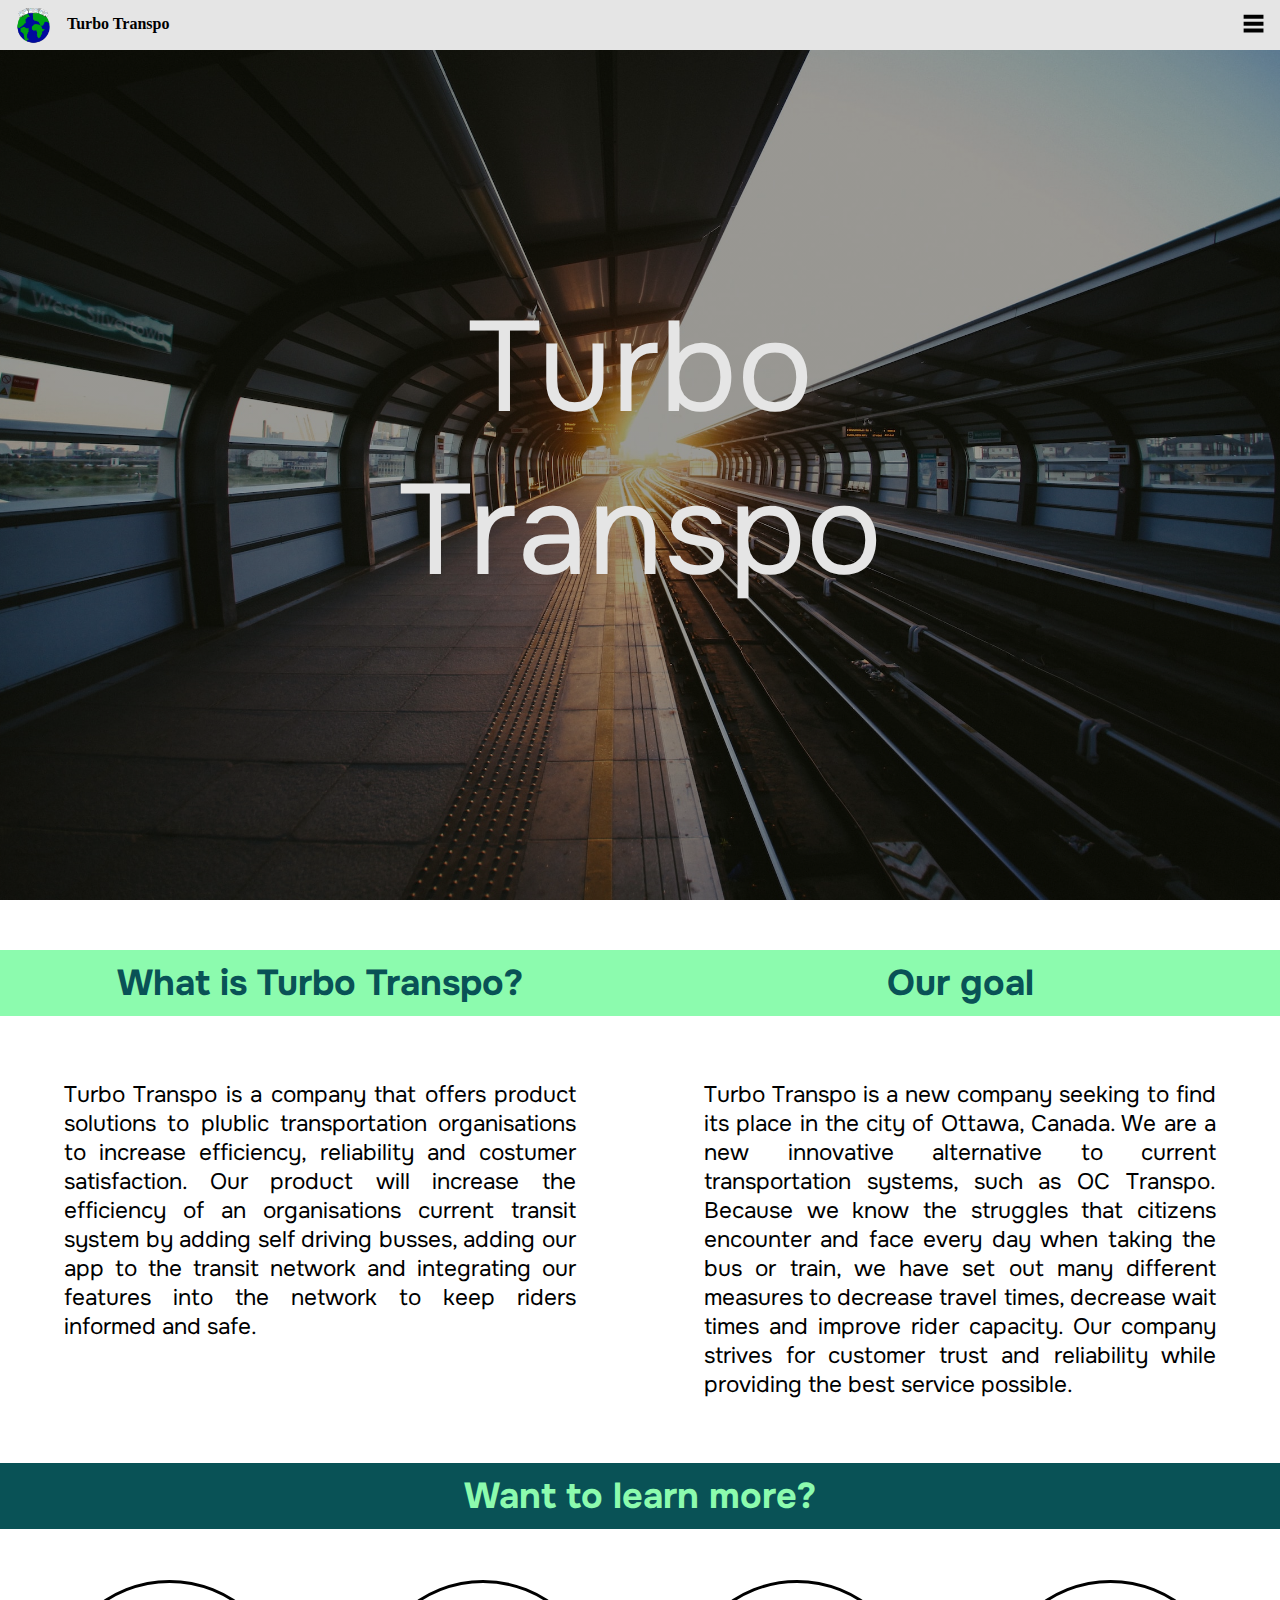
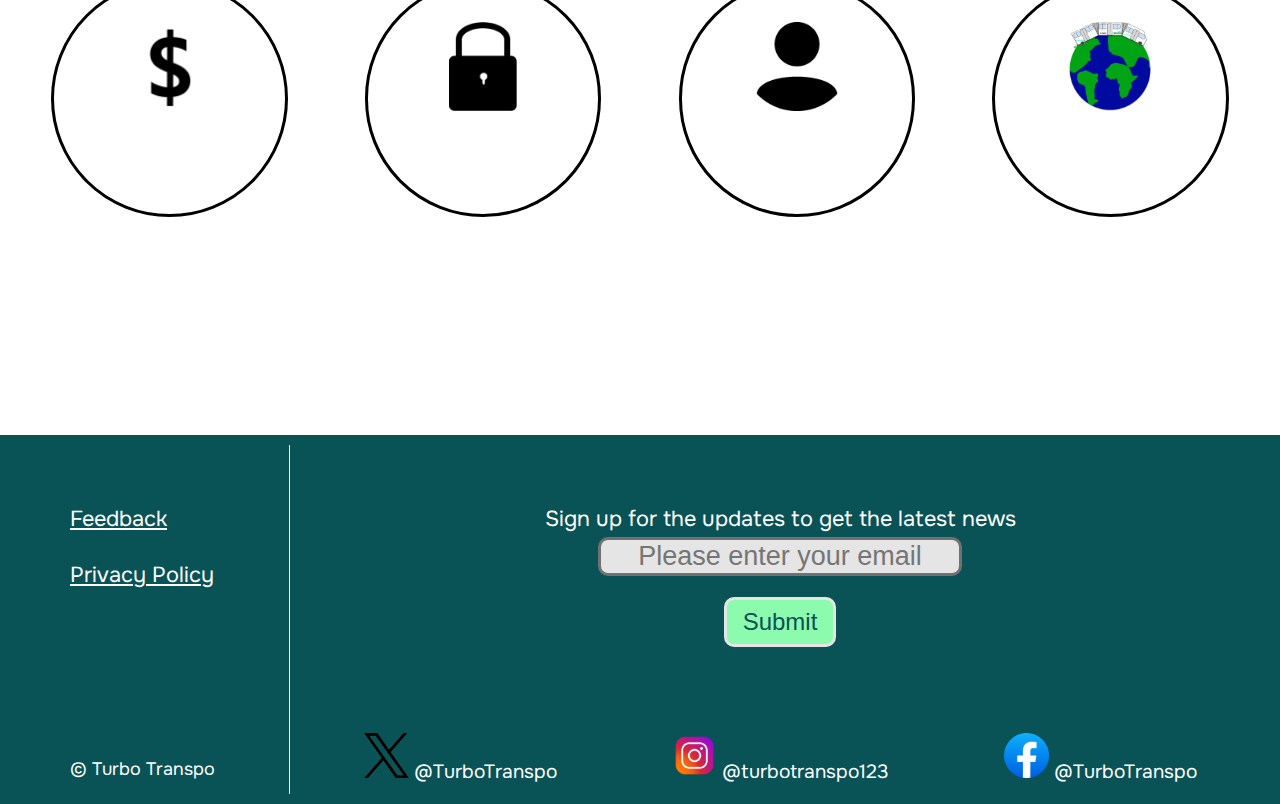
<file: index.html>
<!DOCTYPE html>
<html lang="en">

<head>
    <meta charset="UTF-8">
    <meta name="viewport" content="width=device-width, initial-scale=1.0">
    <title>Turbo Transpo</title>
    <link rel="stylesheet" href="main.css">
    <link rel="stylesheet" href="index.css">
    <link rel="stylesheet" href="https://fonts.googleapis.com/css?family=Onest" >
</head>

<body>
    <div class="menu-bar">
        <div class="it1">
            <a class="logo" href="index.html">
            <img class="logo" src="images/logo.png" alt="Logo unavailable">
            </a>
        </div>
        <div class="it2">
            <p>Turbo Transpo</p>
        </div>
        <div class="dropdown" style="float:right">
            <div id="menu-content">
                <a href="index.html">Home</a>
                <a href="security.html">Security</a>
                <a href="payments.html">Payments & Pricing</a>
                <a href="customer.html">Features</a>
                <a href="about.html">About</a>
            </div>
        </div>
        <div class="it3">
            <p id="menu">≡</p>
        </div>

    </div>

    <!--This is the big image in the center of the page-->
    <div class="image-scroll">
        <div class="turbo_trans">
            <p> Turbo <br> Transpo </p>
        </div>
    </div>

<!--Description of turbo transpo and what it is-->
    <div class="scroll">
        <h1>What is Turbo Transpo?</h1>
        <h1>Our goal</h1>
        <p class="description1">
            Turbo Transpo is a company that offers product solutions to plublic transportation organisations to increase 
            efficiency, reliability and costumer satisfaction. Our product will increase the efficiency of an 
            organisations current transit system by adding self driving busses, adding our app to the 
            transit network and integrating our features into the network to keep riders informed and 
            safe.
        </p>    
        <p class="description1">
            Turbo Transpo is a new company seeking to find its place in the city of Ottawa, Canada. We are a new innovative alternative 
            to current transportation systems, such as OC Transpo. Because we know the struggles that citizens encounter 
            and face every day when taking the bus or train, we have set out many different measures to decrease travel times, 
            decrease wait times and improve rider capacity. Our company strives for customer trust and reliability while providing 
            the best service possible. 
        </p>
    </div>
    

<!--buttons that will bring you to all our pages-->
    <h1 class="title">Want to learn more?</h1>
    <div class="grid">
        <a class="hovered" onmouseleave="changeimg('img1','images/b_moneyicon.png')" onmouseover="changeimg('img1','images/w_moneyicon.png')"  href="payments.html">
            <div class="item1">
                <img id="img1" src="images/b_moneyicon.png" alt="Not available">
                <h1>Pricing </h1>
            </div>
        </a>

        <a class="hovered" onmouseleave="changeimg('img2','images/b_lock.png')" onmouseover="changeimg('img2','images/w_lock.png')"  href="security.html">
            <div class="item2">
                <img id="img2" src="images/b_lock.png" alt="Not available">
                <h1>Security</h1>
            </div>
        </a> 

        <a class="hovered" onmouseleave="changeimg('img3','images/b_customer.png')" onmouseover="changeimg('img3','images/w_customer.png')"  href="customer.html">
            <div class="item3">
                <img id="img3"src="images/b_customer.png" alt="Not available">
                <h1>Features</h1>
            </div>
        </a>

        <a class="hovered" href="about.html">
            <div class="item4">
                <img src="images/SEG2900-logo-2.png" alt="Not available" >
                <h1>About Us</h1>
            </div>
        </a>
    </div>



    <!-- FOOTER -->
    <dev class="footer">
        <div class="grid-item1"> 
            <a href="https://forms.gle/umMSgbidwgcHwt5R6" target= "_blank">Feedback</a>
            <br>
            <br>
            <a href="privacypolicy.html" target= "_blank">Privacy Policy</a>
        </div>
        <div class="grid-item2"> 
             <form>
                <label for="fname">Sign up for the updates to get the latest news</label><br>
                <input type="email" id="email_add" name="email_address" placeholder="Please enter your email"> <br>
                <span id="clear" class="clear_it"></span>
             </form>

            <a href="index.html">
                <button>
                    Submit
                </button>
            </a>
                 
        </div>
        <div class="grid-item3"> 
            © Turbo Transpo
        </div>

        <div class="grid-item4"> 
            <div class="twitter">
                <a style="text-decoration: none;" href="https://twitter.com/TurboTranspo"  target= "_blank">
                    <img class= "twitter_pic" src="./images/twitter_pic.png" > 
                </a> @TurboTranspo
            </div>
            <div class="instagram">
                <a style="text-decoration: none;" href="https://www.instagram.com/turbotranspo123/" target= "_blank">
                    <img class= "insta_pic" src="./images/instagram_pic.png" > 
                </a> @turbotranspo123
            </div>
            <div class="facebook">
                <a style="text-decoration: none;" href="https://www.facebook.com/TurboTranspo/" target= "_blank">
                    <img class= "facebook_pic" src="./images/facebook_pic.png" > 
                </a> @TurboTranspo
            </div>

        </div>
        
    </dev>

</body>
<script src="index.js"></script>

</html>
</file>
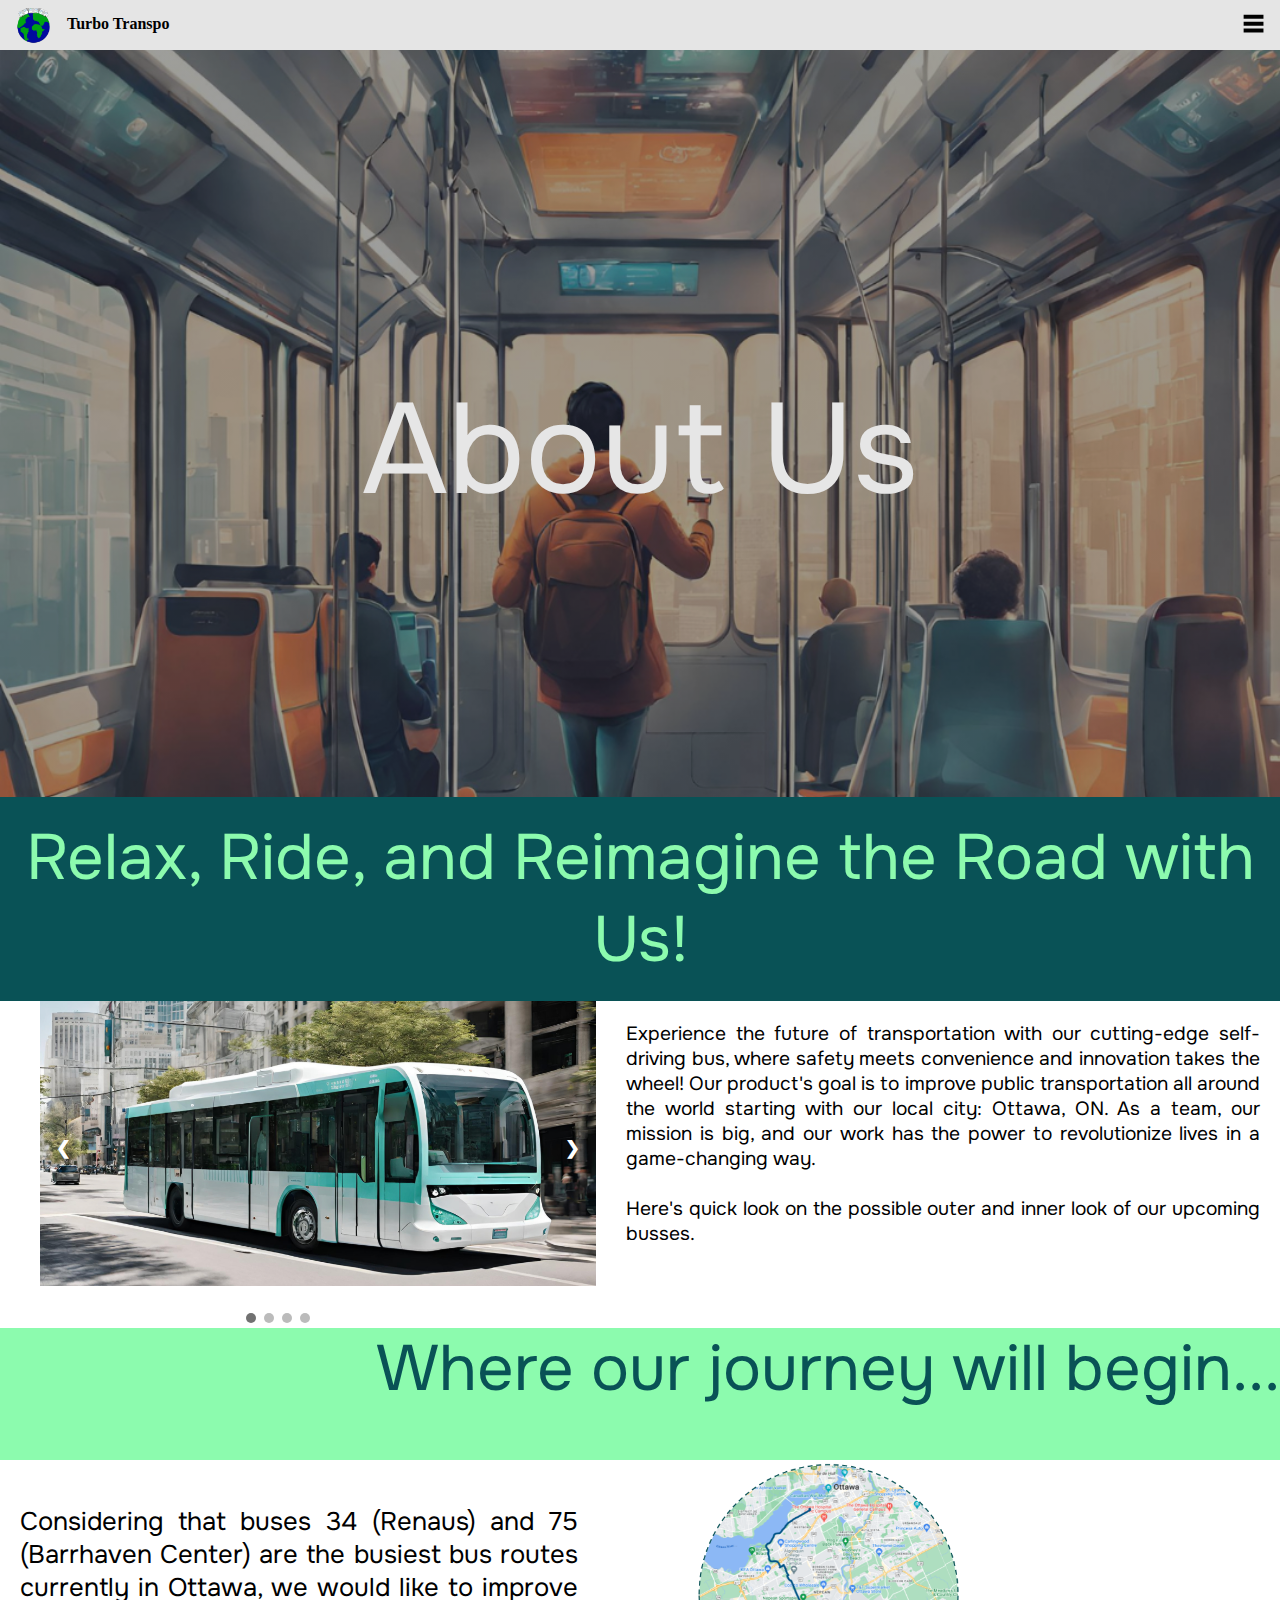
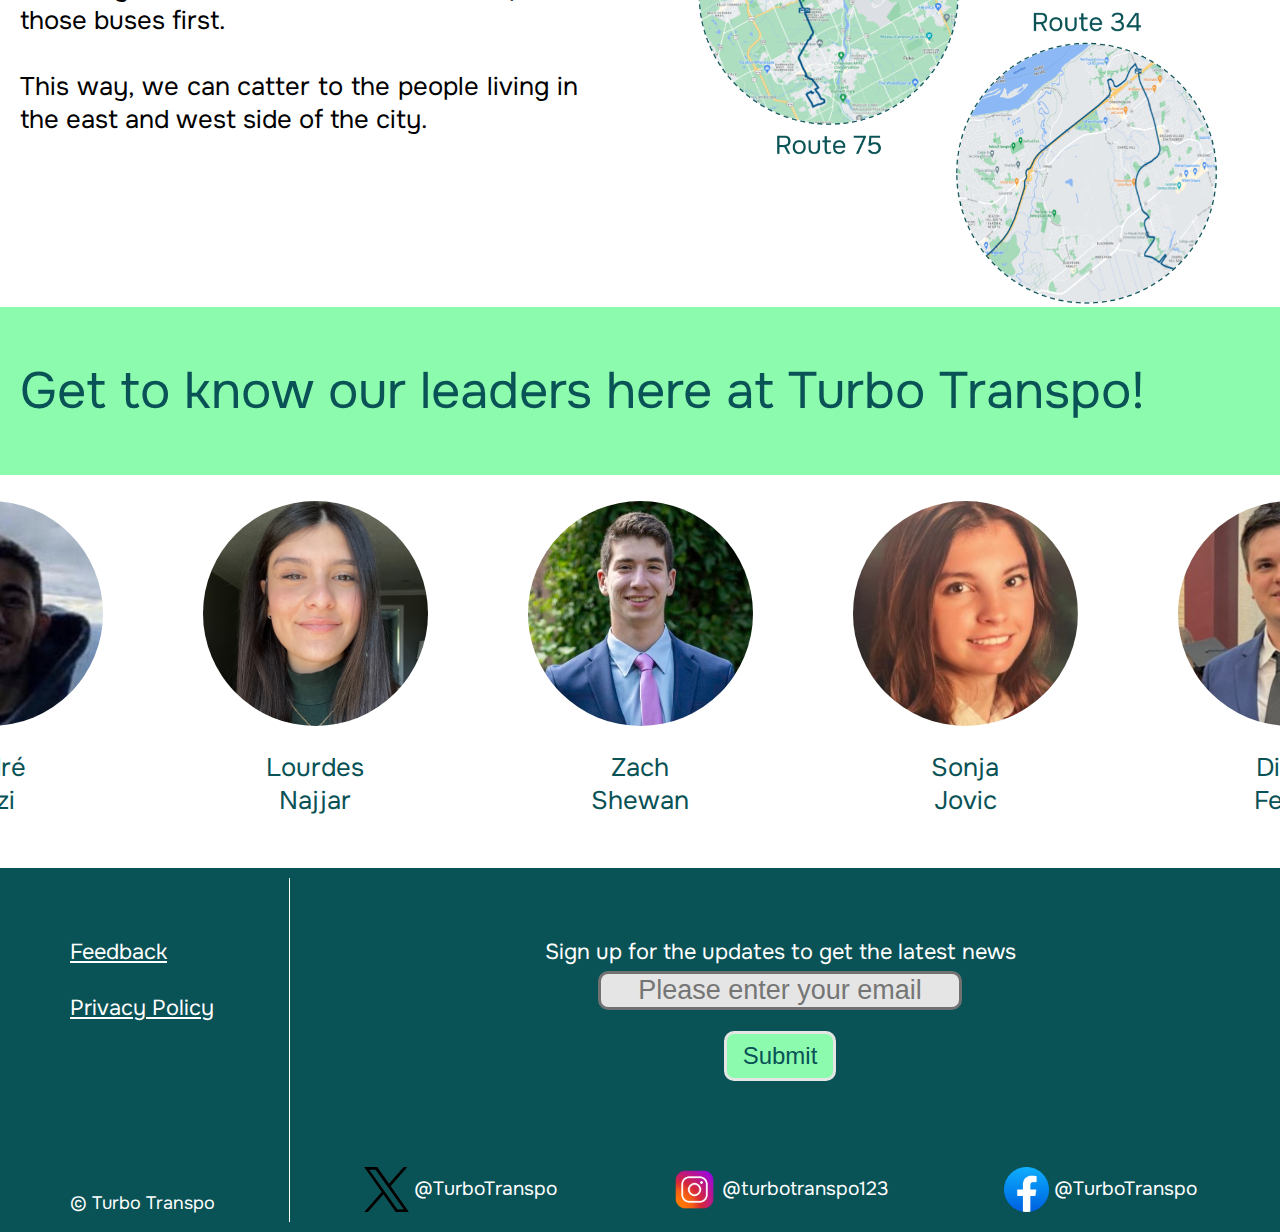
<file: about.html>
<!DOCTYPE html>
<html lang="en">

<head>
    <meta charset="UTF-8">
    <meta name="viewport" content="width=device-width, initial-scale=1.0">
    <title>About</title>
    <link rel="stylesheet" href="about.css" >
    <link rel="stylesheet" href="https://fonts.googleapis.com/css?family=Onest" >
    <link rel="stylesheet" href="main.css">
</head>

      <!-- Navagation bar + menu button + logo in top left corner -->

<body>
    <div class="menu-bar">
        <div class="it1">
            <a class="logo" href="index.html">
            <img class="logo" src="images/logo.png" alt="Logo unavailable">
            </a>
        </div>

        <div class="it2">
            <p>Turbo Transpo</p>
        </div>

        <div class="dropdown" style="float:right">
            <div id="menu-content">
                <a href="index.html">Home</a>
                <a href="security.html">Security</a>
                <a href="payments.html">Payments & Pricing</a>
                <a href="customer.html">Features</a>
                <a href="about.html">About</a>
            </div>
        </div>
        <div class="it3">
            <p id="menu">≡</p>
        </div>

    </div>
    
    
    <div class="image">
        <div class="about">
            <p> About Us </p>
            <div class="back_image"></div>
        </div>
    </div>

    <div class = "header">
        Relax, Ride, and Reimagine the Road with Us!
    </div>
    
    <div class="container">
        <div class="slideshow">
            <div class = "promo_photos" >
                <div class="mySlides fade">
                    <img class= "pic1" src="./images/pic5.png" >
                </div>
        
                <div class="mySlides fade">
                    <img class= "pic2" src="images/pic3.png">
                </div>
        
                <div class="mySlides fade">
                    <img class= "pic3" src="images/pic4.png">
                </div>
    
                <div class="mySlides fade">
                    <img class= "pic4" src="images/pic6.png">
                </div>
        
        <!-- Next and previous buttons -->
                <a class="previous" onclick="nextSlides(-1)">❮</a>
                <a class="next" onclick="nextSlides(1)">❯</a>
        
            </div>
            
            <br>
        
        <!-- The dots/circles -->
            <div style="text-align:center">
                <span class="dot" onclick="thisSlide(1)"></span>
                <span class="dot" onclick="thisSlide(2)"></span>
                <span class="dot" onclick="thisSlide(3)"></span>
                <span class="dot" onclick="thisSlide(4)"></span>
            </div>
        </div>
        <div class="description">
                Experience the future of transportation with our cutting-edge self-driving bus, where safety meets convenience and innovation takes the wheel! Our product's goal is to improve public transportation all around the world starting with our local city: Ottawa, ON. As a team, our mission is big, and our work has the power to revolutionize lives in a game-changing way.
                <br>
                <br>
                Here's quick look on the possible outer and inner look of our upcoming busses.
        </div>
    </div>


    <div class="info">
        <div class="info_message">
                Where our journey will begin... 
            
        </div>
            
        <div class="routes">
            <div class="routes_text">
                <p> Considering that buses 34 (Renaus) and 75 (Barrhaven Center) are the busiest bus routes currently in Ottawa, we would like to improve those buses first. <br> <br> This way, we can catter to the people living in the east and west side of the city.</p>
            </div>

            <div class="routes_image">
                <img class= "pic7" src="./images/routes.png" >
            </div>
            
        </div>
    </div>

    <div class="team">
        <div class="pre_team">
            <p>
                Get to know our leaders here at Turbo Transpo!
            </p>
        </div>

        <div class="team_grid">
            <div class="team-grid-row-1">
                <div class="team_member">
                    <a href="https://www.linkedin.com/in/andré-azzi-975098216/">
                        <img class="rounded" src="./images/andre.jpeg" alt>
                    </a> 
                    <p> André <br> Azzi</p> 
                </div>
                <div class="team_member">
                    <a href="https://www.linkedin.com/in/lourdes-najjar-7066a9288/">
                        <img class="rounded" src="./images/lourdes.jpeg" alt>
                    </a>
                    <p> Lourdes <br> Najjar</p>
                </div>
                <div class="team_member">
                    <a href="https://www.linkedin.com/in/zachshewan/">
                        <img class="rounded" src="./images/zach.jpg" alt>
                    </a>
                    <p> Zach <br> Shewan </p>
                </div>
            </div>

            <div class="team-grid-row-2">
                <div class="team_member">
                    <a href="https://www.linkedin.com/in/sonja-jovic-20746823b/">
                        <img class="rounded" src="./images/sonja.png" alt>
                    </a>
                    <p> Sonja <br> Jovic</p>
                </div>
                <div class="team_member">

                    <a href="https://www.linkedin.com/in/diego-ferrot-799213298/">
                        <img class="rounded" src="./images/diego.jpeg" alt>
                    </a>
                    <p> Diego <br> Ferrot </p>
                </div>
            </div>
        </div>
    </div>

    <!-- FOOTER -->
    <dev class="footer">
        <div class="grid-item1"> 
            <a href="https://forms.gle/umMSgbidwgcHwt5R6" target= "_blank">Feedback</a>
            <br>
            <br>
            <a href="privacypolicy.html" target= "_blank">Privacy Policy</a>
        </div>
        <div class="grid-item2"> 
             <form>
                <label for="fname">Sign up for the updates to get the latest news</label><br>
                <input type="email" id="email_add" name="email_address" placeholder="Please enter your email"> <br>
                <span id="clear" class="clear_it"></span>
             </form>

            <a href="index.html">
                <button>
                    Submit
                </button>
            </a>
                 
        </div>
        <div class="grid-item3"> 
            © Turbo Transpo
        </div>

        <div class="grid-item4"> 
            <div class="twitter">
                <a style="text-decoration: none;" href="https://twitter.com/TurboTranspo"  target= "_blank">
                    <img class= "twitter_pic" src="./images/twitter_pic.png" > 
                </a> @TurboTranspo
            </div>
            <div class="instagram">
                <a style="text-decoration: none;" href="https://www.instagram.com/turbotranspo123/" target= "_blank">
                    <img class= "insta_pic" src="./images/instagram_pic.png" > 
                </a> @turbotranspo123
            </div>
            <div class="facebook">
                <a style="text-decoration: none;" href="https://www.facebook.com/TurboTranspo/" target= "_blank">
                    <img class= "facebook_pic" src="./images/facebook_pic.png" > 
                </a> @TurboTranspo
            </div>

        </div>
        
    </dev> 

</body>

      <!-- refrence the JavaScript file -->
<script src="./about.js"></script>

</html>
</file>
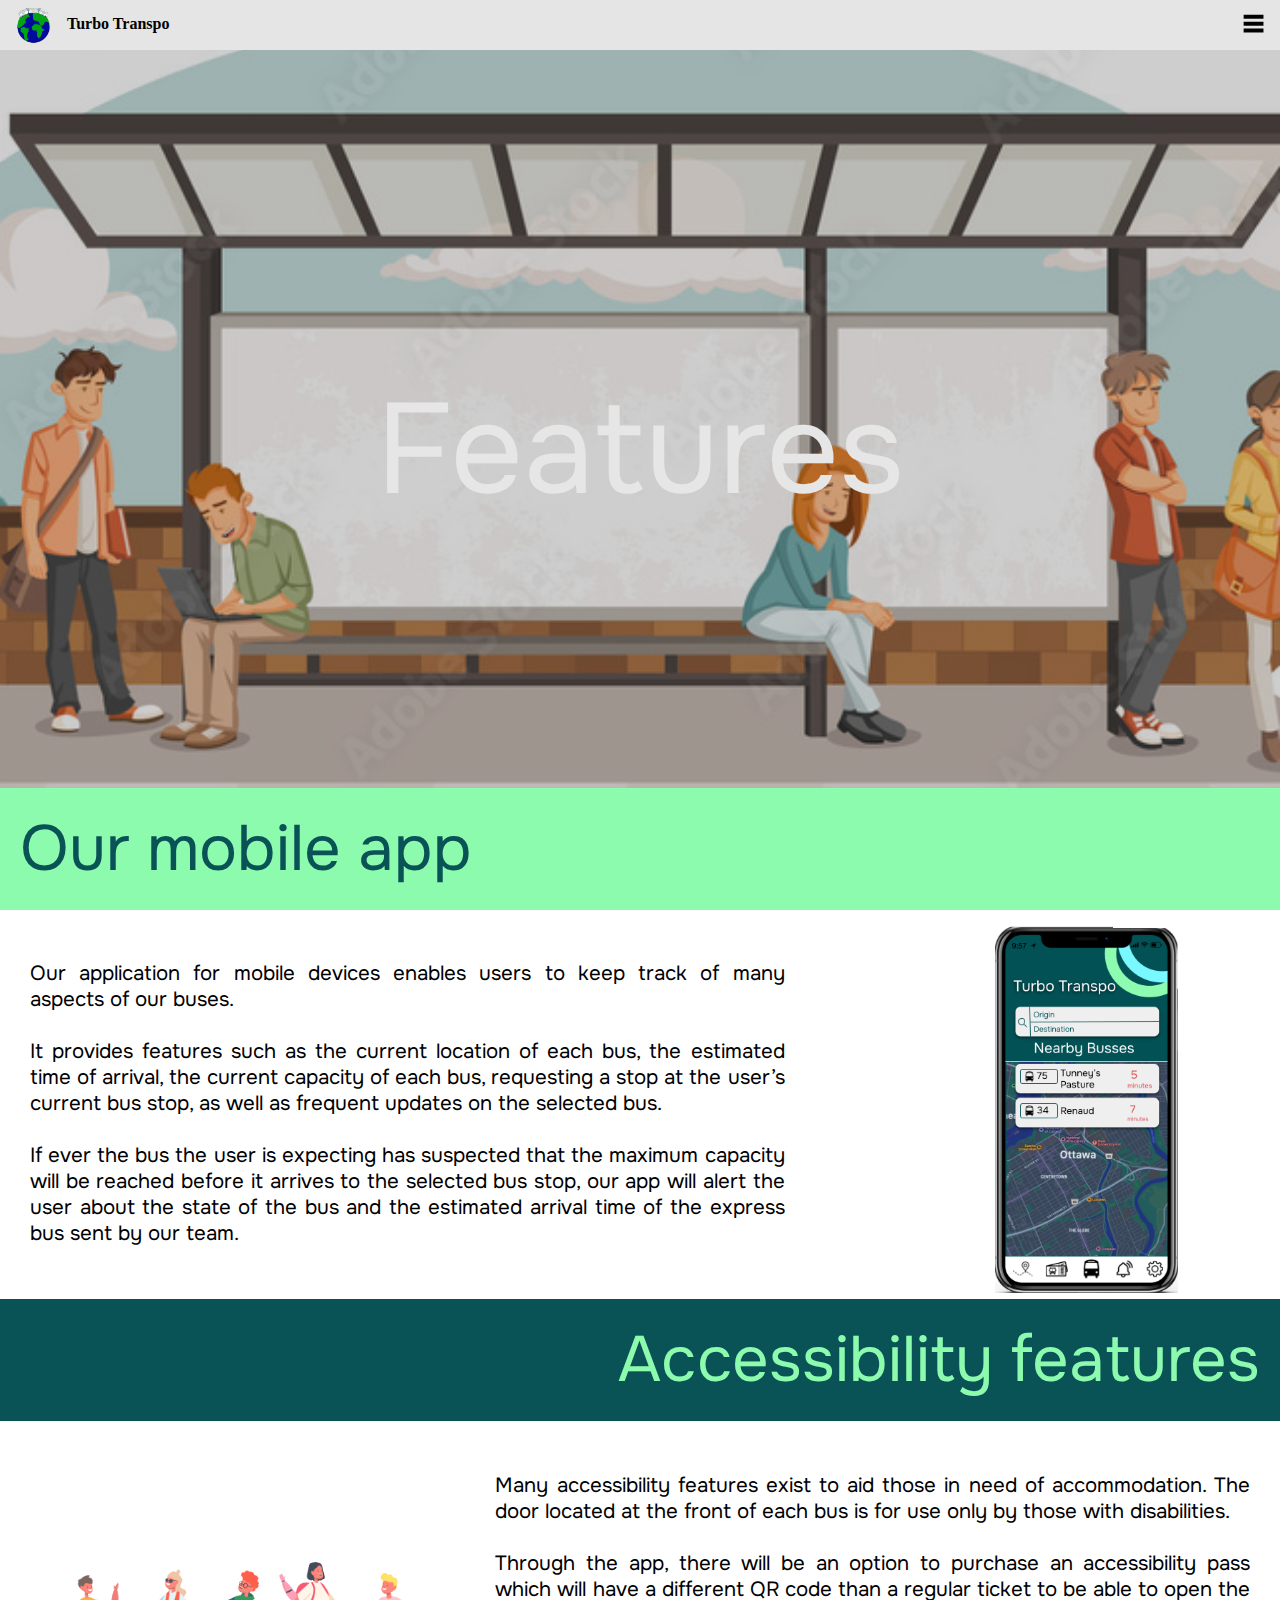
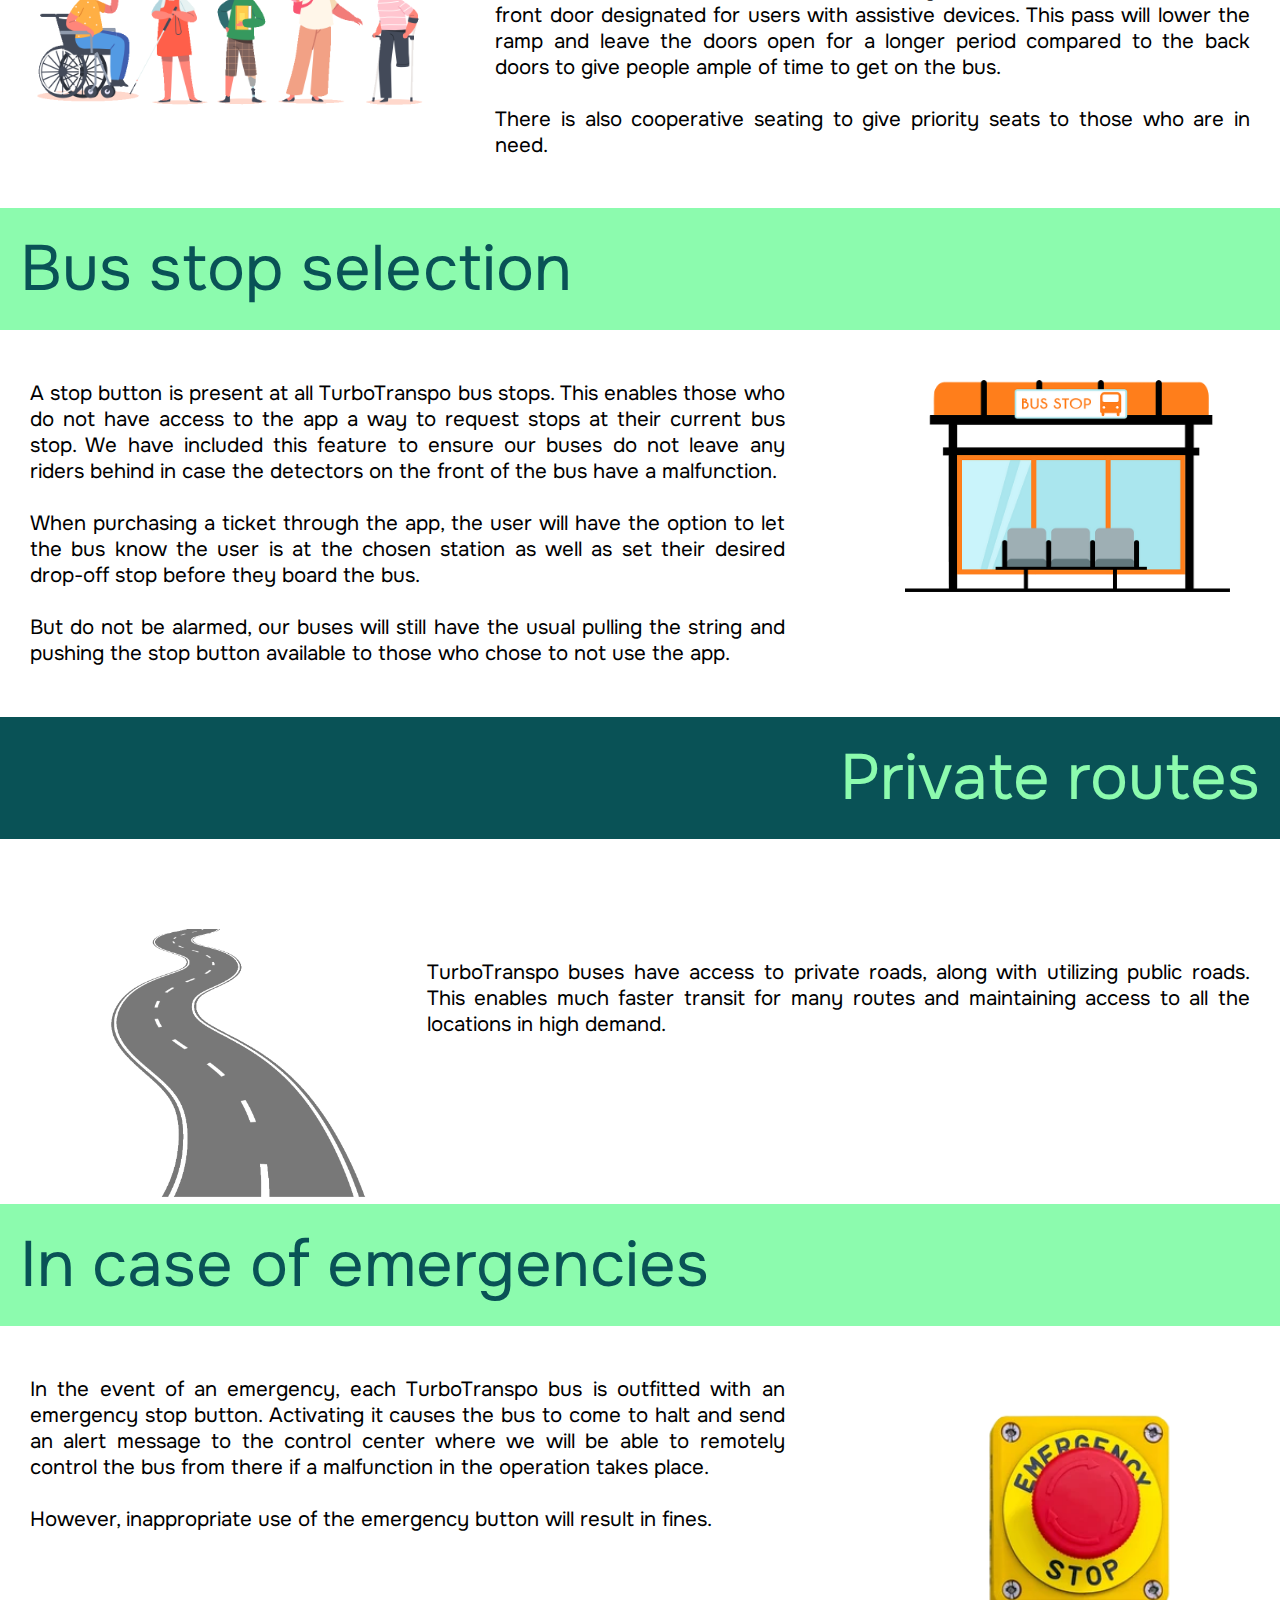
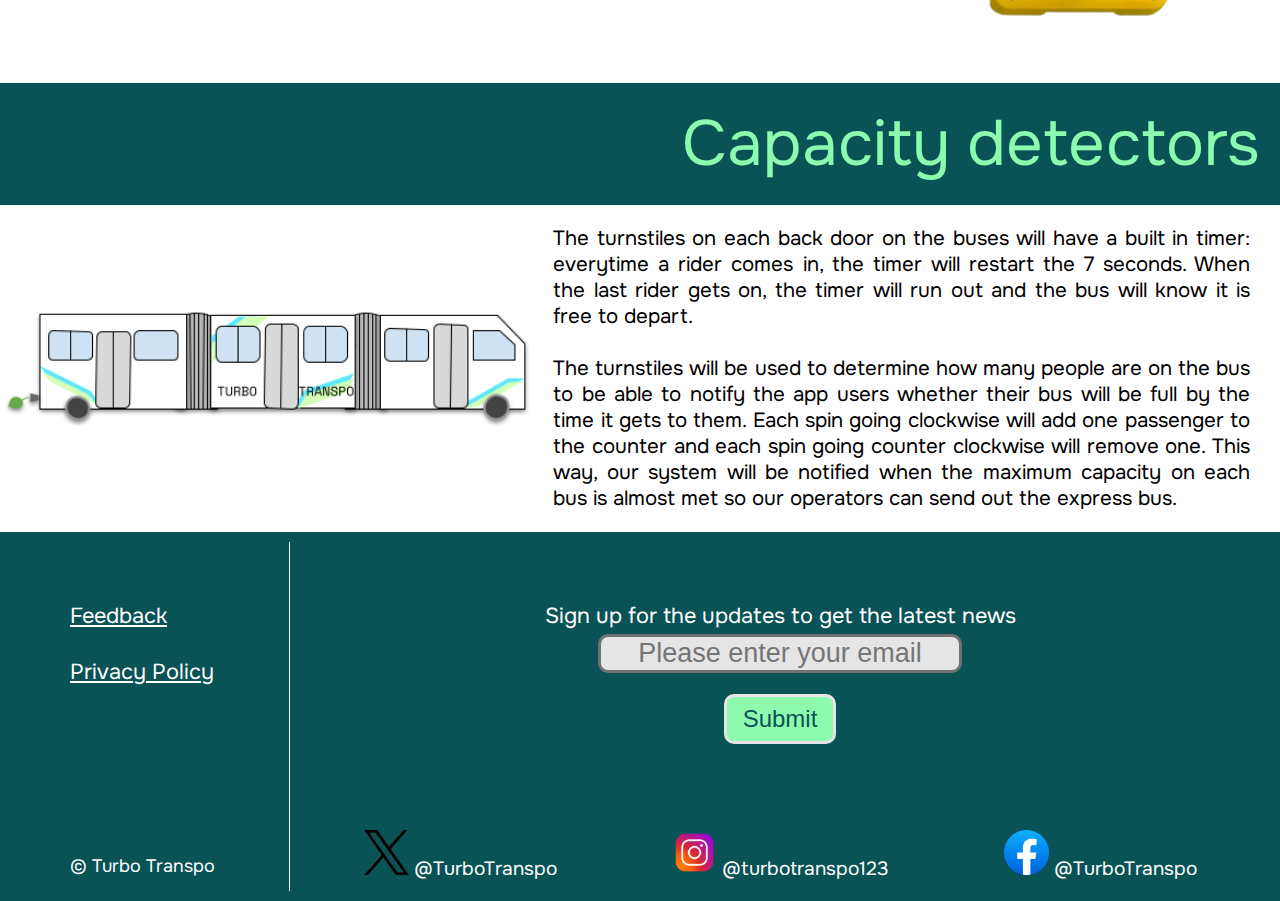
<file: customer.html>
<!DOCTYPE html>
<html lang="en">
<head>
    <meta charset="UTF-8">
    <meta name="viewport" content="width=device-width, initial-scale=1.0">
    <title>Features</title>
    <link rel="stylesheet" href="customer.css">
    <link rel="stylesheet" href="main.css">
    <link rel="stylesheet" href="https://fonts.googleapis.com/css?family=Onest" >
</head>
<body>
    <div class="menu-bar">
        <div class="it1">
            <a class="logo" href="index.html">
            <img class="logo" src="images/logo.png" alt="Logo unavailable">
            </a>
        </div>
        <div class="it2">
            <p>Turbo Transpo</p>
        </div>
        <div class="dropdown" style="float:right">
            <div id="menu-content">
                <a href="index.html">Home</a>
                <a href="security.html">Security</a>
                <a href="payments.html">Payments & Pricing</a>
                <a href="customer.html">Features</a>
                <a href="about.html">About</a>
            </div>
        </div>
        <div class="it3">
            <p id="menu">≡</p>
        </div>
    </div>



    <div class="image">
        <div class="features">
            <p> Features</p>
        </div> 
    </div>

    <div class="app_header">
         Our mobile app
    </div>
    <div class="app">
        
        <div class="app_text">
            <p>
                Our application for mobile devices enables users to keep track of many aspects of our buses. 
                <br>
                <br>
                It provides features such as the current location of each bus, the estimated time of arrival, the current capacity of each bus, requesting a stop at the user’s current bus stop, as well as frequent updates on the selected bus. 
                <br>
                <br>
                If ever the bus the user is expecting has suspected that the maximum capacity will be reached before it arrives to the selected bus stop, our app will alert the user about the state of the bus and the estimated arrival time of the express bus sent by our team.
            </p>
        </div>
        <div class="app_photo">
            <img class= "phone" src="./images/turbo-transpo-app.png" >
        </div>

    </div>
    <div class="access_header">
        Accessibility features
   </div>
    <div class="accessibility">
        

        <div class="access_photo">
            <img class= "accessibility_photo" src="./images/accessibility_photo.png" >
        </div>        
        <div class="access_text">
            <p>
                Many accessibility features exist to aid those in need of accommodation. The door located at the front of each bus is for use only by those with disabilities. 
                <br>
                <br>
                Through the app, there will be an option to purchase an accessibility pass which will have a different QR code than a regular ticket to be able to open the front door designated for users with assistive devices. This pass will lower the ramp and leave the doors open for a longer period compared to the back doors to give people ample of time to get on the bus. 
                <br>
                <br>
                There is also cooperative seating to give priority seats to those who are in need. 
            </p>
        </div>

    </div>

    <div class="bus_stop">
        Bus stop selection
   </div>
    <div class="bus_stop_select">
        
        <div class="bus_text">
            <p>
                A stop button is present at all TurboTranspo bus stops. This enables those who do not have access to the app a way to request stops at their current bus stop. We have included this feature to ensure our buses do not leave any riders behind in case the detectors on the front of the bus have a malfunction. 
                <br>
                <br>
                When purchasing a ticket through the app, the user will have the option to let the bus know the user is at the chosen station as well as set their desired drop-off stop before they board the bus. 	
                <br>
                <br>
                But do not be alarmed, our buses will still have the usual pulling the string and pushing the stop button available to those who chose to not use the app.
            </p>
        </div>
        <div class="bus_photo">
            <img class= "busstop_photo" src="./images/bus_stop.png" >
        </div> 

    </div>

    <div class="routes_header">
        Private routes
   </div>
    <div class="priv_routes">
        

        <div class="routes_photo">
            <img class= "accessibility_photo" src="./images/priv_routes_photo.webp" >
        </div>        
        <div class="routes_text">
            <p>
                TurboTranspo buses have access to private roads, along with utilizing public roads. This enables much faster transit for many routes and maintaining access to all the locations in high demand.
            </p>
        </div>

    </div>

    <div class="emergencies_header">
        In case of emergencies
   </div>
    <div class="emergencies">
        
        <div class="emergencies_text">
            <p>
                In the event of an emergency, each TurboTranspo bus is outfitted with an emergency stop button. Activating it causes the bus to come to halt and send an alert message to the control center where we will be able to remotely control the bus from there if a malfunction in the operation takes place. 
                <br>
                <br>
                However, inappropriate use of the emergency button will result in fines.
            </p>
        </div>
        <div class="emergencies_photo">
            <img class= "emerg_photo" src="./images/emergency_photo.png" >
        </div> 

    </div>

    <div class="doors_header">
        Capacity detectors
   </div>
    <div class="doors_capacity">
        
        <div class="doors_photo">
            <img class= "doors_photo" src="./images/bus.png" >
        </div> 

        <div class="doors_text">
            <p>
                The turnstiles on each back door on the buses will have a built in timer: everytime a rider comes in, the timer will restart the 7 seconds. When the last rider gets on, the timer will run out and the bus will know it is free to depart. 
                <br>
                <br>
                The turnstiles will be used to determine how many people are on the bus to be able to notify the app users whether their bus will be full by the time it gets to them. Each spin going clockwise will add one passenger to the counter and each spin going counter clockwise will remove one. This way, our system will be notified when the maximum capacity on each bus is almost met so our operators can send out the express bus.
            </p>
        </div>


    </div>


    <!-- FOOTER -->
    <dev class="footer">
        <div class="grid-item1"> 
            <a href="https://forms.gle/umMSgbidwgcHwt5R6" target= "_blank">Feedback</a>
            <br>
            <br>
            <a href="privacypolicy.html" target= "_blank">Privacy Policy</a>
        </div>
        <div class="grid-item2"> 
             <form>
                <label for="fname">Sign up for the updates to get the latest news</label><br>
                <input type="email" id="email_add" name="email_address" placeholder="Please enter your email"> <br>
                <span id="clear" class="clear_it"></span>
             </form>

            <a href="index.html">
                <button>
                    Submit
                </button>
            </a>
                 
        </div>
        <div class="grid-item3"> 
            © Turbo Transpo
        </div>

        <div class="grid-item4"> 
            <div class="twitter">
                <a style="text-decoration: none;" href="https://twitter.com/TurboTranspo"  target= "_blank">
                    <img class= "twitter_pic" src="./images/twitter_pic.png" > 
                </a> @TurboTranspo
            </div>
            <div class="instagram">
                <a style="text-decoration: none;" href="https://www.instagram.com/turbotranspo123/" target= "_blank">
                    <img class= "insta_pic" src="./images/instagram_pic.png" > 
                </a> @turbotranspo123
            </div>
            <div class="facebook">
                <a style="text-decoration: none;" href="https://www.facebook.com/TurboTranspo/" target= "_blank">
                    <img class= "facebook_pic" src="./images/facebook_pic.png" > 
                </a> @TurboTranspo
            </div>

        </div>
        
    </dev>


    </body>
    <script src="main.js"></script>
</html>
</file>
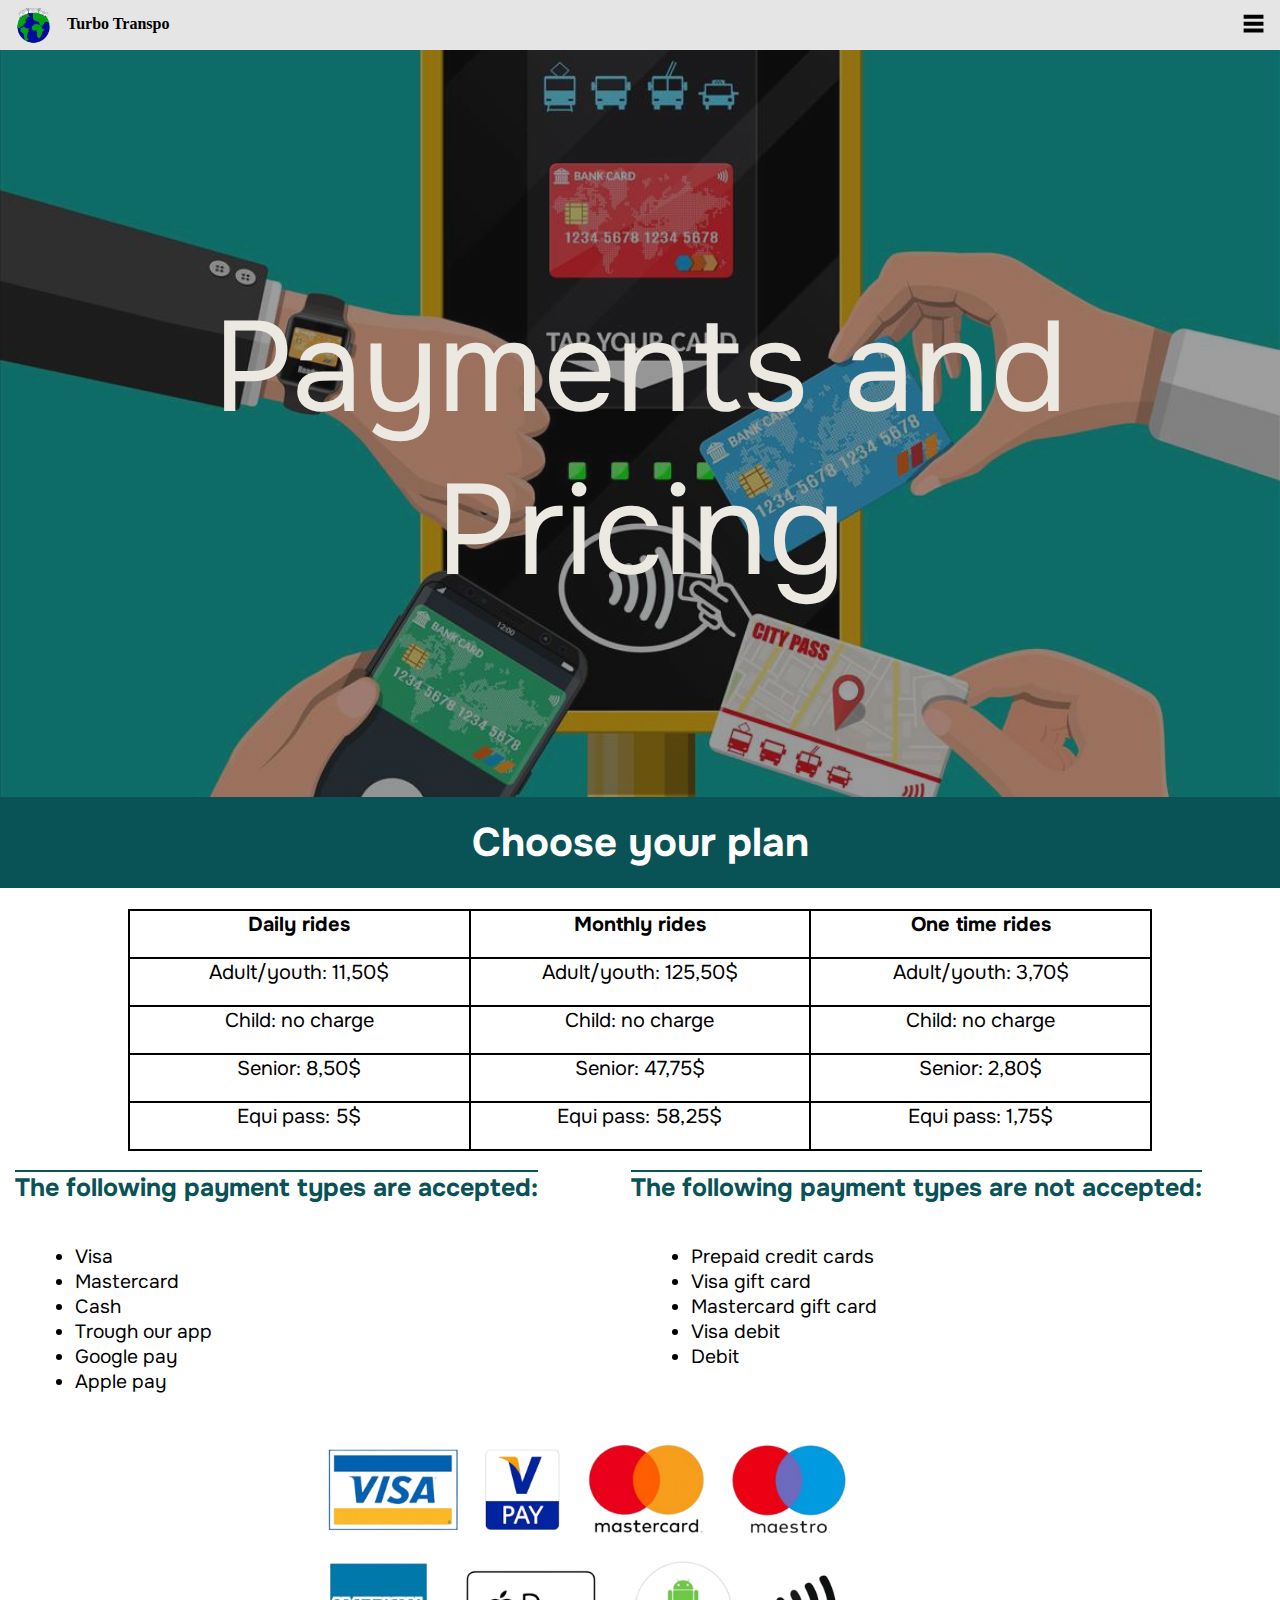
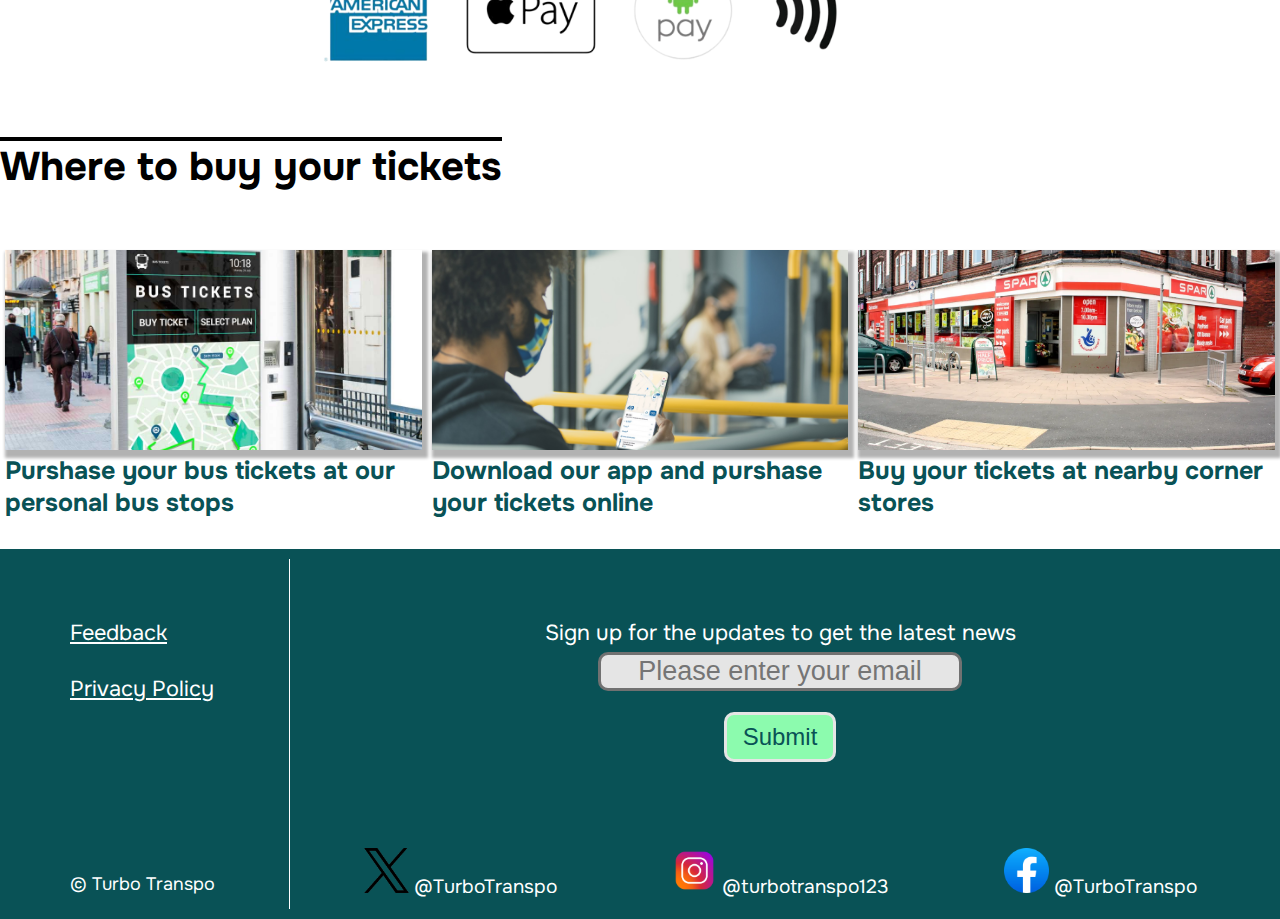
<file: payments.html>
<!DOCTYPE html>
<html lang="en">
<head>
    <meta charset="UTF-8">
    <meta name="viewport" content="width=device-width, initial-scale=1.0">
    <title>Payments</title>
    <link rel="stylesheet" href="payment.css">
    <link rel="stylesheet" href="main.css">
    <link rel="stylesheet" href="https://fonts.googleapis.com/css?family=Onest" >
</head>
    <body >
        <div class="menu-bar">
            <div class="it1">
                <a class="logo" href="index.html">
                <img class="logo" src="images/logo.png" alt="Logo unavailable">
                </a>
            </div>
            <div class="it2">
                <p>Turbo Transpo</p>
            </div>
            <div class="dropdown" style="float:right">
                <div id="menu-content">
                    <a href="index.html">Home</a>
                    <a href="security.html">Security</a>
                    <a href="payments.html">Payments & Pricing</a>
                    <a href="customer.html">Features</a>
                    <a href="about.html">About</a>
                </div>
            </div>
            <div class="it3">
                <p id="menu">≡</p>
            </div>
    
        </div>

    <div class="image">
        <div class="payment">
            <p> Payments and 
                <br> 
                Pricing </p>
            <div class="back_image"></div>
        </div>
    </div>
    <h1 style="background-color: #095256; color: white; font-family:Onest; padding-top: 20px; padding-bottom: 20px;">Choose your plan</h1>
<br>
    <table style="width: 80%" >
        <tr background-color="grey">
        <th style="font-size: 20px;">Daily rides</th>
        <th style="font-size: 20px;">Monthly rides</th>
        <th style="font-size: 20px;">One time rides</th>
        </tr>
        <tr>
        <td style="font-size: 20px;"> Adult/youth:   11,50$ </td>
        <td style="font-size: 20px;"> Adult/youth:   125,50$</td>
        <td style="font-size: 20px;"> Adult/youth:   3,70$</td>
        </tr>
        <tr>
        <td style="font-size: 20px;">Child:   no charge</td>
        <td style="font-size: 20px;">Child:   no charge</td>
        <td style="font-size: 20px;">Child:   no charge</td>
        </tr>
        <tr>
        <td style="font-size: 20px;">Senior:   8,50$</td>
        <td style="font-size: 20px;">Senior:   47,75$</td>
        <td style="font-size: 20px;">Senior:   2,80$</td>
        </tr>
        <tr>
        <td style="font-size: 20px;">Equi pass:   5$</td>
        <td style="font-size: 20px;">Equi pass:   58,25$</td>
        <td style="font-size: 20px;">Equi pass:   1,75$</td>
        </tr>
    </table>
    <div style="font-size: 1.5vw" class="accepted">
        <div class="pgrid">
            <h2 style="color: #095256; text-decoration: overline; ">The following payment types are accepted:</h2>
            <h2 style="color: #095256; text-decoration: overline; ">The following payment types are not accepted:</h2>
            <ul>
                <li>Visa</li>
                <li>Mastercard</li>
                <li>Cash</li>
                <li>Trough our app</li>
                <li>Google pay</li>
                <li>Apple pay</li>
            </ul>
             <ul>
                <li>Prepaid credit cards</li>
                <li>Visa gift card</li>
                <li>Mastercard gift card</li>
                <li>Visa debit</li>
                <li>Debit</a></li>
            </ul>
        </div>
    </div>
        <img class= "picture1" src="images/Img1pay.jpg" >

        <div class="order">
            <h4 >Where to buy your tickets</h4>
            <div class="set">
              <img class="pop-out" src="images/Bust1.jpg"  style="width:100%" height="200px%">
              <p2 style="color: #095256;font-weight: bold;">Purshase your bus tickets at our personal bus stops</p>
            </div>
            <div class="set">
              <img class="pop-out" src="images/Transitpic.jpg" alt="Buy your tickets at our personal bus stops" style="width:100%" height="200px%" >
              <p3 style="color: #095256; font-weight: bold;">Download our app and purshase your tickets online</p>
            </div>
            <div class="set">
                <img class="pop-out" src="images/Corner store.webp" alt="Buy your tickets at nearby corner stores" style="width:100%" height="200px% border: 5px solid" >
                <p3 style="color: #095256; font-weight: bold;">Buy your tickets at nearby corner stores</p>
                
            </div>
        </div>
    </div>


    <!-- FOOTER -->
    <dev class="footer">
        <div class="grid-item1"> 
            <a href="https://forms.gle/umMSgbidwgcHwt5R6" target= "_blank">Feedback</a>
            <br>
            <br>
            <a href="privacypolicy.html" target= "_blank">Privacy Policy</a>
        </div>
        <div class="grid-item2"> 
             <form>
                <label for="fname">Sign up for the updates to get the latest news</label><br>
                <input type="email" id="email_add" name="email_address" placeholder="Please enter your email"> <br>
                <span id="clear" class="clear_it"></span>
             </form>

            <a href="index.html">
                <button>
                    Submit
                </button>
            </a>
                 
        </div>
        <div class="grid-item3"> 
            © Turbo Transpo
        </div>

        <div class="grid-item4"> 
            <div class="twitter">
                <a style="text-decoration: none;" href="https://twitter.com/TurboTranspo"  target= "_blank">
                    <img class= "twitter_pic" src="./images/twitter_pic.png" > 
                </a> @TurboTranspo
            </div>
            <div class="instagram">
                <a style="text-decoration: none;" href="https://www.instagram.com/turbotranspo123/" target= "_blank">
                    <img class= "insta_pic" src="./images/instagram_pic.png" > 
                </a> @turbotranspo123
            </div>
            <div class="facebook">
                <a style="text-decoration: none;" href="https://www.facebook.com/TurboTranspo/" target= "_blank">
                    <img class= "facebook_pic" src="./images/facebook_pic.png" > 
                </a> @TurboTranspo
            </div>

        </div>
        
    </dev>

    </body>
    <script src="main.js"></script>

</html>
</file>
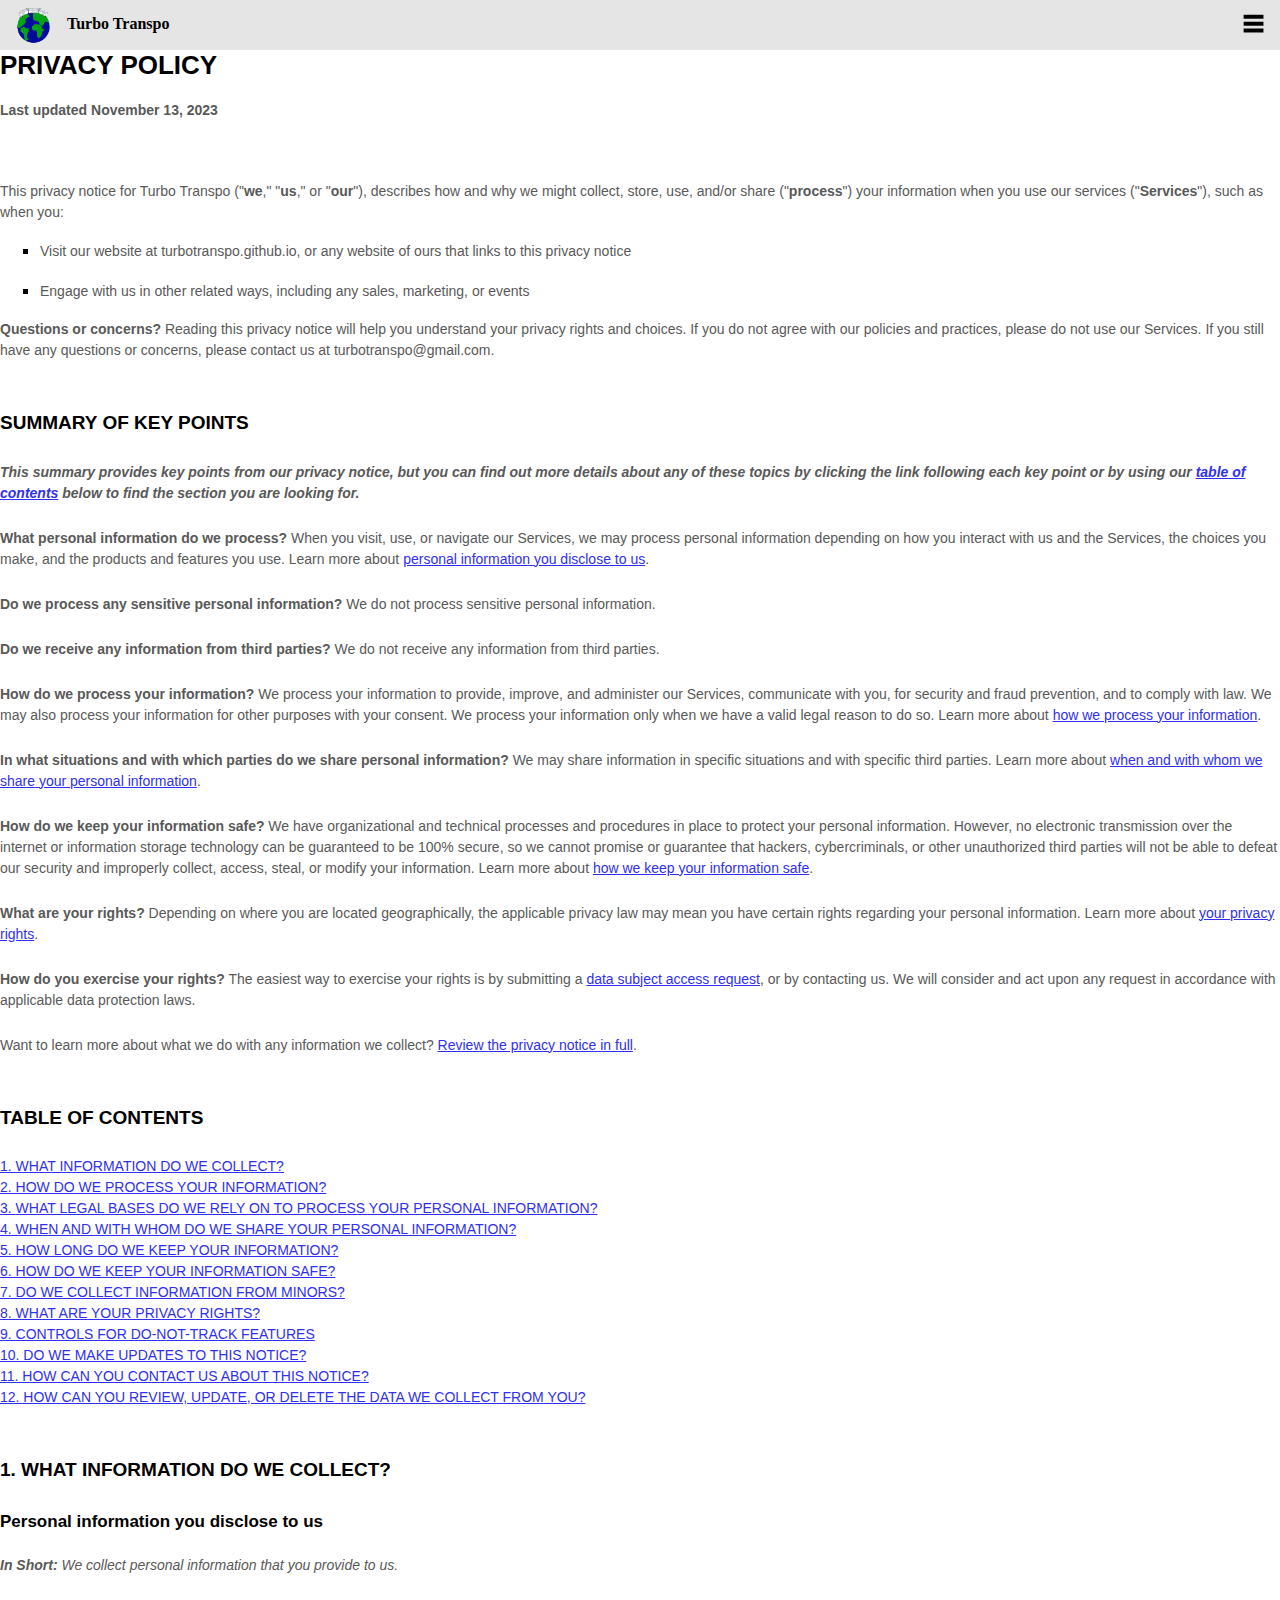
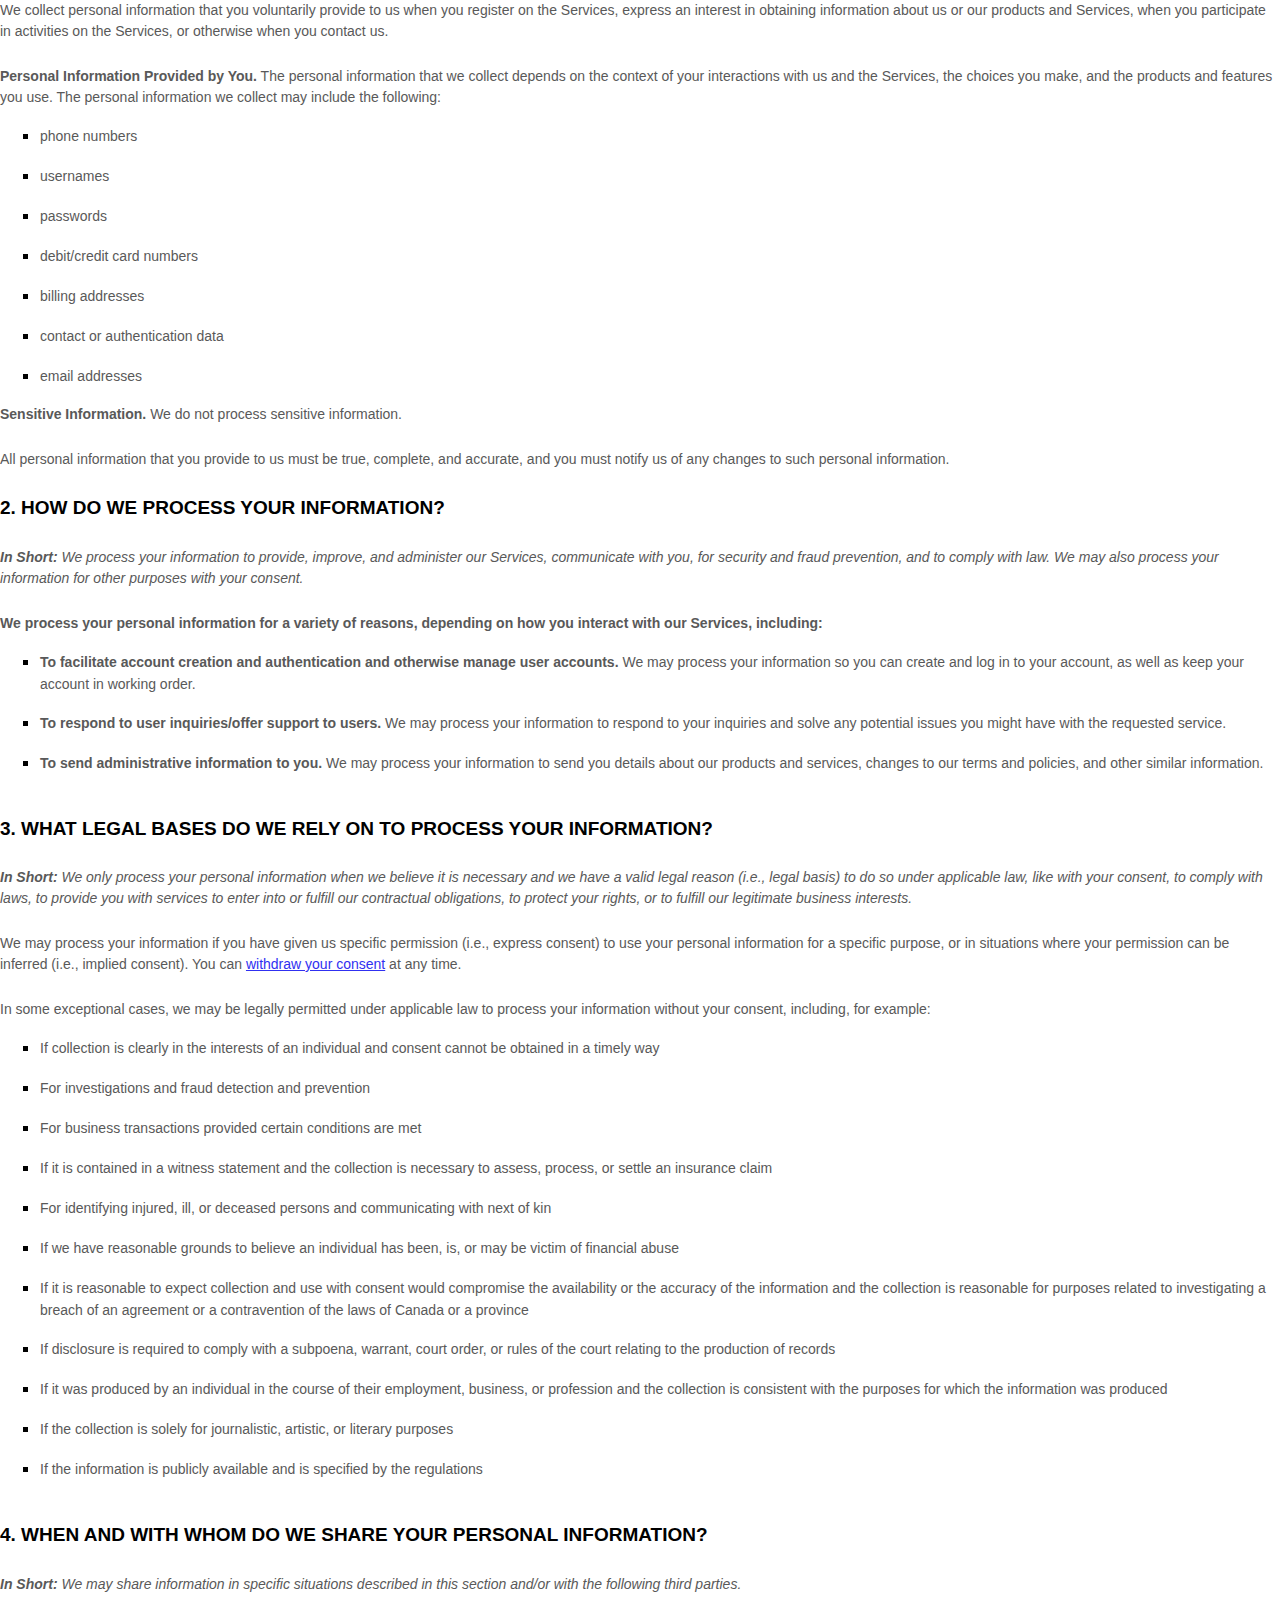
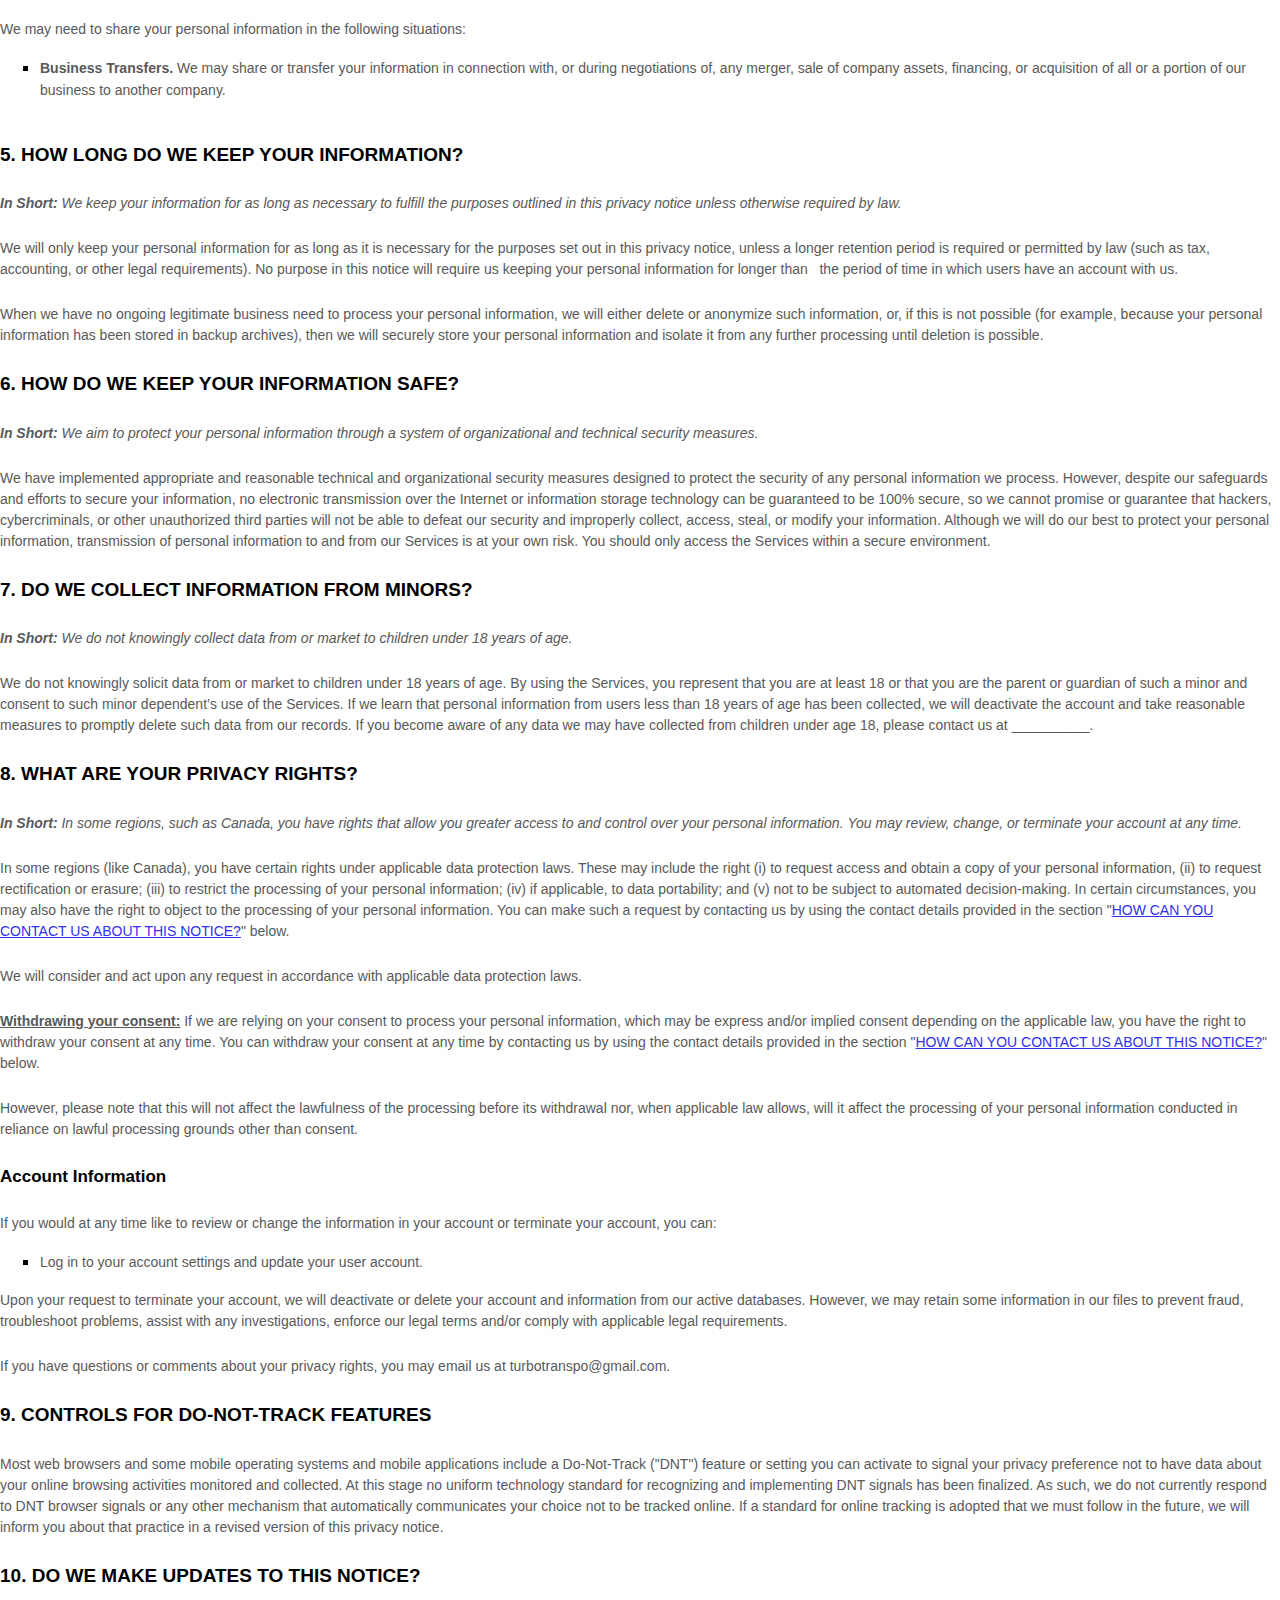
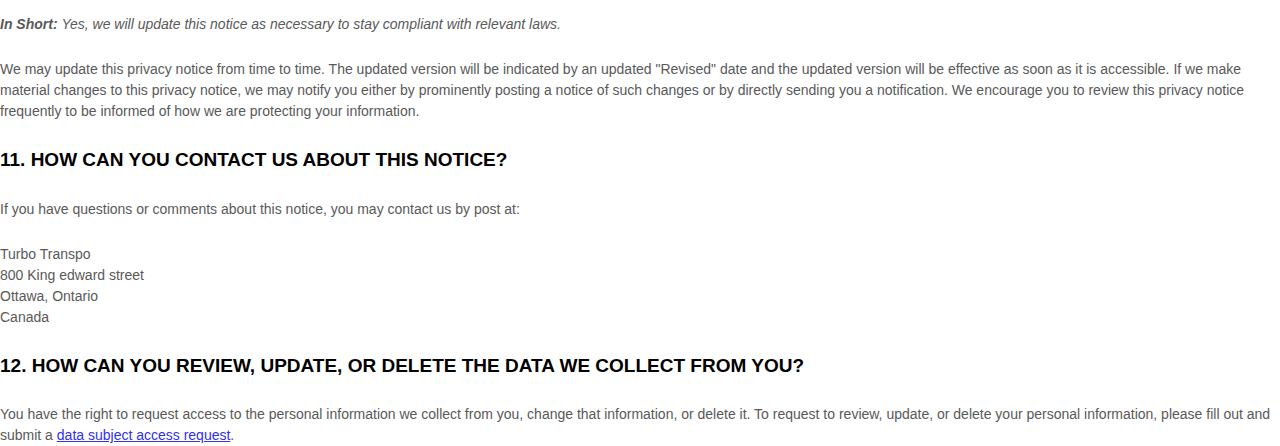
<file: privacypolicy.html>
<style>
    [data-custom-class='body'], [data-custom-class='body'] * {
            background: transparent !important;
          }
  [data-custom-class='title'], [data-custom-class='title'] * {
            font-family: Arial !important;
  font-size: 26px !important;
  color: #000000 !important;
          }
  [data-custom-class='subtitle'], [data-custom-class='subtitle'] * {
            font-family: Arial !important;
  color: #595959 !important;
  font-size: 14px !important;
          }
  [data-custom-class='heading_1'], [data-custom-class='heading_1'] * {
            font-family: Arial !important;
  font-size: 19px !important;
  color: #000000 !important;
          }
  [data-custom-class='heading_2'], [data-custom-class='heading_2'] * {
            font-family: Arial !important;
  font-size: 17px !important;
  color: #000000 !important;
          }
  [data-custom-class='body_text'], [data-custom-class='body_text'] * {
            color: #595959 !important;
  font-size: 14px !important;
  font-family: Arial !important;
          }
  [data-custom-class='link'], [data-custom-class='link'] * {
            color: #3030F1 !important;
  font-size: 14px !important;
  font-family: Arial !important;
  word-break: break-word !important;
          }
  </style>
    <head>
      <meta charset="UTF-8">
      <meta name="viewport" content="width=device-width, initial-scale=1.0">
      <title>About</title>
      <link rel="stylesheet" href="about.css" >
      <link rel="stylesheet" href="https://fonts.googleapis.com/css?family=Onest" >
      <link rel="stylesheet" href="main.css">
  </head>
  
        <!-- Navagation bar + menu button + logo in top left corner -->
  
  <body>
      <div class="menu-bar">
          <div class="it1">
              <a class="logo" href="index.html">
              <img class="logo" src="images/logo.png" alt="Logo unavailable">
              </a>
          </div>
          <div class="it2">
              <p>Turbo Transpo</p>
          </div>
          <div class="dropdown" style="float:right">
              <div id="menu-content">
                  <a href="index.html">Home</a>
                  <a href="security.html">Security</a>
                  <a href="payments.html">Payments & Pricing</a>
                  <a href="customer.html">Customer</a>
                  <a href="about.html">About</a>
              </div>
          </div>
          <div class="it3">
              <p id="menu">≡</p>
          </div>
  
      </div>
    </body>
    <script src="./about.js"></script>
        <div data-custom-class="body">
        <div><strong><span style="font-size: 26px;"><span data-custom-class="title"><bdt class="block-component"></bdt><bdt class="question">PRIVACY POLICY</bdt><bdt class="statement-end-if-in-editor"></bdt></span></span></strong></div><div><br></div><div><span style="color: rgb(127, 127, 127);"><strong><span style="font-size: 15px;"><span data-custom-class="subtitle">Last updated <bdt class="question">November 13, 2023</bdt></span></span></strong></span></div><div><br></div><div><br></div><div><br></div><div style="line-height: 1.5;"><span style="color: rgb(127, 127, 127);"><span style="color: rgb(89, 89, 89); font-size: 15px;"><span data-custom-class="body_text">This privacy notice for <bdt class="question">Turbo Transpo<bdt class="block-component"></bdt></bdt> (<bdt class="block-component"></bdt>"<strong>we</strong>," "<strong>us</strong>," or "<strong>our</strong>"<bdt class="statement-end-if-in-editor"></bdt></span><span data-custom-class="body_text">), describes how and why we might collect, store, use, and/or share (<bdt class="block-component"></bdt>"<strong>process</strong>"<bdt class="statement-end-if-in-editor"></bdt>) your information when you use our services (<bdt class="block-component"></bdt>"<strong>Services</strong>"<bdt class="statement-end-if-in-editor"></bdt>), such as when you:</span></span></span><span style="font-size: 15px;"><span style="color: rgb(127, 127, 127);"><span data-custom-class="body_text"><span style="color: rgb(89, 89, 89);"><span data-custom-class="body_text"><bdt class="block-component"></bdt></span></span></span></span></span></div><ul><li style="line-height: 1.5;"><span style="font-size: 15px; color: rgb(89, 89, 89);"><span style="font-size: 15px; color: rgb(89, 89, 89);"><span data-custom-class="body_text">Visit our website<bdt class="block-component"></bdt> at <span style="color: rgb(0, 58, 250);"><bdt class="question">turbotranspo.github.io</bdt></span><span style="font-size: 15px;"><span style="color: rgb(89, 89, 89);"><span data-custom-class="body_text"><span style="font-size: 15px;"><span style="color: rgb(89, 89, 89);"><bdt class="statement-end-if-in-editor">, or any website of ours that links to this privacy notice</bdt></span></span></span></span></span></span></span></span></li></ul><div><bdt class="block-component"><span style="font-size: 15px;"><span style="font-size: 15px;"><span style="color: rgb(127, 127, 127);"><span data-custom-class="body_text"><span style="color: rgb(89, 89, 89);"><span data-custom-class="body_text"><bdt class="block-component"></bdt></bdt></span></span></span></span></span></span></span></span></li></ul><div style="line-height: 1.5;"><span style="font-size: 15px;"><span style="color: rgb(127, 127, 127);"><span data-custom-class="body_text"><span style="color: rgb(89, 89, 89);"><span data-custom-class="body_text"><bdt class="block-component"></bdt></span></span></span></span></span></div><ul><li style="line-height: 1.5;"><span style="font-size: 15px; color: rgb(89, 89, 89);"><span style="font-size: 15px; color: rgb(89, 89, 89);"><span data-custom-class="body_text">Engage with us in other related ways, including any sales, marketing, or events<span style="font-size: 15px;"><span style="color: rgb(89, 89, 89);"><span data-custom-class="body_text"><span style="font-size: 15px;"><span style="color: rgb(89, 89, 89);"><bdt class="statement-end-if-in-editor"></bdt></span></span></span></span></span></span></span></span></li></ul><div style="line-height: 1.5;"><span style="font-size: 15px;"><span style="color: rgb(127, 127, 127);"><span data-custom-class="body_text"><strong>Questions or concerns? </strong>Reading this privacy notice will help you understand your privacy rights and choices. If you do not agree with our policies and practices, please do not use our Services.<bdt class="block-component"></bdt> If you still have any questions or concerns, please contact us at <bdt class="question">turbotranspo@gmail.com</bdt>.</span></span></span></div><div style="line-height: 1.5;"><br></div><div style="line-height: 1.5;"><br></div><div style="line-height: 1.5;"><strong><span style="font-size: 15px;"><span data-custom-class="heading_1">SUMMARY OF KEY POINTS</span></span></strong></div><div style="line-height: 1.5;"><br></div><div style="line-height: 1.5;"><span style="font-size: 15px;"><span data-custom-class="body_text"><strong><em>This summary provides key points from our privacy notice, but you can find out more details about any of these topics by clicking the link following each key point or by using our </em></strong></span></span><a data-custom-class="link" href="#toc"><span style="color: rgb(0, 58, 250); font-size: 15px;"><span data-custom-class="body_text"><strong><em>table of contents</em></strong></span></span></a><span style="font-size: 15px;"><span data-custom-class="body_text"><strong><em> below to find the section you are looking for.</em></strong></span></span></div><div style="line-height: 1.5;"><br></div><div style="line-height: 1.5;"><span style="font-size: 15px;"><span data-custom-class="body_text"><strong>What personal information do we process?</strong> When you visit, use, or navigate our Services, we may process personal information depending on how you interact with us and the Services, the choices you make, and the products and features you use. Learn more about </span></span><a data-custom-class="link" href="#personalinfo"><span style="color: rgb(0, 58, 250); font-size: 15px;"><span data-custom-class="body_text">personal information you disclose to us</span></span></a><span data-custom-class="body_text">.</span></div><div style="line-height: 1.5;"><br></div><div style="line-height: 1.5;"><span style="font-size: 15px;"><span data-custom-class="body_text"><strong>Do we process any sensitive personal information?</strong> <bdt class="block-component"></bdt>We do not process sensitive personal information.<bdt class="else-block"></bdt></span></span></div><div style="line-height: 1.5;"><br></div><div style="line-height: 1.5;"><span style="font-size: 15px;"><span data-custom-class="body_text"><strong>Do we receive any information from third parties?</strong> <bdt class="block-component"></bdt>We do not receive any information from third parties.<bdt class="else-block"></bdt></span></span></div><div style="line-height: 1.5;"><br></div><div style="line-height: 1.5;"><span style="font-size: 15px;"><span data-custom-class="body_text"><strong>How do we process your information?</strong> We process your information to provide, improve, and administer our Services, communicate with you, for security and fraud prevention, and to comply with law. We may also process your information for other purposes with your consent. We process your information only when we have a valid legal reason to do so. Learn more about </span></span><a data-custom-class="link" href="#infouse"><span style="color: rgb(0, 58, 250); font-size: 15px;"><span data-custom-class="body_text">how we process your information</span></span></a><span data-custom-class="body_text">.</span></div><div style="line-height: 1.5;"><br></div><div style="line-height: 1.5;"><span style="font-size: 15px;"><span data-custom-class="body_text"><strong>In what situations and with which <bdt class="block-component"></bdt>parties do we share personal information?</strong> We may share information in specific situations and with specific <bdt class="block-component"></bdt>third parties. Learn more about </span></span><a data-custom-class="link" href="#whoshare"><span style="color: rgb(0, 58, 250); font-size: 15px;"><span data-custom-class="body_text">when and with whom we share your personal information</span></span></a><span style="font-size: 15px;"><span data-custom-class="body_text">.<bdt class="block-component"></bdt></span></span></div><div style="line-height: 1.5;"><br></div><div style="line-height: 1.5;"><span style="font-size: 15px;"><span data-custom-class="body_text"><strong>How do we keep your information safe?</strong> We have <bdt class="block-component"></bdt>organizational<bdt class="statement-end-if-in-editor"></bdt> and technical processes and procedures in place to protect your personal information. However, no electronic transmission over the internet or information storage technology can be guaranteed to be 100% secure, so we cannot promise or guarantee that hackers, cybercriminals, or other <bdt class="block-component"></bdt>unauthorized<bdt class="statement-end-if-in-editor"></bdt> third parties will not be able to defeat our security and improperly collect, access, steal, or modify your information. Learn more about </span></span><a data-custom-class="link" href="#infosafe"><span style="color: rgb(0, 58, 250); font-size: 15px;"><span data-custom-class="body_text">how we keep your information safe</span></span></a><span data-custom-class="body_text">.</span><span style="font-size: 15px;"><span data-custom-class="body_text"><bdt class="statement-end-if-in-editor"></bdt></span></span></div><div style="line-height: 1.5;"><br></div><div style="line-height: 1.5;"><span style="font-size: 15px;"><span data-custom-class="body_text"><strong>What are your rights?</strong> Depending on where you are located geographically, the applicable privacy law may mean you have certain rights regarding your personal information. Learn more about </span></span><a data-custom-class="link" href="#privacyrights"><span style="color: rgb(0, 58, 250); font-size: 15px;"><span data-custom-class="body_text">your privacy rights</span></span></a><span data-custom-class="body_text">.</span></div><div style="line-height: 1.5;"><br></div><div style="line-height: 1.5;"><span style="font-size: 15px;"><span data-custom-class="body_text"><strong>How do you exercise your rights?</strong> The easiest way to exercise your rights is by <bdt class="block-component">submitting a </bdt></span></span><a data-custom-class="link" href="https://app.termly.io/notify/664144a7-3c60-43d0-b0e8-b699e325a457" rel="noopener noreferrer" target="_blank"><span style="color: rgb(0, 58, 250); font-size: 15px;"><span data-custom-class="body_text">data subject access request</span></span></a><span style="font-size: 15px;"><span data-custom-class="body_text"><bdt class="block-component"></bdt>, or by contacting us. We will consider and act upon any request in accordance with applicable data protection laws.</span></span></div><div style="line-height: 1.5;"><br></div><div style="line-height: 1.5;"><span style="font-size: 15px;"><span data-custom-class="body_text">Want to learn more about what we do with any information we collect? </span></span><a data-custom-class="link" href="#toc"><span style="color: rgb(0, 58, 250); font-size: 15px;"><span data-custom-class="body_text">Review the privacy notice in full</span></span></a><span style="font-size: 15px;"><span data-custom-class="body_text">.</span></span></div><div style="line-height: 1.5;"><br></div><div style="line-height: 1.5;"><br></div><div id="toc" style="line-height: 1.5;"><span style="font-size: 15px;"><span style="color: rgb(127, 127, 127);"><span style="color: rgb(0, 0, 0);"><strong><span data-custom-class="heading_1">TABLE OF CONTENTS</span></strong></span></span></span></div><div style="line-height: 1.5;"><br></div><div style="line-height: 1.5;"><span style="font-size: 15px;"><a data-custom-class="link" href="#infocollect"><span style="color: rgb(0, 58, 250);">1. WHAT INFORMATION DO WE COLLECT?</span></a></span></div><div style="line-height: 1.5;"><span style="font-size: 15px;"><a data-custom-class="link" href="#infouse"><span style="color: rgb(0, 58, 250);">2. HOW DO WE PROCESS YOUR INFORMATION?<bdt class="block-component"></bdt></span></a></span></div><div style="line-height: 1.5;"><span style="font-size: 15px;"><a data-custom-class="link" href="#legalbases"><span style="color: rgb(0, 58, 250);">3. <span style="font-size: 15px;"><span style="color: rgb(0, 58, 250);">WHAT LEGAL BASES DO WE RELY ON TO PROCESS YOUR PERSONAL INFORMATION?</span></span><bdt class="statement-end-if-in-editor"></bdt></span></a></span></div><div style="line-height: 1.5;"><span style="font-size: 15px;"><span style="color: rgb(0, 58, 250);"><a data-custom-class="link" href="#whoshare">4. WHEN AND WITH WHOM DO WE SHARE YOUR PERSONAL INFORMATION?</a></span><span data-custom-class="body_text"><bdt class="block-component"></bdt></a><span style="color: rgb(127, 127, 127);"><span style="color: rgb(89, 89, 89);"><span data-custom-class="body_text"><span style="color: rgb(89, 89, 89);"><bdt class="block-component"></bdt></span></span><span data-custom-class="body_text"><span style="color: rgb(89, 89, 89);"><span style="color: rgb(89, 89, 89);"><span style="color: rgb(89, 89, 89);"><bdt class="block-component"></bdt></span></span><bdt class="block-component"></bdt></span></span></span></span></span></div><div style="line-height: 1.5;"><span style="font-size: 15px;"><a data-custom-class="link" href="#inforetain"><span style="color: rgb(0, 58, 250);">5. HOW LONG DO WE KEEP YOUR INFORMATION?</span></a><span style="color: rgb(127, 127, 127);"><span style="color: rgb(89, 89, 89);"><span data-custom-class="body_text"><span style="color: rgb(89, 89, 89);"><span style="color: rgb(89, 89, 89);"><bdt class="block-component"></bdt></span></span></span></span></span></span></div><div style="line-height: 1.5;"><span style="font-size: 15px;"><a data-custom-class="link" href="#infosafe"><span style="color: rgb(0, 58, 250);">6. HOW DO WE KEEP YOUR INFORMATION SAFE?</span></a><span style="color: rgb(127, 127, 127);"><span style="color: rgb(89, 89, 89);"><span data-custom-class="body_text"><span style="color: rgb(89, 89, 89);"><bdt class="statement-end-if-in-editor"></bdt><bdt class="block-component"></bdt></span></span></span></span></span></div><div style="line-height: 1.5;"><span style="font-size: 15px;"><a data-custom-class="link" href="#infominors"><span style="color: rgb(0, 58, 250);">7. DO WE COLLECT INFORMATION FROM MINORS?</span></a><span style="color: rgb(127, 127, 127);"><span style="color: rgb(89, 89, 89);"><span data-custom-class="body_text"><span style="color: rgb(89, 89, 89);"><bdt class="statement-end-if-in-editor"></bdt></span></span></span></span></span></div><div style="line-height: 1.5;"><span style="font-size: 15px;"><span style="color: rgb(0, 58, 250);"><a data-custom-class="link" href="#privacyrights">8. WHAT ARE YOUR PRIVACY RIGHTS?</a></span></span></div><div style="line-height: 1.5;"><span style="font-size: 15px;"><a data-custom-class="link" href="#DNT"><span style="color: rgb(0, 58, 250);">9. CONTROLS FOR DO-NOT-TRACK FEATURES<bdt class="block-component"></span><bdt class="block-component"><span style="font-size: 15px;"><span data-custom-class="body_text"></span></bdt></span></div><div style="line-height: 1.5;"><bdt class="block-component"><span style="font-size: 15px;"></bdt><bdt class="block-component"></bdt><bdt class="block-component"></bdt><bdt class="block-component"></bdt><bdt class="block-component"></bdt><bdt class="block-component"></bdt><bdt class="block-component"></bdt><bdt class="block-component"></bdt><bdt class="block-component"></bdt><bdt class="block-component"></span></bdt></div><div style="line-height: 1.5;"><span style="font-size: 15px;"><a data-custom-class="link" href="#policyupdates"><span style="color: rgb(0, 58, 250);">10. DO WE MAKE UPDATES TO THIS NOTICE?</span></a></span></div><div style="line-height: 1.5;"><a data-custom-class="link" href="#contact"><span style="color: rgb(0, 58, 250); font-size: 15px;">11. HOW CAN YOU CONTACT US ABOUT THIS NOTICE?</span></a></div><div style="line-height: 1.5;"><a data-custom-class="link" href="#request"><span style="color: rgb(0, 58, 250);">12. HOW CAN YOU REVIEW, UPDATE, OR DELETE THE DATA WE COLLECT FROM YOU?</span></a></div><div style="line-height: 1.5;"><br></div><div style="line-height: 1.5;"><br></div><div id="infocollect" style="line-height: 1.5;"><span style="color: rgb(0, 0, 0);"><span style="color: rgb(0, 0, 0); font-size: 15px;"><span style="font-size: 15px; color: rgb(0, 0, 0);"><span style="font-size: 15px; color: rgb(0, 0, 0);"><span id="control" style="color: rgb(0, 0, 0);"><strong><span data-custom-class="heading_1">1. WHAT INFORMATION DO WE COLLECT?</span></strong></span></span></span></span></span></div><div style="line-height: 1.5;"><br></div><div id="personalinfo" style="line-height: 1.5;"><span data-custom-class="heading_2" style="color: rgb(0, 0, 0);"><span style="font-size: 15px;"><strong>Personal information you disclose to us</strong></span></span></div><div><div><br></div><div style="line-height: 1.5;"><span style="color: rgb(127, 127, 127);"><span style="color: rgb(89, 89, 89); font-size: 15px;"><span data-custom-class="body_text"><span style="font-size: 15px; color: rgb(89, 89, 89);"><span style="font-size: 15px; color: rgb(89, 89, 89);"><span data-custom-class="body_text"><strong><em>In Short:</em></strong></span></span></span></span><span data-custom-class="body_text"><span style="font-size: 15px; color: rgb(89, 89, 89);"><span style="font-size: 15px; color: rgb(89, 89, 89);"><span data-custom-class="body_text"><strong><em> </em></strong><em>We collect personal information that you provide to us.</em></span></span></span></span></span></span></div></div><div style="line-height: 1.5;"><br></div><div style="line-height: 1.5;"><span style="font-size: 15px; color: rgb(89, 89, 89);"><span style="font-size: 15px; color: rgb(89, 89, 89);"><span data-custom-class="body_text">We collect personal information that you voluntarily provide to us when you <span style="font-size: 15px;"><bdt class="block-component"></bdt></span>register on the Services, </span><span style="font-size: 15px;"><span data-custom-class="body_text"><span style="font-size: 15px;"><bdt class="statement-end-if-in-editor"></bdt></span></span><span data-custom-class="body_text">express an interest in obtaining information about us or our products and Services, when you participate in activities on the Services, or otherwise when you contact us.</span></span></span></span></div><div style="line-height: 1.5;"><br></div><div style="line-height: 1.5;"><span style="font-size: 15px; color: rgb(89, 89, 89);"><span style="font-size: 15px; color: rgb(89, 89, 89);"><span data-custom-class="body_text"><span style="font-size: 15px;"><bdt class="block-component"></bdt></span></span></span></span></div><div style="line-height: 1.5;"><span style="font-size: 15px; color: rgb(89, 89, 89);"><span style="font-size: 15px; color: rgb(89, 89, 89);"><span data-custom-class="body_text"><strong>Personal Information Provided by You.</strong> The personal information that we collect depends on the context of your interactions with us and the Services, the choices you make, and the products and features you use. The personal information we collect may include the following:<span style="font-size: 15px;"><span data-custom-class="body_text"><bdt class="forloop-component"></bdt></span></span></span></span></span></div><ul><li style="line-height: 1.5;"><span style="font-size: 15px; color: rgb(89, 89, 89);"><span style="font-size: 15px; color: rgb(89, 89, 89);"><span data-custom-class="body_text"><span style="font-size: 15px;"><span data-custom-class="body_text"><bdt class="question">phone numbers</bdt></span></span></span></span></span></li></ul><div style="line-height: 1.5;"><span style="font-size: 15px; color: rgb(89, 89, 89);"><span style="font-size: 15px; color: rgb(89, 89, 89);"><span data-custom-class="body_text"><span style="font-size: 15px;"><span data-custom-class="body_text"><bdt class="forloop-component"></bdt></span></span></span></span></span></div><ul><li style="line-height: 1.5;"><span style="font-size: 15px; color: rgb(89, 89, 89);"><span style="font-size: 15px; color: rgb(89, 89, 89);"><span data-custom-class="body_text"><span style="font-size: 15px;"><span data-custom-class="body_text"><bdt class="question">usernames</bdt></span></span></span></span></span></li></ul><div style="line-height: 1.5;"><span style="font-size: 15px; color: rgb(89, 89, 89);"><span style="font-size: 15px; color: rgb(89, 89, 89);"><span data-custom-class="body_text"><span style="font-size: 15px;"><span data-custom-class="body_text"><bdt class="forloop-component"></bdt></span></span></span></span></span></div><ul><li style="line-height: 1.5;"><span style="font-size: 15px; color: rgb(89, 89, 89);"><span style="font-size: 15px; color: rgb(89, 89, 89);"><span data-custom-class="body_text"><span style="font-size: 15px;"><span data-custom-class="body_text"><bdt class="question">passwords</bdt></span></span></span></span></span></li></ul><div style="line-height: 1.5;"><span style="font-size: 15px; color: rgb(89, 89, 89);"><span style="font-size: 15px; color: rgb(89, 89, 89);"><span data-custom-class="body_text"><span style="font-size: 15px;"><span data-custom-class="body_text"><bdt class="forloop-component"></bdt></span></span></span></span></span></div><ul><li style="line-height: 1.5;"><span style="font-size: 15px; color: rgb(89, 89, 89);"><span style="font-size: 15px; color: rgb(89, 89, 89);"><span data-custom-class="body_text"><span style="font-size: 15px;"><span data-custom-class="body_text"><bdt class="question">debit/credit card numbers</bdt></span></span></span></span></span></li></ul><div style="line-height: 1.5;"><span style="font-size: 15px; color: rgb(89, 89, 89);"><span style="font-size: 15px; color: rgb(89, 89, 89);"><span data-custom-class="body_text"><span style="font-size: 15px;"><span data-custom-class="body_text"><bdt class="forloop-component"></bdt></span></span></span></span></span></div><ul><li style="line-height: 1.5;"><span style="font-size: 15px; color: rgb(89, 89, 89);"><span style="font-size: 15px; color: rgb(89, 89, 89);"><span data-custom-class="body_text"><span style="font-size: 15px;"><span data-custom-class="body_text"><bdt class="question">billing addresses</bdt></span></span></span></span></span></li></ul><div style="line-height: 1.5;"><span style="font-size: 15px; color: rgb(89, 89, 89);"><span style="font-size: 15px; color: rgb(89, 89, 89);"><span data-custom-class="body_text"><span style="font-size: 15px;"><span data-custom-class="body_text"><bdt class="forloop-component"></bdt></span></span></span></span></span></div><ul><li style="line-height: 1.5;"><span style="font-size: 15px; color: rgb(89, 89, 89);"><span style="font-size: 15px; color: rgb(89, 89, 89);"><span data-custom-class="body_text"><span style="font-size: 15px;"><span data-custom-class="body_text"><bdt class="question">contact or authentication data</bdt></span></span></span></span></span></li></ul><div style="line-height: 1.5;"><span style="font-size: 15px; color: rgb(89, 89, 89);"><span style="font-size: 15px; color: rgb(89, 89, 89);"><span data-custom-class="body_text"><span style="font-size: 15px;"><span data-custom-class="body_text"><bdt class="forloop-component"></bdt></span></span></span></span></span></div><ul><li style="line-height: 1.5;"><span style="font-size: 15px; color: rgb(89, 89, 89);"><span style="font-size: 15px; color: rgb(89, 89, 89);"><span data-custom-class="body_text"><span style="font-size: 15px;"><span data-custom-class="body_text"><bdt class="question">email addresses</bdt></span></span></span></span></span></li></ul><div style="line-height: 1.5;"><span style="font-size: 15px; color: rgb(89, 89, 89);"><span style="font-size: 15px; color: rgb(89, 89, 89);"><span data-custom-class="body_text"><span style="font-size: 15px;"><span data-custom-class="body_text"><bdt class="forloop-component"></bdt></span><span data-custom-class="body_text"><bdt class="statement-end-if-in-editor"></bdt></span></span></span></span></span></div><div id="sensitiveinfo" style="line-height: 1.5;"><span style="font-size: 15px;"><span data-custom-class="body_text"><strong>Sensitive Information.</strong> <bdt class="block-component"></bdt>We do not process sensitive information.</span></span></div><div style="line-height: 1.5;"><br></div><div style="line-height: 1.5;"><span style="font-size: 15px;"><span data-custom-class="body_text"><bdt class="else-block"></bdt></span></span><span style="font-size: 15px; color: rgb(89, 89, 89);"><span style="font-size: 15px; color: rgb(89, 89, 89);"><span data-custom-class="body_text"><span style="font-size: 15px;"><span data-custom-class="body_text"><bdt class="block-component"><bdt class="block-component"></bdt></bdt></span></span></span></span><bdt class="block-component"></span></span></bdt></div><div style="line-height: 1.5;"><span style="font-size: 15px; color: rgb(89, 89, 89);"><span style="font-size: 15px; color: rgb(89, 89, 89);"><span data-custom-class="body_text">All personal information that you provide to us must be true, complete, and accurate, and you must notify us of any changes to such personal information.</span></span></span></div><div style="line-height: 1.5;"><br></div><div style="line-height: 1.5;"><span style="font-size: 15px; color: rgb(89, 89, 89);"><span style="font-size: 15px; color: rgb(89, 89, 89);"><span data-custom-class="body_text"><bdt class="block-component"></bdt></bdt></span><span data-custom-class="body_text"><span style="color: rgb(89, 89, 89); font-size: 15px;"><span data-custom-class="body_text"><span style="color: rgb(89, 89, 89); font-size: 15px;"><span data-custom-class="body_text"><bdt class="statement-end-if-in-editor"><bdt class="block-component"></bdt></bdt></span></span></span></span></bdt></span></span></span></span></span></span></span></span><span style="font-size: 15px;"><span data-custom-class="body_text"><bdt class="block-component"></bdt></span></span></div><div id="infouse" style="line-height: 1.5;"><span style="color: rgb(127, 127, 127);"><span style="color: rgb(89, 89, 89); font-size: 15px;"><span style="font-size: 15px; color: rgb(89, 89, 89);"><span style="font-size: 15px; color: rgb(89, 89, 89);"><span id="control" style="color: rgb(0, 0, 0);"><strong><span data-custom-class="heading_1">2. HOW DO WE PROCESS YOUR INFORMATION?</span></strong></span></span></span></span></span></div><div><div style="line-height: 1.5;"><br></div><div style="line-height: 1.5;"><span style="color: rgb(127, 127, 127);"><span style="color: rgb(89, 89, 89); font-size: 15px;"><span data-custom-class="body_text"><span style="font-size: 15px; color: rgb(89, 89, 89);"><span style="font-size: 15px; color: rgb(89, 89, 89);"><span data-custom-class="body_text"><strong><em>In Short: </em></strong><em>We process your information to provide, improve, and administer our Services, communicate with you, for security and fraud prevention, and to comply with law. We may also process your information for other purposes with your consent.</em></span></span></span></span></span></span></div></div><div style="line-height: 1.5;"><br></div><div style="line-height: 1.5;"><span style="font-size: 15px; color: rgb(89, 89, 89);"><span style="font-size: 15px; color: rgb(89, 89, 89);"><span data-custom-class="body_text"><strong>We process your personal information for a variety of reasons, depending on how you interact with our Services, including:</strong><bdt class="block-component"></bdt></span></span></span></div><ul><li style="line-height: 1.5;"><span style="font-size: 15px; color: rgb(89, 89, 89);"><span style="font-size: 15px; color: rgb(89, 89, 89);"><span data-custom-class="body_text"><strong>To facilitate account creation and authentication and otherwise manage user accounts. </strong>We may process your information so you can create and log in to your account, as well as keep your account in working order.<span style="font-size: 15px; color: rgb(89, 89, 89);"><span style="font-size: 15px; color: rgb(89, 89, 89);"><span data-custom-class="body_text"><span style="font-size: 15px;"><span style="color: rgb(89, 89, 89);"><span data-custom-class="body_text"><span style="font-size: 15px;"><span style="color: rgb(89, 89, 89);"><span data-custom-class="body_text"><bdt class="statement-end-if-in-editor"></bdt></span></span></span></span></span></span></span></span></span></span></span></span></li></ul><div style="line-height: 1.5;"><span style="font-size: 15px; color: rgb(89, 89, 89);"><span style="font-size: 15px; color: rgb(89, 89, 89);"><span data-custom-class="body_text"><bdt class="block-component"></bdt></span></span></span></span></span></span></span></span></span></span></span></span></span></span></span></li></ul><div style="line-height: 1.5;"><span style="font-size: 15px; color: rgb(89, 89, 89);"><span style="font-size: 15px; color: rgb(89, 89, 89);"><span data-custom-class="body_text"><bdt class="block-component"></bdt></span></span></span></span></span></span></span></span></span></span></span></span></span></span></span></span></span></span></span></span></span></li></ul><div style="line-height: 1.5;"><span style="font-size: 15px; color: rgb(89, 89, 89);"><span style="font-size: 15px; color: rgb(89, 89, 89);"><span data-custom-class="body_text"><bdt class="block-component"></bdt></span></span></span></div><ul><li style="line-height: 1.5;"><span style="font-size: 15px; color: rgb(89, 89, 89);"><span style="font-size: 15px; color: rgb(89, 89, 89);"><span data-custom-class="body_text"><strong>To respond to user inquiries/offer support to users. </strong>We may process your information to respond to your inquiries and solve any potential issues you might have with the requested service.<span style="font-size: 15px; color: rgb(89, 89, 89);"><span style="font-size: 15px; color: rgb(89, 89, 89);"><span data-custom-class="body_text"><span style="font-size: 15px;"><span style="color: rgb(89, 89, 89);"><span data-custom-class="body_text"><span style="font-size: 15px;"><span style="color: rgb(89, 89, 89);"><span data-custom-class="body_text"><bdt class="statement-end-if-in-editor"></bdt></span></span></span></span></span></span></span></span></span></span></span></span></li></ul><div style="line-height: 1.5;"><span style="font-size: 15px; color: rgb(89, 89, 89);"><span style="font-size: 15px; color: rgb(89, 89, 89);"><span data-custom-class="body_text"><bdt class="block-component"></bdt></span></span></span></li></ul><div style="line-height: 1.5;"><bdt class="block-component"><span style="font-size: 15px;"></span></bdt></div><ul><li style="line-height: 1.5;"><span style="font-size: 15px; color: rgb(89, 89, 89);"><span style="font-size: 15px; color: rgb(89, 89, 89);"><span data-custom-class="body_text"><strong>To send administrative information to you. </strong>We may process your information to send you details about our products and services, changes to our terms and policies, and other similar information.<span style="font-size: 15px; color: rgb(89, 89, 89);"><span style="font-size: 15px; color: rgb(89, 89, 89);"><span data-custom-class="body_text"><bdt class="statement-end-if-in-editor"></bdt></span></span></span></span></span></span></li></ul><div style="line-height: 1.5;"><bdt class="block-component"><span style="font-size: 15px;"></bdt></span></span></span></span></span></span></span></span></span></li></ul><div style="line-height: 1.5;"><bdt class="block-component"><span style="font-size: 15px;"></bdt></span></span></span></span></span></span></span></span></span></span></span></span></li></ul><div style="line-height: 1.5;"><bdt class="block-component"><span style="font-size: 15px;"><span data-custom-class="body_text"></span></span></bdt></li></ul><p style="font-size: 15px; line-height: 1.5;"><bdt class="block-component"><span style="font-size: 15px;"></bdt></span></span></span></span></span></span></span></span></span></span></span></li></ul><p style="font-size: 15px; line-height: 1.5;"><bdt class="block-component"><span style="font-size: 15px;"></bdt></span></span></span></span></span></span></span></span></span></span></span></li></ul><p style="font-size: 15px; line-height: 1.5;"><bdt class="block-component"></bdt></span></span></span></span></span></span></span></span></span></span></span></li></ul><p style="font-size: 15px; line-height: 1.5;"><bdt class="block-component"></bdt></span></span></span></span></span></span></span></span></span></span></span></li></ul><div style="line-height: 1.5;"><bdt class="block-component"><span style="font-size: 15px;"><span data-custom-class="body_text"></span></bdt></span></li></ul><div style="line-height: 1.5;"><bdt class="block-component"><span style="font-size: 15px;"></bdt></span></span></span></li></ul><div style="line-height: 1.5;"><bdt class="block-component"><span style="font-size: 15px;"></bdt></span></span></span></li></ul><div style="line-height: 1.5;"><span style="font-size: 15px;"><bdt class="block-component"><span data-custom-class="body_text"></bdt></span></span></li></ul><div style="line-height: 1.5;"><bdt class="block-component"><span style="font-size: 15px;"><span data-custom-class="body_text"></bdt></span></span></li></ul><div style="line-height: 1.5;"><bdt class="block-component"><span style="font-size: 15px;"><span data-custom-class="body_text"></span></span></bdt></li></ul><div style="line-height: 1.5;"><bdt class="block-component"><span style="font-size: 15px;"><span data-custom-class="body_text"></span></span></bdt></li></ul><div style="line-height: 1.5;"><bdt class="block-component"><span style="font-size: 15px;"><span data-custom-class="body_text"></span></span></bdt></li></ul><div style="line-height: 1.5;"><bdt class="block-component"><span style="font-size: 15px;"><span data-custom-class="body_text"></span></span></bdt></li></ul><div style="line-height: 1.5;"><bdt class="block-component"><span style="font-size: 15px;"><span data-custom-class="body_text"></span></span></bdt></li></ul><div style="line-height: 1.5;"><bdt class="block-component"><span style="font-size: 15px;"><span data-custom-class="body_text"></span></span></bdt></li></ul><div style="line-height: 1.5;"><bdt class="block-component"><span style="font-size: 15px;"><span data-custom-class="body_text"></bdt></span></span></li></ul><div style="line-height: 1.5;"><bdt class="block-component"><span style="font-size: 15px;"><span data-custom-class="body_text"></bdt></span></span></li></ul><div style="line-height: 1.5;"><bdt class="block-component"><span style="font-size: 15px;"><span data-custom-class="body_text"></bdt></span></span></li></ul><div style="line-height: 1.5;"><bdt class="block-component"><span style="font-size: 15px;"><span data-custom-class="body_text"></span></span></bdt></li></ul><div style="line-height: 1.5;"><bdt class="block-component"><span style="font-size: 15px;"><span data-custom-class="body_text"></span></span></bdt><bdt class="block-component"><span style="font-size: 15px;"><span data-custom-class="body_text"></bdt></span></span><bdt class="block-component"><span style="font-size: 15px;"><span data-custom-class="body_text"></span></span></bdt><bdt class="block-component"><span style="font-size: 15px;"><span data-custom-class="body_text"></span></span></bdt></div><div style="line-height: 1.5;"><br></div><div id="legalbases" style="line-height: 1.5;"><strong><span style="font-size: 15px;"><span data-custom-class="heading_1">3. WHAT LEGAL BASES DO WE RELY ON TO PROCESS YOUR INFORMATION?</span></span></strong></div><div style="line-height: 1.5;"><br></div><div style="line-height: 1.5;"><em><span style="font-size: 15px;"><span data-custom-class="body_text"><strong>In Short: </strong>We only process your personal information when we believe it is necessary and we have a valid legal reason (i.e.<bdt class="block-component"></bdt>,<bdt class="statement-end-if-in-editor"></bdt> legal basis) to do so under applicable law, like with your consent, to comply with laws, to provide you with services to enter into or <bdt class="block-component"></bdt>fulfill<bdt class="statement-end-if-in-editor"></bdt> our contractual obligations, to protect your rights, or to <bdt class="block-component"></bdt>fulfill<bdt class="statement-end-if-in-editor"></bdt> our legitimate business interests.</span></span></em><span style="font-size: 15px;"><span data-custom-class="body_text"><bdt class="block-component"></span></span></bdt><span data-custom-class="body_text"><span style="font-size: 15px;"><bdt class="block-component"><bdt class="block-component"></bdt></bdt></span></span></div><div style="line-height: 1.5;"><br></div><div style="line-height: 1.5;"><span data-custom-class="body_text"><span style="font-size: 15px;">We may process your information if you have given us specific permission (i.e.<bdt class="block-component"></bdt>,<bdt class="statement-end-if-in-editor"></bdt> express consent) to use your personal information for a specific purpose, or in situations where your permission can be inferred (i.e.<bdt class="block-component"></bdt>,<bdt class="statement-end-if-in-editor"></bdt> implied consent). You can </span></span><a data-custom-class="link" href="#withdrawconsent"><span data-custom-class="body_text"><span style="color: rgb(0, 58, 250); font-size: 15px;">withdraw your consent</span></span></a><span data-custom-class="body_text"><span style="font-size: 15px;"> at any time.</span></span></div><div style="line-height: 1.5;"><br></div><div style="line-height: 1.5;"><span data-custom-class="body_text"><span style="font-size: 15px;">In some exceptional cases, we may be legally permitted under applicable law to process your information without your consent, including, for example:</span></span></div><ul><li style="line-height: 1.5;"><span data-custom-class="body_text"><span style="font-size: 15px;">If collection is clearly in the interests of an individual and consent cannot be obtained in a timely way</span></span></li></ul><div style="line-height: 1.5;"><span data-custom-class="body_text"><span style="font-size: 15px;"><bdt class="block-component"></bdt></span></span></div><ul><li style="line-height: 1.5;"><span data-custom-class="body_text"><span style="font-size: 15px;">For investigations and fraud detection and prevention<bdt class="statement-end-if-in-editor"></bdt></span></span></li></ul><div style="line-height: 1.5;"><bdt class="block-component"><span style="font-size: 15px;"><span data-custom-class="body_text"></span></span></bdt></div><ul><li style="line-height: 1.5;"><span data-custom-class="body_text"><span style="font-size: 15px;">For business transactions provided certain conditions are met</span></span><bdt class="statement-end-if-in-editor"><span style="font-size: 15px;"><span data-custom-class="body_text"></span></span></bdt></li></ul><div style="line-height: 1.5;"><bdt class="block-component"><span style="font-size: 15px;"><span data-custom-class="body_text"></span></span></bdt></div><ul><li style="line-height: 1.5;"><span data-custom-class="body_text"><span style="font-size: 15px;">If it is contained in a witness statement and the collection is necessary to assess, process, or settle an insurance claim</span></span><bdt class="statement-end-if-in-editor"><span style="font-size: 15px;"><span data-custom-class="body_text"></span></span></bdt></li></ul><div style="line-height: 1.5;"><bdt class="block-component"><span style="font-size: 15px;"><span data-custom-class="body_text"></span></span></bdt></div><ul><li style="line-height: 1.5;"><span data-custom-class="body_text"><span style="font-size: 15px;">For identifying injured, ill, or deceased persons and communicating with next of kin</span></span><bdt class="statement-end-if-in-editor"><span style="font-size: 15px;"><span data-custom-class="body_text"></span></span></bdt></li></ul><div style="line-height: 1.5;"><span data-custom-class="body_text"><span style="font-size: 15px;"><bdt class="block-component"></bdt></span></span></div><ul><li style="line-height: 1.5;"><span data-custom-class="body_text"><span style="font-size: 15px;">If we have reasonable grounds to believe an individual has been, is, or may be victim of financial abuse<bdt class="statement-end-if-in-editor"></bdt></span></span></li></ul><div style="line-height: 1.5;"><span data-custom-class="body_text"><span style="font-size: 15px;"><bdt class="block-component"></bdt></span></span></div><ul><li style="line-height: 1.5;"><span data-custom-class="body_text"><span style="font-size: 15px;">If it is reasonable to expect collection and use with consent would compromise the availability or the accuracy of the information and the collection is reasonable for purposes related to investigating a breach of an agreement or a contravention of the laws of Canada or a province<bdt class="statement-end-if-in-editor"></bdt></span></span></li></ul><div style="line-height: 1.5;"><span data-custom-class="body_text"><span style="font-size: 15px;"><bdt class="block-component"></bdt></span></span></div><ul><li style="line-height: 1.5;"><span data-custom-class="body_text"><span style="font-size: 15px;">If disclosure is required to comply with a subpoena, warrant, court order, or rules of the court relating to the production of records<bdt class="statement-end-if-in-editor"></bdt></span></span></li></ul><div style="line-height: 1.5;"><bdt class="block-component"><span style="font-size: 15px;"><span data-custom-class="body_text"></span></span></bdt></div><ul><li style="line-height: 1.5;"><span style="font-size: 15px;"><span data-custom-class="body_text">If it was produced by an individual in the course of their employment, business, or profession and the collection is consistent with the purposes for which the information was produced<bdt class="statement-end-if-in-editor"></bdt></span></span></li></ul><div style="line-height: 1.5;"><span style="font-size: 15px;"><span data-custom-class="body_text"><bdt class="block-component"></bdt></span></span></div><ul><li style="line-height: 1.5;"><span style="font-size: 15px;"><span data-custom-class="body_text">If the collection is solely for journalistic, artistic, or literary purposes<bdt class="statement-end-if-in-editor"></bdt></span></span></li></ul><div style="line-height: 1.5;"><span style="font-size: 15px;"><span data-custom-class="body_text"><bdt class="block-component"></bdt></span></span></div><ul><li style="line-height: 1.5;"><span style="font-size: 15px;"><span data-custom-class="body_text">If the information is publicly available and is specified by the regulations</span><bdt class="statement-end-if-in-editor"><span data-custom-class="body_text"></span></bdt></span></li></ul><div style="line-height: 1.5;"><bdt class="statement-end-if-in-editor"><span style="font-size: 15px;"><span data-custom-class="body_text"></span></span></bdt><bdt class="statement-end-if-in-editor"><span style="font-size: 15px;"><span data-custom-class="body_text"></span></span></bdt></div><div style="line-height: 1.5;"><br></div><div id="whoshare" style="line-height: 1.5;"><span style="color: rgb(127, 127, 127);"><span style="color: rgb(89, 89, 89); font-size: 15px;"><span style="font-size: 15px; color: rgb(89, 89, 89);"><span style="font-size: 15px; color: rgb(89, 89, 89);"><span id="control" style="color: rgb(0, 0, 0);"><strong><span data-custom-class="heading_1">4. WHEN AND WITH WHOM DO WE SHARE YOUR PERSONAL INFORMATION?</span></strong></span></span></span></span></span></div><div style="line-height: 1.5;"><br></div><div style="line-height: 1.5;"><span style="font-size: 15px; color: rgb(89, 89, 89);"><span style="font-size: 15px; color: rgb(89, 89, 89);"><span data-custom-class="body_text"><strong><em>In Short:</em></strong><em> We may share information in specific situations described in this section and/or with the following <bdt class="block-component"></bdt>third parties.</em></span></span></span></div><div style="line-height: 1.5;"><span style="font-size: 15px; color: rgb(89, 89, 89);"><span style="font-size: 15px; color: rgb(89, 89, 89);"><span data-custom-class="body_text"><bdt class="block-component"></span></div><div style="line-height: 1.5;"><br></div><div style="line-height: 1.5;"><span style="font-size: 15px;"><span data-custom-class="body_text">We <bdt class="block-component"></bdt>may need to share your personal information in the following situations:</span></span></div><ul><li style="line-height: 1.5;"><span style="font-size: 15px;"><span data-custom-class="body_text"><strong>Business Transfers.</strong> We may share or transfer your information in connection with, or during negotiations of, any merger, sale of company assets, financing, or acquisition of all or a portion of our business to another company.</span></span></li></ul><div style="line-height: 1.5;"><span style="font-size: 15px;"><span data-custom-class="body_text"><bdt class="block-component"></bdt></span></span></li></ul><div style="line-height: 1.5;"><span style="font-size: 15px;"><bdt class="block-component"><span data-custom-class="body_text"></span></bdt></span></li></ul><div style="line-height: 1.5;"><bdt class="block-component"><span style="font-size: 15px;"><span data-custom-class="body_text"></span></span></bdt></li></ul><div style="line-height: 1.5;"><bdt class="block-component"><span style="font-size: 15px;"><span data-custom-class="body_text"></bdt></span></span></li></ul><div style="line-height: 1.5;"><bdt class="block-component"><span style="font-size: 15px;"><span data-custom-class="body_text"></span></span></bdt></li></ul><div style="line-height: 1.5;"><bdt class="block-component"><span style="font-size: 15px;"><span data-custom-class="body_text"></span></span></bdt><span style="color: rgb(89, 89, 89); font-size: 15px;"><span style="font-size: 15px;"><span style="color: rgb(89, 89, 89);"><span style="font-size: 15px;"><span style="color: rgb(89, 89, 89);"><bdt class="block-component"><span data-custom-class="heading_1"></bdt></span></span></span></span></span></span></span></span><span data-custom-class="body_text"><span style="color: rgb(89, 89, 89); font-size: 15px;"><span style="color: rgb(89, 89, 89); font-size: 15px;"><span style="color: rgb(89, 89, 89); font-size: 15px;"><span style="font-size: 15px;"><span style="color: rgb(89, 89, 89);"><span style="font-size: 15px;"><span style="color: rgb(89, 89, 89);"><span data-custom-class="body_text"><bdt class="block-component"></bdt></span><bdt class="block-component"><span data-custom-class="body_text"><bdt class="block-component"></bdt></span></span></span></span></span></span></span></span></span></span></span></span></span></div><div style="line-height: 1.5;"><br></div><div id="inforetain" style="line-height: 1.5;"><span style="color: rgb(127, 127, 127);"><span style="color: rgb(89, 89, 89); font-size: 15px;"><span style="font-size: 15px; color: rgb(89, 89, 89);"><span style="font-size: 15px; color: rgb(89, 89, 89);"><span id="control" style="color: rgb(0, 0, 0);"><strong><span data-custom-class="heading_1">5. HOW LONG DO WE KEEP YOUR INFORMATION?</span></strong></span></span></span></span></span></div><div style="line-height: 1.5;"><br></div><div style="line-height: 1.5;"><span style="font-size: 15px; color: rgb(89, 89, 89);"><span style="font-size: 15px; color: rgb(89, 89, 89);"><span data-custom-class="body_text"><strong><em>In Short: </em></strong><em>We keep your information for as long as necessary to <bdt class="block-component"></bdt>fulfill<bdt class="statement-end-if-in-editor"></bdt> the purposes outlined in this privacy notice unless otherwise required by law.</em></span></span></span></div><div style="line-height: 1.5;"><br></div><div style="line-height: 1.5;"><span style="font-size: 15px; color: rgb(89, 89, 89);"><span style="font-size: 15px; color: rgb(89, 89, 89);"><span data-custom-class="body_text">We will only keep your personal information for as long as it is necessary for the purposes set out in this privacy notice, unless a longer retention period is required or permitted by law (such as tax, accounting, or other legal requirements).<bdt class="block-component"></bdt> No purpose in this notice will require us keeping your personal information for longer than <span style="font-size: 15px;"><span style="color: rgb(89, 89, 89);"><span data-custom-class="body_text"><bdt class="block-component"></bdt></span></span> </span> <bdt class="block-component"></bdt>the period of time in which users have an account with us<bdt class="block-component"></bdt><span style="font-size: 15px;"><span style="color: rgb(89, 89, 89);"><span data-custom-class="body_text"><bdt class="else-block"></bdt></span></span></span>.</span></span></span></div><div style="line-height: 1.5;"><br></div><div style="line-height: 1.5;"><span style="font-size: 15px; color: rgb(89, 89, 89);"><span style="font-size: 15px; color: rgb(89, 89, 89);"><span data-custom-class="body_text">When we have no ongoing legitimate business need to process your personal information, we will either delete or <bdt class="block-component"></bdt>anonymize<bdt class="statement-end-if-in-editor"></bdt> such information, or, if this is not possible (for example, because your personal information has been stored in backup archives), then we will securely store your personal information and isolate it from any further processing until deletion is possible.<span style="color: rgb(89, 89, 89);"><bdt class="block-component"></bdt></span></span></span></span></div><div style="line-height: 1.5;"><br></div><div id="infosafe" style="line-height: 1.5;"><span style="color: rgb(127, 127, 127);"><span style="color: rgb(89, 89, 89); font-size: 15px;"><span style="font-size: 15px; color: rgb(89, 89, 89);"><span style="font-size: 15px; color: rgb(89, 89, 89);"><span id="control" style="color: rgb(0, 0, 0);"><strong><span data-custom-class="heading_1">6. HOW DO WE KEEP YOUR INFORMATION SAFE?</span></strong></span></span></span></span></span></div><div style="line-height: 1.5;"><br></div><div style="line-height: 1.5;"><span style="font-size: 15px; color: rgb(89, 89, 89);"><span style="font-size: 15px; color: rgb(89, 89, 89);"><span data-custom-class="body_text"><strong><em>In Short: </em></strong><em>We aim to protect your personal information through a system of <bdt class="block-component"></bdt>organizational<bdt class="statement-end-if-in-editor"></bdt> and technical security measures.</em></span></span></span></div><div style="line-height: 1.5;"><br></div><div style="line-height: 1.5;"><span style="font-size: 15px; color: rgb(89, 89, 89);"><span style="font-size: 15px; color: rgb(89, 89, 89);"><span data-custom-class="body_text">We have implemented appropriate and reasonable technical and <bdt class="block-component"></bdt>organizational<bdt class="statement-end-if-in-editor"></bdt> security measures designed to protect the security of any personal information we process. However, despite our safeguards and efforts to secure your information, no electronic transmission over the Internet or information storage technology can be guaranteed to be 100% secure, so we cannot promise or guarantee that hackers, cybercriminals, or other <bdt class="block-component"></bdt>unauthorized<bdt class="statement-end-if-in-editor"></bdt> third parties will not be able to defeat our security and improperly collect, access, steal, or modify your information. Although we will do our best to protect your personal information, transmission of personal information to and from our Services is at your own risk. You should only access the Services within a secure environment.<span style="color: rgb(89, 89, 89);"><bdt class="statement-end-if-in-editor"></bdt></span><span style="color: rgb(89, 89, 89); font-size: 15px;"><span data-custom-class="body_text"><bdt class="block-component"></bdt></span></span></span></span></span></div><div style="line-height: 1.5;"><br></div><div id="infominors" style="line-height: 1.5;"><span style="color: rgb(127, 127, 127);"><span style="color: rgb(89, 89, 89); font-size: 15px;"><span style="font-size: 15px; color: rgb(89, 89, 89);"><span style="font-size: 15px; color: rgb(89, 89, 89);"><span id="control" style="color: rgb(0, 0, 0);"><strong><span data-custom-class="heading_1">7. DO WE COLLECT INFORMATION FROM MINORS?</span></strong></span></span></span></span></span></div><div style="line-height: 1.5;"><br></div><div style="line-height: 1.5;"><span style="font-size: 15px; color: rgb(89, 89, 89);"><span style="font-size: 15px; color: rgb(89, 89, 89);"><span data-custom-class="body_text"><strong><em>In Short:</em></strong><em> We do not knowingly collect data from or market to <bdt class="block-component"></bdt>children under 18 years of age<bdt class="else-block"></bdt>.</em><bdt class="block-component"></bdt></span></span></span></div><div style="line-height: 1.5;"><br></div><div style="line-height: 1.5;"><span style="font-size: 15px; color: rgb(89, 89, 89);"><span style="font-size: 15px; color: rgb(89, 89, 89);"><span data-custom-class="body_text">We do not knowingly solicit data from or market to children under 18 years of age. By using the Services, you represent that you are at least 18 or that you are the parent or guardian of such a minor and consent to such minor dependent’s use of the Services. If we learn that personal information from users less than 18 years of age has been collected, we will deactivate the account and take reasonable measures to promptly delete such data from our records. If you become aware of any data we may have collected from children under age 18, please contact us at <span style="color: rgb(89, 89, 89); font-size: 15px;"><span data-custom-class="body_text"><bdt class="block-component"></bdt><bdt class="question">__________</bdt><bdt class="else-block"></bdt></span></span>.</span><span data-custom-class="body_text"><bdt class="else-block"><bdt class="block-component"></bdt></span></span></span></span></span></span></div><div style="line-height: 1.5;"><br></div><div id="privacyrights" style="line-height: 1.5;"><span style="color: rgb(127, 127, 127);"><span style="color: rgb(89, 89, 89); font-size: 15px;"><span style="font-size: 15px; color: rgb(89, 89, 89);"><span style="font-size: 15px; color: rgb(89, 89, 89);"><span id="control" style="color: rgb(0, 0, 0);"><strong><span data-custom-class="heading_1">8. WHAT ARE YOUR PRIVACY RIGHTS?</span></strong></span></span></span></span></span></div><div style="line-height: 1.5;"><br></div><div style="line-height: 1.5;"><span style="font-size: 15px; color: rgb(89, 89, 89);"><span style="font-size: 15px; color: rgb(89, 89, 89);"><span data-custom-class="body_text"><strong><em>In Short:</em></strong><em> <span style="color: rgb(89, 89, 89);"><span style="font-size: 15px;"><span data-custom-class="body_text"><em><bdt class="block-component"></bdt></em></span></span></span>In some regions, such as <bdt class="block-component"></bdt>Canada<bdt class="statement-end-if-in-editor"></bdt>, you have rights that allow you greater access to and control over your personal information.<span style="color: rgb(89, 89, 89);"><span style="font-size: 15px;"><span data-custom-class="body_text"><em><bdt class="statement-end-if-in-editor"></bdt></em></span></span> </span>You may review, change, or terminate your account at any time.</em><span style="color: rgb(89, 89, 89);"><span style="font-size: 15px;"><bdt class="block-component"></bdt></span></span></span></span></span></div><div style="line-height: 1.5;"><br></div><div style="line-height: 1.5;"><span style="font-size: 15px; color: rgb(89, 89, 89);"><span style="font-size: 15px; color: rgb(89, 89, 89);"><span data-custom-class="body_text">In some regions (like <bdt class="block-component"></bdt>Canada<bdt class="statement-end-if-in-editor"></bdt>), you have certain rights under applicable data protection laws. These may include the right (i) to request access and obtain a copy of your personal information, (ii) to request rectification or erasure; (iii) to restrict the processing of your personal information; (iv) if applicable, to data portability; and (v) not to be subject to automated decision-making. In certain circumstances, you may also have the right to object to the processing of your personal information. You can make such a request by contacting us by using the contact details provided in the section <bdt class="block-component"></bdt>"<bdt class="statement-end-if-in-editor"></bdt></span></span></span><a data-custom-class="link" href="#contact"><span style="font-size: 15px; color: rgb(0, 58, 250);"><span style="font-size: 15px; color: rgb(0, 58, 250);"><span data-custom-class="body_text">HOW CAN YOU CONTACT US ABOUT THIS NOTICE?</span></span></span></a><span style="font-size: 15px; color: rgb(89, 89, 89);"><span style="font-size: 15px; color: rgb(89, 89, 89);"><span data-custom-class="body_text"><bdt class="block-component"></bdt>"<bdt class="statement-end-if-in-editor"></bdt> below.</span></span></span></div><div style="line-height: 1.5;"><br></div><div style="line-height: 1.5;"><span style="font-size: 15px; color: rgb(89, 89, 89);"><span style="font-size: 15px; color: rgb(89, 89, 89);"><span data-custom-class="body_text">We will consider and act upon any request in accordance with applicable data protection laws.<bdt class="block-component"></span></span></span></div><div style="line-height: 1.5;"><br></div><div id="withdrawconsent" style="line-height: 1.5;"><span style="font-size: 15px; color: rgb(89, 89, 89);"><span style="font-size: 15px; color: rgb(89, 89, 89);"><span data-custom-class="body_text"><strong><u>Withdrawing your consent:</u></strong> If we are relying on your consent to process your personal information,<bdt class="block-component"></bdt> which may be express and/or implied consent depending on the applicable law,<bdt class="statement-end-if-in-editor"></bdt> you have the right to withdraw your consent at any time. You can withdraw your consent at any time by contacting us by using the contact details provided in the section <bdt class="block-component"></bdt>"<bdt class="statement-end-if-in-editor"></bdt></span></span></span><a data-custom-class="link" href="#contact"><span style="font-size: 15px; color: rgb(0, 58, 250);"><span style="font-size: 15px; color: rgb(0, 58, 250);"><span data-custom-class="body_text">HOW CAN YOU CONTACT US ABOUT THIS NOTICE?</span></span></span></a><span style="font-size: 15px; color: rgb(89, 89, 89);"><span style="font-size: 15px; color: rgb(89, 89, 89);"><span data-custom-class="body_text"><bdt class="block-component"></bdt>"<bdt class="statement-end-if-in-editor"></bdt> below<bdt class="block-component"></bdt>.</span></span></span></div><div style="line-height: 1.5;"><br></div><div style="line-height: 1.5;"><span style="font-size: 15px;"><span data-custom-class="body_text">However, please note that this will not affect the lawfulness of the processing before its withdrawal nor,<bdt class="block-component"></bdt> when applicable law allows,<bdt class="statement-end-if-in-editor"></bdt> will it affect the processing of your personal information conducted in reliance on lawful processing grounds other than consent.<bdt class="block-component"></bdt></span></span><bdt class="block-component"><span style="font-size: 15px;"><span data-custom-class="body_text"></span></span></bdt></div><div style="line-height: 1.5;"><br></div><div style="line-height: 1.5;"><span style="font-size: 15px;"><span data-custom-class="heading_2"><strong>Account Information</strong></span></span></div><div style="line-height: 1.5;"><br></div><div style="line-height: 1.5;"><span data-custom-class="body_text"><span style="font-size: 15px;">If you would at any time like to review or change the information in your account or terminate your account, you can:<bdt class="forloop-component"></bdt></span></span></div><ul><li style="line-height: 1.5;"><span data-custom-class="body_text"><span style="font-size: 15px;"><bdt class="question">Log in to your account settings and update your user account.</bdt></span></span></li></ul><div style="line-height: 1.5;"><span data-custom-class="body_text"><span style="font-size: 15px;"><bdt class="forloop-component"></bdt></span></span></div><div style="line-height: 1.5;"><span style="font-size: 15px;"><span data-custom-class="body_text">Upon your request to terminate your account, we will deactivate or delete your account and information from our active databases. However, we may retain some information in our files to prevent fraud, troubleshoot problems, assist with any investigations, enforce our legal terms and/or comply with applicable legal requirements.</span></span><bdt class="statement-end-if-in-editor"><span style="font-size: 15px;"><span data-custom-class="body_text"></span></span></bdt><span style="font-size: 15px; color: rgb(89, 89, 89);"><span style="font-size: 15px; color: rgb(89, 89, 89);"><span data-custom-class="body_text"><span style="font-size: 15px;"><span style="color: rgb(89, 89, 89);"><span style="font-size: 15px;"><span style="color: rgb(89, 89, 89);"><span data-custom-class="body_text"><span style="font-size: 15px;"><span style="color: rgb(89, 89, 89);"><bdt class="block-component"></bdt></span></span></span></span></span></span></span></span></span></span></span></span><bdt class="block-component"><span style="font-size: 15px;"><span data-custom-class="body_text"></span></span></bdt></div><div style="line-height: 1.5;"><br></div><div style="line-height: 1.5;"><span data-custom-class="body_text"><span style="font-size: 15px;">If you have questions or comments about your privacy rights, you may email us at <bdt class="question">turbotranspo@gmail.com</bdt>.</span></span><bdt class="statement-end-if-in-editor"><span style="font-size: 15px;"><span data-custom-class="body_text"></span></span></bdt></div><div style="line-height: 1.5;"><br></div><div id="DNT" style="line-height: 1.5;"><span style="color: rgb(127, 127, 127);"><span style="color: rgb(89, 89, 89); font-size: 15px;"><span style="font-size: 15px; color: rgb(89, 89, 89);"><span style="font-size: 15px; color: rgb(89, 89, 89);"><span id="control" style="color: rgb(0, 0, 0);"><strong><span data-custom-class="heading_1">9. CONTROLS FOR DO-NOT-TRACK FEATURES</span></strong></span></span></span></span></span></div><div style="line-height: 1.5;"><br></div><div style="line-height: 1.5;"><span style="font-size: 15px; color: rgb(89, 89, 89);"><span style="font-size: 15px; color: rgb(89, 89, 89);"><span data-custom-class="body_text">Most web browsers and some mobile operating systems and mobile applications include a Do-Not-Track (<bdt class="block-component"></bdt>"DNT"<bdt class="statement-end-if-in-editor"></bdt>) feature or setting you can activate to signal your privacy preference not to have data about your online browsing activities monitored and collected. At this stage no uniform technology standard for <bdt class="block-component"></bdt>recognizing<bdt class="statement-end-if-in-editor"></bdt> and implementing DNT signals has been <bdt class="block-component"></bdt>finalized<bdt class="statement-end-if-in-editor"></bdt>. As such, we do not currently respond to DNT browser signals or any other mechanism that automatically communicates your choice not to be tracked online. If a standard for online tracking is adopted that we must follow in the future, we will inform you about that practice in a revised version of this privacy notice.<bdt class="block-component"></bdt></bdt></span></span></span></span></span></span></span></span></span></span></span></bdt></span></span></span></span></span></span></span></span></span></span><bdt class="block-component"><span style="font-size: 15px;"></bdt></span><bdt class="block-component"><span style="font-size: 15px;"></span></bdt></div><div style="line-height: 1.5;"><br></div><div id="policyupdates" style="line-height: 1.5;"><span style="color: rgb(127, 127, 127);"><span style="color: rgb(89, 89, 89); font-size: 15px;"><span style="font-size: 15px; color: rgb(89, 89, 89);"><span style="font-size: 15px; color: rgb(89, 89, 89);"><span id="control" style="color: rgb(0, 0, 0);"><strong><span data-custom-class="heading_1">10. DO WE MAKE UPDATES TO THIS NOTICE?</span></strong></span></span></span></span></span></div><div style="line-height: 1.5;"><br></div><div style="line-height: 1.5;"><span style="font-size: 15px; color: rgb(89, 89, 89);"><span style="font-size: 15px; color: rgb(89, 89, 89);"><span data-custom-class="body_text"><em><strong>In Short: </strong>Yes, we will update this notice as necessary to stay compliant with relevant laws.</em></span></span></span></div><div style="line-height: 1.5;"><br></div><div style="line-height: 1.5;"><span style="font-size: 15px; color: rgb(89, 89, 89);"><span style="font-size: 15px; color: rgb(89, 89, 89);"><span data-custom-class="body_text">We may update this privacy notice from time to time. The updated version will be indicated by an updated <bdt class="block-component"></bdt>"Revised"<bdt class="statement-end-if-in-editor"></bdt> date and the updated version will be effective as soon as it is accessible. If we make material changes to this privacy notice, we may notify you either by prominently posting a notice of such changes or by directly sending you a notification. We encourage you to review this privacy notice frequently to be informed of how we are protecting your information.</span></span></span></div><div style="line-height: 1.5;"><br></div><div id="contact" style="line-height: 1.5;"><span style="color: rgb(127, 127, 127);"><span style="color: rgb(89, 89, 89); font-size: 15px;"><span style="font-size: 15px; color: rgb(89, 89, 89);"><span style="font-size: 15px; color: rgb(89, 89, 89);"><span id="control" style="color: rgb(0, 0, 0);"><strong><span data-custom-class="heading_1">11. HOW CAN YOU CONTACT US ABOUT THIS NOTICE?</span></strong></span></span></span></span></span></div><div style="line-height: 1.5;"><br></div><div style="line-height: 1.5;"><span style="font-size: 15px; color: rgb(89, 89, 89);"><span style="font-size: 15px; color: rgb(89, 89, 89);"><span data-custom-class="body_text">If you have questions or comments about this notice, you may <span style="color: rgb(89, 89, 89); font-size: 15px;"><span data-custom-class="body_text"><bdt class="block-component"><bdt class="block-component"><bdt class="block-component"></bdt></bdt></span></span><span style="font-size: 15px; color: rgb(89, 89, 89);"><span style="font-size: 15px; color: rgb(89, 89, 89);"><span data-custom-class="body_text">contact us by post at:</span></span></span></span></span></span></div><div style="line-height: 1.5;"><br></div><div style="line-height: 1.5;"><span style="font-size: 15px; color: rgb(89, 89, 89);"><span style="font-size: 15px; color: rgb(89, 89, 89);"><span data-custom-class="body_text"><span style="font-size: 15px;"><span style="color: rgb(89, 89, 89);"><span style="color: rgb(89, 89, 89);"><span data-custom-class="body_text"><bdt class="question">Turbo Transpo</bdt></span></span></span></span></span><span data-custom-class="body_text"><span style="color: rgb(89, 89, 89);"><span data-custom-class="body_text"><bdt class="block-component"></bdt></bdt></span></span></span></span></div><div style="line-height: 1.5;"><span style="font-size: 15px;"><span data-custom-class="body_text"><bdt class="question">800 King edward street</bdt><span style="color: rgb(89, 89, 89);"><span style="font-size: 15px;"><bdt class="block-component"></bdt></span></span></span></bdt></span></div><div style="line-height: 1.5;"><span style="font-size: 15px;"><span data-custom-class="body_text"><bdt class="question">Ottawa</bdt><span style="color: rgb(89, 89, 89);"><span style="font-size: 15px;"><bdt class="block-component"></bdt>, <bdt class="question">Ontario</bdt><bdt class="block-component"></bdt><bdt class="block-component"></bdt><bdt class="block-component"></bdt><bdt class="block-component"></bdt></span></span></span></bdt></span></div><div style="line-height: 1.5;"><span style="font-size: 15px;"><span data-custom-class="body_text"><span style="font-size: 15px;"><span data-custom-class="body_text"><span style="color: rgb(89, 89, 89);"><bdt class="block-component"></bdt></span></span></span><bdt class="question">Canada</bdt><span style="font-size: 15px;"><span data-custom-class="body_text"><span style="color: rgb(89, 89, 89);"><bdt class="statement-end-if-in-editor"><span style="font-size: 15px;"><span data-custom-class="body_text"><span style="color: rgb(89, 89, 89);"><bdt class="statement-end-if-in-editor"><span style="font-size: 15px;"><span data-custom-class="body_text"><span style="color: rgb(89, 89, 89);"><bdt class="statement-end-if-in-editor"></bdt></span></span></span></bdt><bdt class="statement-end-if-in-editor"></bdt></span></span></span><span data-custom-class="body_text"><span style="color: rgb(89, 89, 89);"><span style="font-size: 15px;"><bdt class="statement-end-if-in-editor"></bdt></span></span></span></bdt></span></span></span></span><span data-custom-class="body_text"><span style="font-size: 15px;"><span data-custom-class="body_text"><span style="color: rgb(89, 89, 89);"><bdt class="statement-end-if-in-editor"><span style="color: rgb(89, 89, 89);"><span style="font-size: 15px;"><span data-custom-class="body_text"><bdt class="block-component"><bdt class="block-component"></bdt></span></span></span></span></span></span><bdt class="block-component"><span style="font-size: 15px;"></span></bdt><span style="font-size: 15px;"><span data-custom-class="body_text"><span style="color: rgb(89, 89, 89); font-size: 15px;"><span style="font-size: 15px;"><span data-custom-class="body_text"><bdt class="statement-end-if-in-editor"><bdt class="block-component"></bdt></span></span></div><div style="line-height: 1.5;"><br></div><div id="request" style="line-height: 1.5;"><span style="color: rgb(127, 127, 127);"><span style="color: rgb(89, 89, 89); font-size: 15px;"><span style="font-size: 15px; color: rgb(89, 89, 89);"><span style="font-size: 15px; color: rgb(89, 89, 89);"><span id="control" style="color: rgb(0, 0, 0);"><strong><span data-custom-class="heading_1">12. HOW CAN YOU REVIEW, UPDATE, OR DELETE THE DATA WE COLLECT FROM YOU?</span></strong></span></span></span></span></span></div><div style="line-height: 1.5;"><br></div><div style="line-height: 1.5;"><span style="font-size: 15px; color: rgb(89, 89, 89);"><span style="font-size: 15px; color: rgb(89, 89, 89);"><span data-custom-class="body_text"><bdt class="block-component"></bdt></bdt>You have the right to request access to the personal information we collect from you, change that information, or delete it. <bdt class="statement-end-if-in-editor"></bdt>To request to review, update, or delete your personal information, please <bdt class="block-component"></bdt>fill out and submit a </span><span style="color: rgb(0, 58, 250);"><span data-custom-class="body_text"><span style="color: rgb(0, 58, 250); font-size: 15px;"><a data-custom-class="link" href="https://app.termly.io/notify/664144a7-3c60-43d0-b0e8-b699e325a457" rel="noopener noreferrer" target="_blank">data subject access request</a></span></span></span><bdt class="block-component"><span data-custom-class="body_text"></bdt></span></span><span data-custom-class="body_text">.</span></span></span></div><style>
        ul {
          list-style-type: square;
        }
        ul > li > ul {
          list-style-type: circle;
        }
        ul > li > ul > li > ul {
          list-style-type: square;
        }
        ol li {
          font-family: Arial ;
        }
      </style>
        </div>
</file>
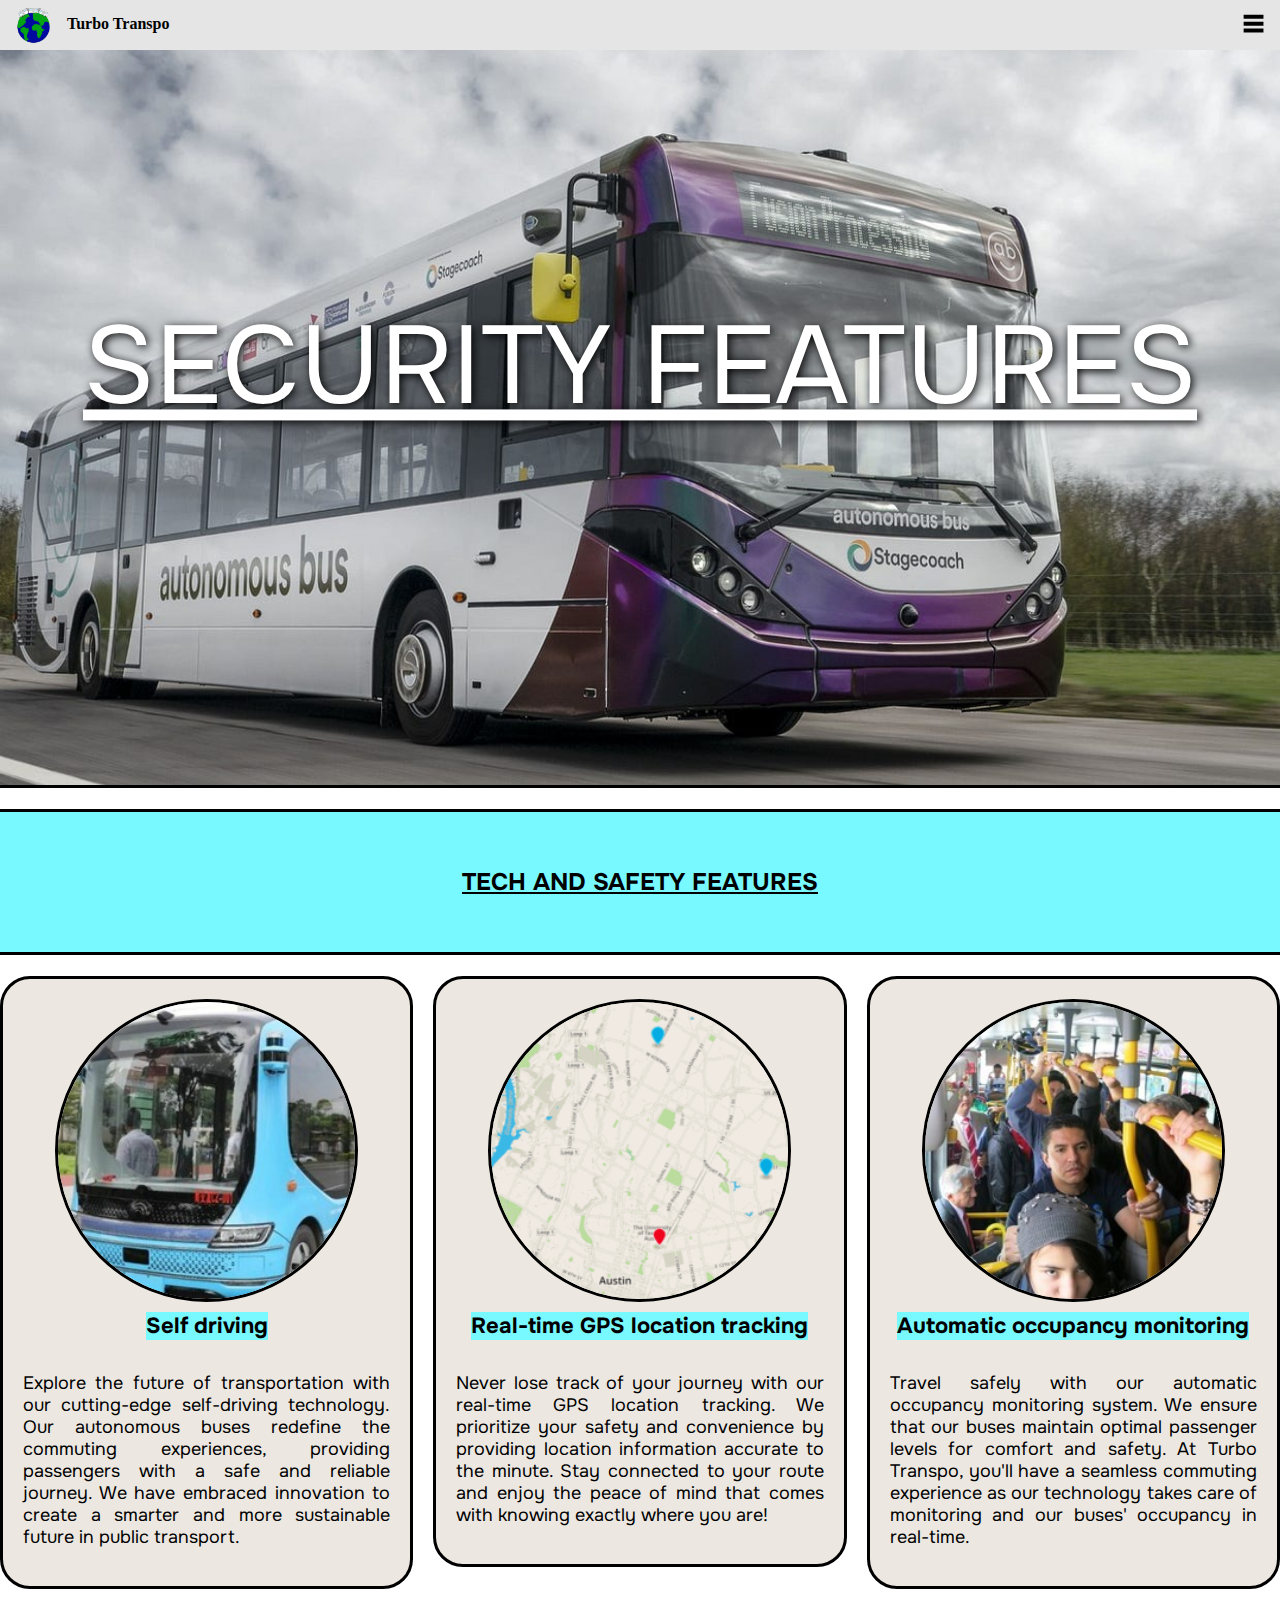
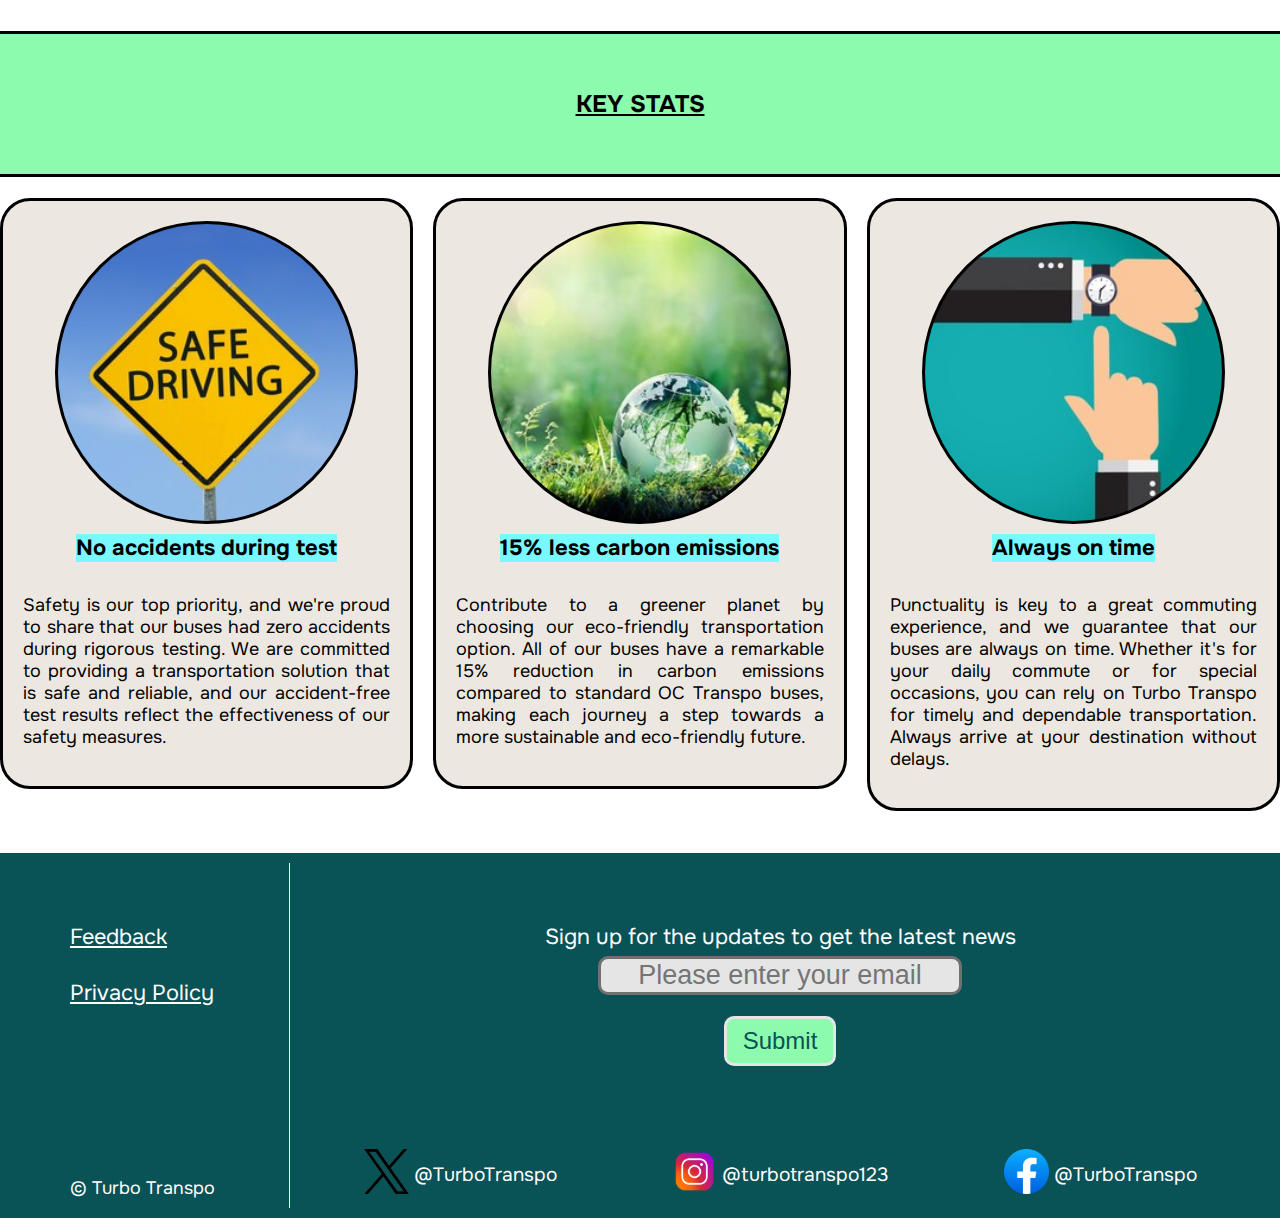
<file: security.html>
<!DOCTYPE html>
<html lang="en">
<head>
    <meta charset="UTF-8">
    <meta name="viewport" content="width=device-width, initial-scale=1.0">
    <title>Security</title>
    <link rel="stylesheet" href="security.css">
    <link rel="stylesheet" href="https://fonts.googleapis.com/css?family=Onest">
    <link rel="stylesheet" href="main.css">
</head>
<body>
    <div class="menu-bar">
        <div class="it1">
            <a class="logo" href="index.html">
            <img class="logo" src="images/logo.png" alt="Logo unavailable">
            </a>
        </div>
        <div class="it2">
            <p>Turbo Transpo</p>
        </div>
        <div class="dropdown" style="float:right">
            <div id="menu-content">
                <a href="index.html">Home</a>
                <a href="security.html">Security</a>
                <a href="payments.html">Payments & Pricing</a>
                <a href="customer.html">Features</a>
                <a href="about.html">About</a>
            </div>
        </div>
        <div class="it3">
            <p id="menu">≡</p>
        </div>

    </div>
     <!-- The header with the slogan-->
     <div class="image">
        <div class="overlay-text">
            <p>SECURITY FEATURES</p>
        </div>
    
        <div class="back_image"></div>
        <div class="line"></div>
        
    </div>

    <section>
        <br>
        <h2 class="section-title-bg">TECH AND SAFETY FEATURES</h2>
        <br>
        <div class="feature-container">
            <div class="feature">
                <img src="images/icon1.jpg" alt="Self driving">
                <p>Self driving</p>
                <p class="paragraph-text">Explore the future of transportation with our cutting-edge self-driving technology. Our autonomous buses redefine the commuting experiences, providing passengers with a safe and reliable journey. We have embraced innovation to create a smarter and more sustainable future in public transport.</p>
            </div>
            <div class="feature">
                <img src="images/icon2.gif" alt="Real-time GPS location tracking">
                <p>Real-time GPS location tracking</p>
                <p class="paragraph-text">Never lose track of your journey with our real-time GPS location tracking. We prioritize your safety and convenience by providing location information accurate to the minute. Stay connected to your route and enjoy the peace of mind that comes with knowing exactly where you are!</p>
            </div>
            <div class="feature">
                <img src="images/icon3.jpg" alt="Automatic occupancy monitoring">
                <p>Automatic occupancy monitoring</p>
                <p class="paragraph-text">Travel safely with our automatic occupancy monitoring system. We ensure that our buses maintain optimal passenger levels for comfort and safety. At Turbo Transpo, you'll have a seamless commuting experience as our technology takes care of monitoring and our buses' occupancy in real-time.</p>
            </div>
        </div>
        <div class="text-container">

            <br>
            <br>
            
        </div>
        
    </section>

    <section>
        <h2 class="section-title-bg-2">KEY STATS</h2>
        <br>
        <div class="feature-container">
            <div class="feature2">
                <img src="images/icon4.jpg" alt="No accidents during test">
                <p>No accidents during test</p>
                <p class="paragraph-text">Safety is our top priority, and we're proud to share that our buses had zero accidents during rigorous testing. We are committed to providing a transportation solution that is safe and reliable, and our accident-free test results reflect the effectiveness of our safety measures.</p>
            </div>
            <div class="feature2">
                <img src="images/icon5.jpg" alt="15% reduction in carbon emissions">
                <p>15% less carbon emissions</p>
                <p class="paragraph-text">Contribute to a greener planet by choosing our eco-friendly transportation option. All of our buses have a remarkable 15% reduction in carbon emissions compared to standard OC Transpo buses, making each journey a step towards a more sustainable and eco-friendly future.</p>
            </div>
            <div class="feature2">
                <img src="images/icon6.jpg" alt="Always on time">
                <p>Always on time</p>
                <p class="paragraph-text">Punctuality is key to a great commuting experience, and we guarantee that our buses are always on time. Whether it's for your daily commute or for special occasions, you can rely on Turbo Transpo for timely and dependable transportation. Always arrive at your destination without delays.</p>
                
            </div>
        </div>
        <br>
        <br>
    </section>

        <!-- FOOTER -->
        <dev class="footer">
            <div class="grid-item1"> 
                <a href="https://forms.gle/umMSgbidwgcHwt5R6" target= "_blank">Feedback</a>
                <br>
                <br>
                <a href="privacypolicy.html" target= "_blank">Privacy Policy</a>
            </div>
            <div class="grid-item2"> 
                 <form>
                    <label for="fname">Sign up for the updates to get the latest news</label><br>
                    <input type="email" id="email_add" name="email_address" placeholder="Please enter your email"> <br>
                    <span id="clear" class="clear_it"></span>
                 </form>
    
                <a href="index.html">
                    <button>
                        Submit
                    </button>
                </a>
                     
            </div>
            <div class="grid-item3"> 
                © Turbo Transpo
            </div>
    
            <div class="grid-item4"> 
                <div class="twitter">
                    <a style="text-decoration: none;" href="https://twitter.com/TurboTranspo"  target= "_blank">
                        <img class= "twitter_pic" src="./images/twitter_pic.png" > 
                    </a> @TurboTranspo
                </div>
                <div class="instagram">
                    <a style="text-decoration: none;" href="https://www.instagram.com/turbotranspo123/" target= "_blank">
                        <img class= "insta_pic" src="./images/instagram_pic.png" > 
                    </a> @turbotranspo123
                </div>
                <div class="facebook">
                    <a style="text-decoration: none;" href="https://www.facebook.com/TurboTranspo/" target= "_blank">
                        <img class= "facebook_pic" src="./images/facebook_pic.png" > 
                    </a> @TurboTranspo
                </div>
    
            </div>
            
        </dev>
    </body>
    <script src="security.js"></script>
</html>
</file>
<file: main.css>
/* Global Variables */
:root {
    --color-light-blue: #78F9FF;
    --color-white: #ffffff;
    --color-light-green: #8CFBAE;
    --color-dark-green: #095256;
}

/*MENU BAR*/
.menu-bar p{
    margin:0;
    font-weight:bolder;
    font-family:'Times New Roman', Times, serif;
}

.menu-bar{
    position:sticky;
    top:0;
    display:grid;
    grid-template-columns: 67px auto 20% 1px;
    grid-template-rows: 50px;
    background-color: rgb(229, 229, 229);
    padding-bottom: 0;
    z-index: 1;
}

.it2{
    padding:15px;   
    padding-left:0; 
}

.logo {
    position: sticky;
    top: 0;
    font-style: none;
    text-decoration: none;
    font-weight: bold;
}

img.logo {
    height: 50px;
    object-fit: contain;
    object-position: top left;
}

#menu {
    position: sticky;
    top: 0;
    margin-top: 0px;
    margin-right: 15px;
    float: right;
    font-weight: 1000;
    font-size: 40px;
    /*2vw*/
}

#menu-content {
    display: none;
    background-color: rgb(229, 229, 229);
    box-shadow: 0px 8px 16px 0px rgba(0, 0, 0, 0.2);
    position: absolute;
    width:20vw;

}

#menu-content a {
    color: black;
    display: block;
    text-decoration: none;
    font-weight: bold;
    padding: 20px 30px;

}

.dropdown {
    padding-top: 40px;
    /*display: inline-block;*/
}

#menu-content a:hover {
    background-color: #ddd;
}


/*MENU AND MAIN IMAGE*/


/*FOOTER SECTION*/

 .footer{
    display: grid;
    grid-template-columns: 10fr 35fr;
    background-color: #095256;
    padding: 10px;
    font-size: 1.7vw;
    font-family: "Onest";
  }
  .grid-item1, .grid-item2{
  
  
    padding: 60px;
    text-align: center;
  }
  
  .grid-item3,.grid-item4{
  
  
    padding: 5px;
    text-align: center;
  
  }
  
  .grid-item1{
    text-align: left;
    color: white;
    border-right: 1px solid white;
  }
  
  .grid-item1 > a:link{
    color: white;
  }
  
  .grid-item1 > a:hover{
    color: white;
  }
  
  .grid-item1 > a:visited{
    color: #e5e5e5;
  }
  
  .grid-item2{
    color: white;
  }
  
  .grid-item3{
    font-size: 2vh;
    text-align: left;
    padding-left: 60px;
    padding-top: 35px;
    color: white;
    border-right: 1px solid white;
  }
  
  .grid-item4{
    display: grid;
    grid-template-columns: 10fr 10fr 10fr;
    padding: 10px;
    font-size: 1.5vw;
    color: white;
  }
  
  .twitter_pic{
    width: 5vh;
    height: 5vh
  }
  
  .insta_pic,.facebook_pic{
    width: 5vh;
    height: 5vh;
  }
  
  input{
    background-color: #e5e5e5;
    border: 3px solid #717171;;
    border-radius: 10px;
    font-size: 3vh;
    padding: 0.5rem 1rem 0.5rem 1rem;
    text-align: center;
    margin: 0.3rem 0 1rem 0;
    transition-duration: var(--button-fade-time);
  }
  
  input[type="email" i] {
    writing-mode: horizontal-tb !important;
    padding-block: 1px;
    padding-inline: 2px;
  }
  
  #clear{
    cursor:pointer;
  }
  
  label {
    cursor: default;
  }
  
  button {
    cursor: pointer;
    margin-top: 1rem;
  }
  button {
    background-color: var(--color-light-green);
    color: #095256;
    border: 3px solid #e5e5e5;
    border-radius: 10px;
    font-size: 1.5rem;
    padding: 0.5rem 1rem 0.5rem 1rem;
    text-align: center;
    margin: 0.3rem 0 1rem 0;
    transition-duration: var(--button-fade-time);
  }
/*FOOTER SECTION*/
</file>
<file: index.css>
body {
    margin: 0px;
    font-family:onest;
}

.image-scroll {
    /*This fills the entire page with the image without squishing it or putting in wrong scale*/
    background-image: linear-gradient(rgba(0, 0, 0, 0.4), rgba(0, 0, 0, 0.4)), url('images/station.jpg');
    background-size: cover;
    background-position: center;
    background-attachment: fixed;
    height: 100vh;
    text-align: center;
    display: flex;
    flex-direction: column;
    justify-content: center;
    /*0.5 was originally the value but changed it to 0.52 for asthetics (just so that the next part of the page isn't seen when home page is loaded)*/
}
.turbo_trans{
    position:absolute;
    top:50%;
    left: 50%;
    color:#e5e5e5;
    transform: translate(-50%, -50%);
    font-family: "Onest";
    font-size: 10vw;
    padding:20px;
    text-align: center;
    white-space: nowrap;
}

.scroll{
    display: grid;
    grid-template-columns: auto auto;
}

.scroll h1{
    text-align: center;
    padding:10px;
    margin:0;
    color: #095256;
    background-color:#8CFBAE;
    font-size: 4vh;
}

.description1{
    margin:0;
    color:black;
    background-color: white ;
    padding:5vw; 
    font-size:2.5vh;
    font-family:"Onest";
    text-align:justify; /*aligns the all end of lines to be the same*/
}

.title{
    text-align: center;
    padding:10px;
    margin:0;
    font-size: 4vh;
    background-color: #095256;
    color:#8CFBAE;
}

.grid{
    background-color: white;
    display:grid;
    grid-template-columns: 22.5vw 22.5vw 22.5vw 22.5vw;
    grid-template-rows: 22.5vw;
    gap: 2vw;
    padding: 2vw;
    padding-bottom: 15vw;
}

.grid a:hover{
    background-color:#095256;/*
    background-color: rgb(229, 229, 229);*/
    width: 22.5vw;
    height: 22.5vw;
    
}

.hovered:hover h1{
    animation:fadeIn 1.5s;
    display: block;
}

@keyframes fadeIn {
    0% {opacity: 0;}
    50%{padding-top: 1vw;}
    100%{opacity: 1;}
}


.grid a{
    width: 18vw;
    height: 18vw;
    
    display:block;
    margin:auto;


    border:solid;
    border-color: black;
    border-radius: 1000px;
    background-color: rgb(255, 255, 255);
    text-decoration: none;
    color: white;

    transition: height 1s,width 1s ;

}


.grid h1{
    display:none;
    padding-top: 4.5vw;
    margin: 0;
    border-radius: 10px;
    background-color: inherit;
    text-align: center;
    font-size: 2.5vw;
    font-family:Calibri;
}


.grid img{
    padding-top:3vw;
    display:block;
    margin-left: auto;
    margin-right: auto;
    height: 7vw;
    object-fit: contain;
    /*transition-*/
}

.menu-bar p{
    margin:0;
    font-weight:bolder;
    font-family:'Times New Roman', Times, serif;
}

.menu-bar{
    position:sticky;
    top:0;
    display:grid;
    grid-template-columns: 67px auto 20% 1px;
    grid-template-rows: 50px;
    background-color: rgb(229, 229, 229);
    padding-bottom: 0;
}

/*This is all for the menu bar*/

.it2{
    padding:15px;   
    padding-left:0; 
}

.logo {
    position: sticky;
    top: 0;
    font-style: none;
    text-decoration: none;
    font-weight: bold;
}

img.logo {
    height: 50px;
    object-fit: contain;
    object-position: top left;
}

#menu {
    position: sticky;
    top: 0;
    margin-top: 0px;
    margin-right: 15px;
    float: right;
    font-weight: 1000;
    font-size: 40px;
    /*2vw*/
}

#menu-content {
    display: none;
    background-color: rgb(229, 229, 229);
    box-shadow: 0px 8px 16px 0px rgba(0, 0, 0, 0.2);
    position: absolute;
    width:20vw;

}

#menu-content a {
    color: black;
    display: block;
    text-decoration: none;
    font-weight: bold;
    padding: 20px 30px;

}

.dropdown {
    padding-top: 40px;
    /*display: inline-block;*/
}

#menu-content a:hover {
    background-color: #ddd;
}
</file>
<file: about.css>
body {
    margin: 0;
    padding: 0;
    font-family: "Onest";
}
/* Global Variables */
:root {
    --color-light-blue: #78F9FF;
    --color-white: #ffffff;
    --color-light-green: #8CFBAE;
    --color-dark-green: #095256;
}

.image {
  background-image: linear-gradient(rgba(0, 0, 0, 0.4), rgba(0, 0, 0, 0.4)), url('images/inside2.png');
  opacity:95%;
  background-size: cover;
  background-position: center;
  background-attachment: fixed;
  height: 83vh;
  text-align: center;
  display: flex;
  flex-direction: column;
  justify-content: center;
  }
.about{
    position:absolute;
    top:50%;
    left: 50%;
    color:#e5e5e5;
    transform: translate(-50%, -50%);
    font-family: "Onest";
    font-size: 10vw;
    padding:20px;
    display: inline-block;
    text-align: center;
    white-space: nowrap;
  }
.header{
    margin: 0px;
    font-family: "Onest";
    font-size: 5vw;
    text-align: center;
    color: var(--color-light-green);
    background-color:#095256;
    max-width: 3000px;
    padding: 20px

}
/*Slideshow*/
.promo_photos{
    max-width: 1000px;
    position: relative;
    margin: auto;
    left: 40px;
    z-index: 0;
}

.mySlides{
    display: none;
  }

img {
    vertical-align: middle;
    width: 100%;
    flex-shrink: 0;

}

.previous, .next {
    cursor: pointer;
    position: absolute;
    top: 50%;
    width: auto;
    margin-top: -22px;
    padding: 16px;
    color:white;
    font-weight: bold;
    font-size: 18px;
    transition: 0.6s ease;
    border-radius: 0 3px 3px 0;
    user-select: none;
  }
.next {
    right: 0;
    border-radius: 3px 0 0 3px;
  }
.previous:hover, .next:hover {
    background-color: rgba(0,0,0,0.8);
  }

.dot {
    cursor: pointer;
    height: 10px;
    width: 10px;
    margin: 0 2px;
    background-color: #bbb;
    border-radius: 50%;
    display: inline-block;
    transition: background-color 0.6s ease;
    align-items: center;

  }
  .slideshow{
    grid-column: 1/3;
    width: 100%;
    position: static;
    margin: auto;
  }
.active, .dot:hover {
    background-color: #717171;
  }

.fade {
    animation-name: fade;
    animation-duration: 1.5s;
  }

.container{
  display: grid;
  grid-template-columns: auto auto;
  grid-gap: 50px;
  max-width: 100%;
  margin: auto;

}

.description{
  grid-column: 3/5;
  padding:20px;
  box-sizing: border-box;
  font-family: "Onest";
  font-size: 1.5vw;
  text-align: justify;
  text-justify: inter-word;
}

.info_message{
  background-color:#8CFBAE;
  font-family: "Onest";
  font-size: 5vw;
  text-align: right;
  color:#095256;
  padding-left: 20px;
  padding-bottom: 50px;
}

.routes{
  display: grid;
  grid-template-columns: auto auto;
  grid-gap: 20px;
  max-width: 100%;
  margin: auto;
  margin: 0px;
  
}
.routes_text{
  grid-column: 1/3;
  padding:20px;
  box-sizing: border-box;
  font-family: "Onest";
  font-size: 2vw;
  text-align: justify;
  color: black;
}

.routes_image{
  grid-column: 3/6;
  width: 90%;
  position: static;
  margin: auto;
}

.pre_team{
  font-family: "Onest";
  font-size: 4vw;
  background-color: #8CFBAE;
  color: #095256;
  padding-left: 20px;
}

.team_grid {
  display: flex;
  flex-direction: row;
  flex:1;
  align-items: flex-start;
  margin: auto;
  width:100%;
  -ms-flex-align: center;
  justify-content: center;

}

.team-grid-row-1, .team-grid-row-2 {
  display: flex;
  flex-direction: row;
  margin: 0% 0%;
  padding: 2% 0%;
}

.team-grid-row-1 > *, .team-grid-row-2 > * {
  margin: 0 50px;
}

.team{
  display:flex;
  flex-direction: column;
}

.team_member{
  text-align: center;
  flex: 1;
  display: flex;
  flex-direction: column;
  align-items: center;
  font-family: "Onest";
  font-size: 2vw;
  color:#095256;
  text-align: center;
  
}

.team_member a:hover{
  -webkit-box-shadow: 5px 5px 3px 3px rgba(0, 0, 0, 0.3);
  box-shadow: 5px 5px 3px 3px rgba(0, 0, 0, 0.3);
  object-fit: cover;
  border-radius: 60%;
  -webkit-border-radius: 106px;

}

.team_member img{
  height: 25vh;
  width: 25vh;
  border-radius: 50%;
  display: flex;
  justify-content: center;
  align-items: center;
}


.rounded {
  object-fit: cover;
  border-radius: 60%;
  -webkit-border-radius: 50px;
}

@keyframes fade {
    from {opacity: .4}
    to {opacity: 1}
  }
 
@media only screen and (max-width: 1240px) {
    .team_grid {
      flex-direction: column;
      gap: 0;
      margin: 0;
      width: 100%;
      height:auto;
    }

    .team-grid-row-1 {
      display: flex;
      width: 100%;
    }

    .team-grid-row-1 > * {
      margin: 2%;
    }

    .team-grid-row-2 {
      display: flex;
    }
    .team_member img{
      width:20vh;
      height:20vh;
    }

    .team_member a:hover{
      -webkit-box-shadow: 5px 5px 3px 3px rgba(0, 0, 0, 0.3);
      box-shadow: 5px 5px 3px 3px rgba(0, 0, 0, 0.3);
      object-fit: cover;
      border-radius: 60%;
      -webkit-border-radius: 160px;
    
    }
    .rounded {
      object-fit: cover;
      border-radius: 60%;
      -webkit-border-radius: 50px;
    }

  }


  /*FOOTER SECTION*/

.footer{
  display: grid;
  grid-template-columns: 10fr 35fr;
  background-color: #095256;
  padding: 10px;
  font-size: 1.7vw;
  font-family: "Onest";
}
.grid-item1, .grid-item2{


  padding: 60px;
  text-align: center;
}

.grid-item3,.grid-item4{


  padding: 5px;
  text-align: center;

}

.grid-item1{
  text-align: left;
  color: white;
  border-right: 1px solid white;
}

.grid-item1 > a:link{
  color: white;
}

.grid-item1 > a:hover{
  color: white;
}

.grid-item1 > a:visited{
  color: #e5e5e5;
}

.grid-item2{
  color: white;
}

.grid-item3{
  font-size: 2vh;
  text-align: left;
  padding-left: 60px;
  padding-top: 35px;
  color: white;
  border-right: 1px solid white;
}

.grid-item4{
  display: grid;
  grid-template-columns: 10fr 10fr 10fr;
  padding: 10px;
  font-size: 1.5vw;
  color: white;
}

.twitter_pic{
  width: 5vh;
  height: 5vh
}

.insta_pic,.facebook_pic{
  width: 5vh;
  height: 5vh;
}

input{
  background-color: #e5e5e5;
  border: 3px solid #717171;;
  border-radius: 10px;
  font-size: 3vh;
  padding: 0.5rem 1rem 0.5rem 1rem;
  text-align: center;
  margin: 0.3rem 0 1rem 0;
  transition-duration: var(--button-fade-time);
}

input[type="email" i] {
  writing-mode: horizontal-tb !important;
  padding-block: 1px;
  padding-inline: 2px;
}

#clear{
  cursor:pointer;
}

label {
  cursor: default;
}

button {
  cursor: pointer;
  margin-top: 1rem;
}
button {
  background-color: var(--color-light-green);
  color: #095256;
  border: 3px solid #e5e5e5;
  border-radius: 10px;
  font-size: 1.5rem;
  padding: 0.5rem 1rem 0.5rem 1rem;
  text-align: center;
  margin: 0.3rem 0 1rem 0;
  transition-duration: var(--button-fade-time);
}
</file>
<file: customer.css>
body {
    margin: 0;
    padding: 0;
    font-family: "Onest";
}
/* Global Variables */
:root {
    --color-light-blue: #78F9FF;
    --color-white: #ffffff;
    --color-light-green: #8CFBAE;
    --color-dark-green: #095256;
}

.image {
  background-image: linear-gradient(rgba(0, 0, 0, 0.2), rgba(0, 0, 0, 0.2)), url('images/waiting_busstop.jpeg');
  opacity:95%;
  background-size: cover;
  background-position: center;
  background-attachment: fixed;
  height: 82vh;
  text-align: center;
  display: flex;
  flex-direction: column;
  justify-content: center;
  }
.features{
position:absolute;
top:50%;
left: 50%;
color:#e5e5e5;
transform: translate(-50%, -50%);
font-family: "Onest";
font-size: 10vw;
padding:20px;
text-align: center;
white-space: nowrap;
  }

.app_header{
    font-family: "Onest";
    background-color: #8CFBAE;
    font-size: 5vw;
    color: #095256;
    padding:20px;
}
.app{
    
    display: grid;
    grid-template-columns: 35fr 20fr;
    font-size: 1.6vw;
    font-family: "Onest";
}
.app_text{
    text-align: justify;
    padding: 30px;
}
.phone{
    width:40%;
    padding-left: 180px;
    padding-top: 15px;
}

.access_header{
    font-family: "Onest";
    background-color: #095256;
    font-size: 5vw;
    color: #8CFBAE;
    padding:20px;
    text-align: right;
}
.accessibility{
    display: grid;
    grid-template-columns: 20fr 35fr;
    font-size: 1.6vw;
    font-family: "Onest";
}
.access_text{
    text-align: justify;
    padding: 30px;
}
.accessibility_photo{
    width:100%;
    padding-top: 90px;
}

.bus_stop{
    font-family: "Onest";
    background-color: #8CFBAE;
    font-size: 5vw;
    color: #095256;
    padding:20px;
}
.bus_stop_select{
    
    display: grid;
    grid-template-columns: 35fr 20fr;
    font-size: 1.6vw;
    font-family: "Onest";
}
.bus_text{
    text-align: justify;
    padding: 30px;
}
.busstop_photo{
    width:70%;
    padding-left: 90px;
    padding-top: 50px;
}

.routes_header{
    font-family: "Onest";
    background-color: #095256;
    font-size: 5vw;
    color: #8CFBAE;
    padding:20px;
    text-align: right;
}
.priv_routes{
    display: grid;
    grid-template-columns: 20fr 40fr;
    font-size: 1.6vw;
    font-family: "Onest";
}
.routes_text{
    text-align: justify;
    padding-right: 30px;
    padding-top:100px
}
.routes_photo{
    width:60%;
    padding-left: 110px;
}


.emergencies_header{
    font-family: "Onest";
    background-color: #8CFBAE;
    font-size: 5vw;
    color: #095256;
    padding:20px;
}
.emergencies{
    
    display: grid;
    grid-template-columns: 35fr 20fr;
    font-size: 1.6vw;
    font-family: "Onest";
}
.emergencies_text{
    text-align: justify;
    padding: 30px;
}
.emerg_photo{
    width:90%;
    padding-left: 50px;
    padding-top: 50px;
}


.doors_header{
    font-family: "Onest";
    background-color: #095256;
    font-size: 5vw;
    color: #8CFBAE;
    padding:20px;
    text-align: right;
}
.doors_capacity{
    display: grid;
    grid-template-columns: 25fr 35fr;
    font-size: 1.6vw;
    font-family: "Onest";
}
.doors_text{
    text-align: justify;
    padding-right: 30px;
    padding-left: 20px;
}
.doors_photo{
    width:100%;
    padding-top: 50px;
    padding-right: 20px;

}

/*footer*/

.footer{
    display: grid;
    grid-template-columns: 10fr 35fr;
    background-color: #095256;
    padding: 10px;
    font-size: 1.7vw;
    font-family: "Onest";
  }
  .grid-item1, .grid-item2{


    padding: 60px;
    text-align: center;
  }

  .grid-item3,.grid-item4{


    padding: 5px;
    text-align: center;

  }

  .grid-item1{
    text-align: left;
    color: white;
    border-right: 1px solid white;
  }

  .grid-item2{
    color: white;
  }

  .grid-item3{
    font-size: 2vh;
    text-align: left;
    padding-left: 60px;
    padding-top: 35px;
    color: white;
    border-right: 1px solid white;
  }

  .grid-item4{
    display: grid;
    grid-template-columns: 10fr 10fr 10fr;
    padding: 10px;
    font-size: 1.5vw;
    color: white;
  }

  .twitter_pic{
    width: 5vh;
    height: 5vh
  }

  .insta_pic,.facebook_pic{
    width: 5vh;
    height: 5vh;
  }

  input{
    background-color: #e5e5e5;
    border: 3px solid #717171;;
    border-radius: 10px;
    font-size: 3vh;
    padding: 0.5rem 1rem 0.5rem 1rem;
    text-align: center;
    margin: 0.3rem 0 1rem 0;
    transition-duration: var(--button-fade-time);
  }

  input[type="email" i] {
    writing-mode: horizontal-tb !important;
    padding-block: 1px;
    padding-inline: 2px;
  }

  label {
    cursor: default;
  }

  button {
    cursor: pointer;
    margin-top: 1rem;
  }
  button {
    background-color: var(--color-light-green);
    color: #095256;
    border: 3px solid #e5e5e5;
    border-radius: 10px;
    font-size: 1.5rem;
    padding: 0.5rem 1rem 0.5rem 1rem;
    text-align: center;
    margin: 0.3rem 0 1rem 0;
    transition-duration: var(--button-fade-time);
  }
  .grid-item1 > a:link{
    color: white;
  }

  .grid-item1 > a:hover{
    color: white;
  }

  .grid-item1 > a:visited{
    color: #e5e5e5;
  }
</file>
<file: payment.css>
body{
    margin: 0px;
    font-family: "Onest";
}
:root {
  --color-light-blue: #78F9FF;
  --color-white: #ffffff;
  --color-light-green: #8CFBAE;
  --color-dark-green: #095256;
}

.image {
  background-image: linear-gradient(rgba(0, 0, 0, 0.4), rgba(0, 0, 0, 0.4)),url('/images/Picleft.jpg');
  opacity:95%;
  background-size: cover;
  background-position: center;
  background-attachment: fixed;
  height: 83vh;
  text-align: center;
  display: flex;
  flex-direction: column;
  justify-content: center;
  }
.payment{
    position:absolute;
    top:50%;
    left: 50%;
    color: #ece8e1;
    transform: translate(-50%, -50%);
    font-family: "Onest";
    font-size: 10vw;
    padding:20px;
    display: inline-block;
    text-align: center;
    white-space: nowrap;
  }
table,th,td{
    text-align: center;
    border-collapse: collapse;
    padding-bottom: 20px;
    width:50%;
    border: 2px solid black;
    border-collapse: collapse;
    margin-left: auto;
    margin-right: auto;
    table-layout: fixed;
}
tr:hover{background-color: aquamarine;}
h1{
   font-family: bold;
   font-size: 40px;
   text-align: center;
   margin: 0px;
}
h3{
  padding-left:5vw;
    font-size:25px ;
    color:#095256;
    text-decoration: overline;
    font-weight: bold;
}

.cards_list{
  padding-left: 90px;
}

.pgrid{
  display: grid;
  grid-template-columns: auto auto;
}

.pgrid ul{
  padding-left: 75px;
}

h2{
    padding-left:15px;
    font-size:25px ;
    color:#095256;
    text-decoration: overline;
    font-weight: bold;
}
div.Cards{
    position: relative;
    padding-left: 500px;
    bottom: 170px;
}
.picture1 {
  padding-left: 25vw;
  width: auto;
  height: 30vh;
}


img.picture2{
    width: 300px;
    height: -150px;
    position: relative;
    top: -150px;
}
/*
html, body {
    max-width: 100%;
    overflow-x: hidden;
}*/

img.picture3{
    position: relative;
    top: -190px;
    width: 500px;
    height: 300px;
    float:right;
}
h6{
    top:300px;
}
h5{
    position:relative;
    top: -300px;
}

*{
    box-sizing: border-box;
  }
  
  .set {
    float: left;
    width: 33.33%;
    padding: 5px;
  }

  .set > img{
    -webkit-box-shadow: 5px 5px 3px 3px rgba(0, 0, 0, 0.3);
    box-shadow: 3px 5px 3px 3px rgba(0, 0, 0, 0.3);
    object-fit: cover;
  }
  
  .order::after {
    content: "";
    clear: both;
    display: table;
  }
  .order{
    cursor: pointer;
    position:relative;
  }

  p2{
    font-size: 25px;
  }
  p3{
    font-size: 25px;
  }
  h4{
    font-size: 40px;
    text-decoration: overline;
  }

.pop-out{
    transition: transform.5s;
}

.pop-out:hover{
    -ms-transform: scale(1.1, 1.1);
    -webkit-transform: scale(1.1,1.1);
    transform: scale(1.1, 1.1);
}

.footer{
  display: grid;
  grid-template-columns: 10fr 35fr;
  background-color: #095256;
  padding: 10px;
  font-size: 1.7vw;
  font-family: "Onest";
}
.grid-item1, .grid-item2{


  padding: 60px;
  text-align: center;
}

.grid-item3,.grid-item4{


  padding: 5px;
  text-align: center;

}

.grid-item1{
  text-align: left;
  color: white;
  border-right: 1px solid white;
}

.grid-item1 > a:link{
  color: white;
}

.grid-item1 > a:hover{
  color: white;
}

.grid-item1 > a:visited{
  color: #e5e5e5;
}

.grid-item2{
  color: white;
}

.grid-item3{
  font-size: 2vh;
  text-align: left;
  padding-left: 60px;
  padding-top: 35px;
  color: white;
  border-right: 1px solid white;
}

.grid-item4{
  display: grid;
  grid-template-columns: 10fr 10fr 10fr;
  padding: 10px;
  font-size: 1.5vw;
  color: white;
}

.twitter_pic{
  width: 5vh;
  height: 5vh
}

.insta_pic,.facebook_pic{
  width: 5vh;
  height: 5vh;
}

input{
  background-color: #e5e5e5;
  border: 3px solid #717171;;
  border-radius: 10px;
  font-size: 3vh;
  padding: 0.5rem 1rem 0.5rem 1rem;
  text-align: center;
  margin: 0.3rem 0 1rem 0;
  transition-duration: var(--button-fade-time);
}

input[type="email" i] {
  writing-mode: horizontal-tb !important;
  padding-block: 1px;
  padding-inline: 2px;
}

#clear{
  cursor:pointer;
}

label {
  cursor: default;
}

button {
  cursor: pointer;
  margin-top: 1rem;
}
button {
  background-color: var(--color-light-green);
  color: #095256;
  border: 3px solid #e5e5e5;
  border-radius: 10px;
  font-size: 1.5rem;
  padding: 0.5rem 1rem 0.5rem 1rem;
  text-align: center;
  margin: 0.3rem 0 1rem 0;
  transition-duration: var(--button-fade-time);
}
</file>
<file: security.css>
:root {
    --color-light-blue: #78F9FF;
    --color-white: #ffffff;
    --color-light-green: #8CFBAE;
    --color-dark-green: #095256;
}


body {
    margin: 0;
    color: black;
    font-family: "Onest";
}


h1 {
    color: black;
    text-shadow: 0px 0px 5px #7CD8DE, 0px -5px 5px #7FE39D;
    text-align: center;
}

h2 {
    color: black;
    font-size: 22px;
    text-align: center;
    text-decoration: underline;

}

h3 {
    color: black;
    text-align: center;
    text-decoration: underline;
}

.feature-container {
    max-width: 1310px;
    margin: 0 auto;
    display: flex;
    align-items: flex-start;
    gap: 20px;
}

.feature {
    text-align: center;
    flex: 1;
    display: flex;
    flex-direction: column;
    align-items: center;
    border: 3px solid black;
    border-radius: 30px; 
    padding: 20px;
    background-color:#ece8e1;
}

.feature img {
    height: 33vh;
    border: 3px solid black;
    border-radius: 50%;
    background-color: black;
    display: flex;
    justify-content: center;
    align-items: center;
}

.feature p {
    margin-top: 10px;
    text-align: center;
    background-color: #78F9FF;
    display: inline;
    font-family: 'Onest', sans-serif;
    font-size: 22px;
    font-weight: bold;
}




.feature2 {
    text-align: center;
    flex: 1;
    display: flex;
    flex-direction: column;
    align-items: center;
    border: 3px solid black;
    border-radius: 30px; 
    padding: 20px;
    background-color:#ece8e1;
}

.feature2 img {
    height: 33vh;
    border: 3px solid black;
    border-radius: 50%;
    background-color: black;
    display: flex;
    justify-content: center;
    align-items: center;
}

.feature2 p {
    margin-top: 10px;
    text-align: center;
    background-color: #8CFBAE;
    display: inline;
    font-family: 'Onest', sans-serif;
    font-size: 22px;
    font-weight: bold;
}



.image {
    
  position: relative;
  background-image: url('images/top.jpg');
  background-size: cover;
  background-position: center;
  background-attachment: fixed;
  height: 82vh;
  color: white;
  text-align: center;
  display: flex;
  flex-direction: column;
  justify-content: center;
}

.image h1 {
    font-family: 'Onest', sans-serif;
    font-size: 4vw;
    margin: 0;
}

.overlay-text {
    position: absolute;
    top: 43%;
    left: 50%;
    transform: translate(-50%, -50%);
    color: #FFFFFF;
    text-shadow: 2px 2px 10px black;
    text-decoration: underline;
    padding: 20px;
    
    display: inline-block;
    font-family: "Onest";
    font-size: 8.6vw;
    text-align: center;
    white-space: nowrap;

}

.section-title-bg {
    background-color: #78F9FF; 
    padding: 55px; 
    text-align: center;
    color: black;
    font-size: 24px;
    text-decoration: underline;
    margin: 0;
    border-top: 3px solid black;
    border-bottom: 3px solid black;
    font-family: 'Onest', sans-serif;
    font-weight: bold;
}

.section-title-bg-2 {
    background-color: #8CFBAE; 
    padding: 55px; 
    text-align: center;
    color: black;
    font-size: 24px;
    text-decoration: underline;
    margin: 0; 
    border-top: 3px solid black;
    border-bottom: 3px solid black;
    font-family: 'Onest', sans-serif;
    font-weight: bold;
}
section > p{
    font-family: 'Onest', sans-serif;
    font-size: 22px;
    font-weight: bold;
}

.feature,
.feature2 {
    transition: transform 1s ease;
}

.feature:hover {
    transform: scale(1.12);
    transition: transform 0.5s ease; 
}

.feature2:hover {
    transform: scale(1.12);
    transition: transform 0.5s ease; 
}

.text-container {
    padding-left: 20px;
    padding-right: 20px;
}

.section-content {
    font-family: 'Onest', sans-serif;
    font-size: 22px;
    font-weight: bold;
    text-align:justify;
}

.section-content .text-container {
    padding-left: 20px;
    padding-right: 20px;
}

  /*FOOTER SECTION*/

  .footer{
    display: grid;
    grid-template-columns: 10fr 35fr;
    background-color: #095256;
    padding: 10px;
    font-size: 1.7vw;
    font-family: "Onest";
  }
  .grid-item1, .grid-item2{
  
  
    padding: 60px;
    text-align: center;
  }
  
  .grid-item3,.grid-item4{
  
  
    padding: 5px;
    text-align: center;
  
  }
  
  .grid-item1{
    text-align: left;
    color: white;
    border-right: 1px solid white;
  }
  
  .grid-item1 > a:link{
    color: white;
  }
  
  .grid-item1 > a:hover{
    color: white;
  }
  
  .grid-item1 > a:visited{
    color: #e5e5e5;
  }
  
  .grid-item2{
    color: white;
  }
  
  .grid-item3{
    font-size: 2vh;
    text-align: left;
    padding-left: 60px;
    padding-top: 10px;
    color: white;
    border-right: 1px solid white;
  }
  
  .grid-item4{
    display: grid;
    grid-template-columns: 10fr 10fr 10fr;
    padding: 10px;
    font-size: 1.5vw;
    color: white;
  }
  
  .grid-item4 > .twitter,
  .grid-item4 > .instagram,
  .grid-item4 > .facebook {
    display: flex;
    align-items: center;
    justify-content: center;
    height: 100%;
    margin-bottom: -5px;
}




.twitter_pic,
.insta_pic,
.facebook_pic {
  margin-right: 5px;
}



  .twitter_pic{
    width: 5vh;
    height: 5vh
  }
  
  .insta_pic,.facebook_pic{
    width: 5vh;
    height: 5vh;
  }
  
  input{
    background-color: #e5e5e5;
    border: 3px solid #717171;;
    border-radius: 10px;
    font-size: 3vh;
    padding: 0.5rem 1rem 0.5rem 1rem;
    text-align: center;
    margin: 0.3rem 0 1rem 0;
    transition-duration: var(--button-fade-time);
  }
  
  input[type="email" i] {
    writing-mode: horizontal-tb !important;
    padding-block: 1px;
    padding-inline: 2px;
  }
  
  label {
    cursor: default;
  }
  
  button {
    cursor: pointer;
    margin-top: 1rem;
  }
  button {
    background-color: var(--color-light-green);
    color: #095256;
    border: 3px solid #e5e5e5;
    border-radius: 10px;
    font-size: 1.5rem;
    padding: 0.5rem 1rem 0.5rem 1rem;
    text-align: center;
    margin: 0.3rem 0 1rem 0;
    transition-duration: var(--button-fade-time);
  }

  .line {
    position: absolute;
    bottom: 0;
    left: 0;
    width: 100%;
    height: 3px;
    background-color: black;
  }

  .paragraph-text {
    background-color: inherit;
    text-align: justify;
}

.feature p, .feature2 p {
    margin-top: 10px;
    text-align: center;
    background-color: #78F9FF;
    display: inline;
    font-family: 'Onest', sans-serif;
    font-size: 22px;
    font-weight: bold;
}

.feature p.paragraph-text {
    background-color: inherit;
    text-align: justify;
    font-family: 'Onest', sans-serif;
    font-size: 18px;
    font-weight: normal;
}

.feature2 p.paragraph-text {
  background-color: inherit;
  text-align: justify;
  font-family: 'Onest', sans-serif;
  font-size: 18px;
  font-weight: normal;
}

#menu:hover {
  cursor: pointer;
}
</file>
